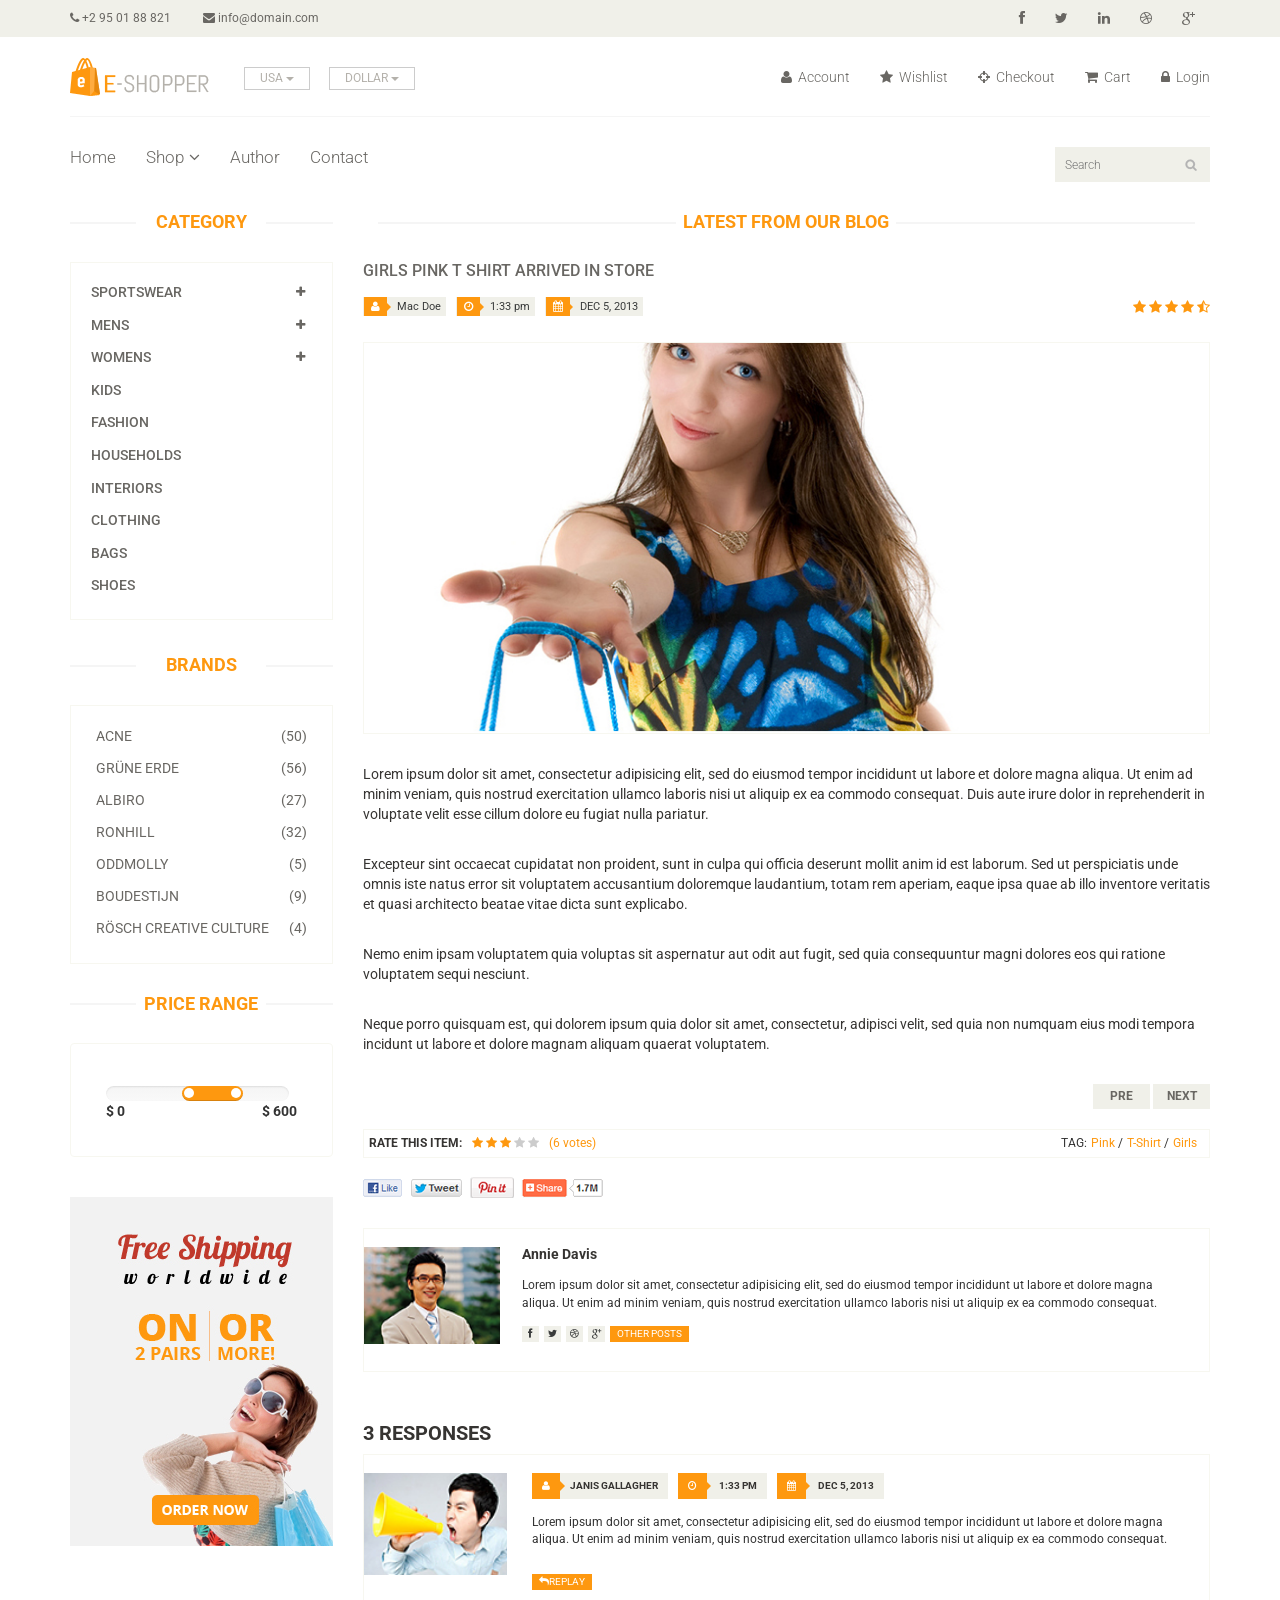
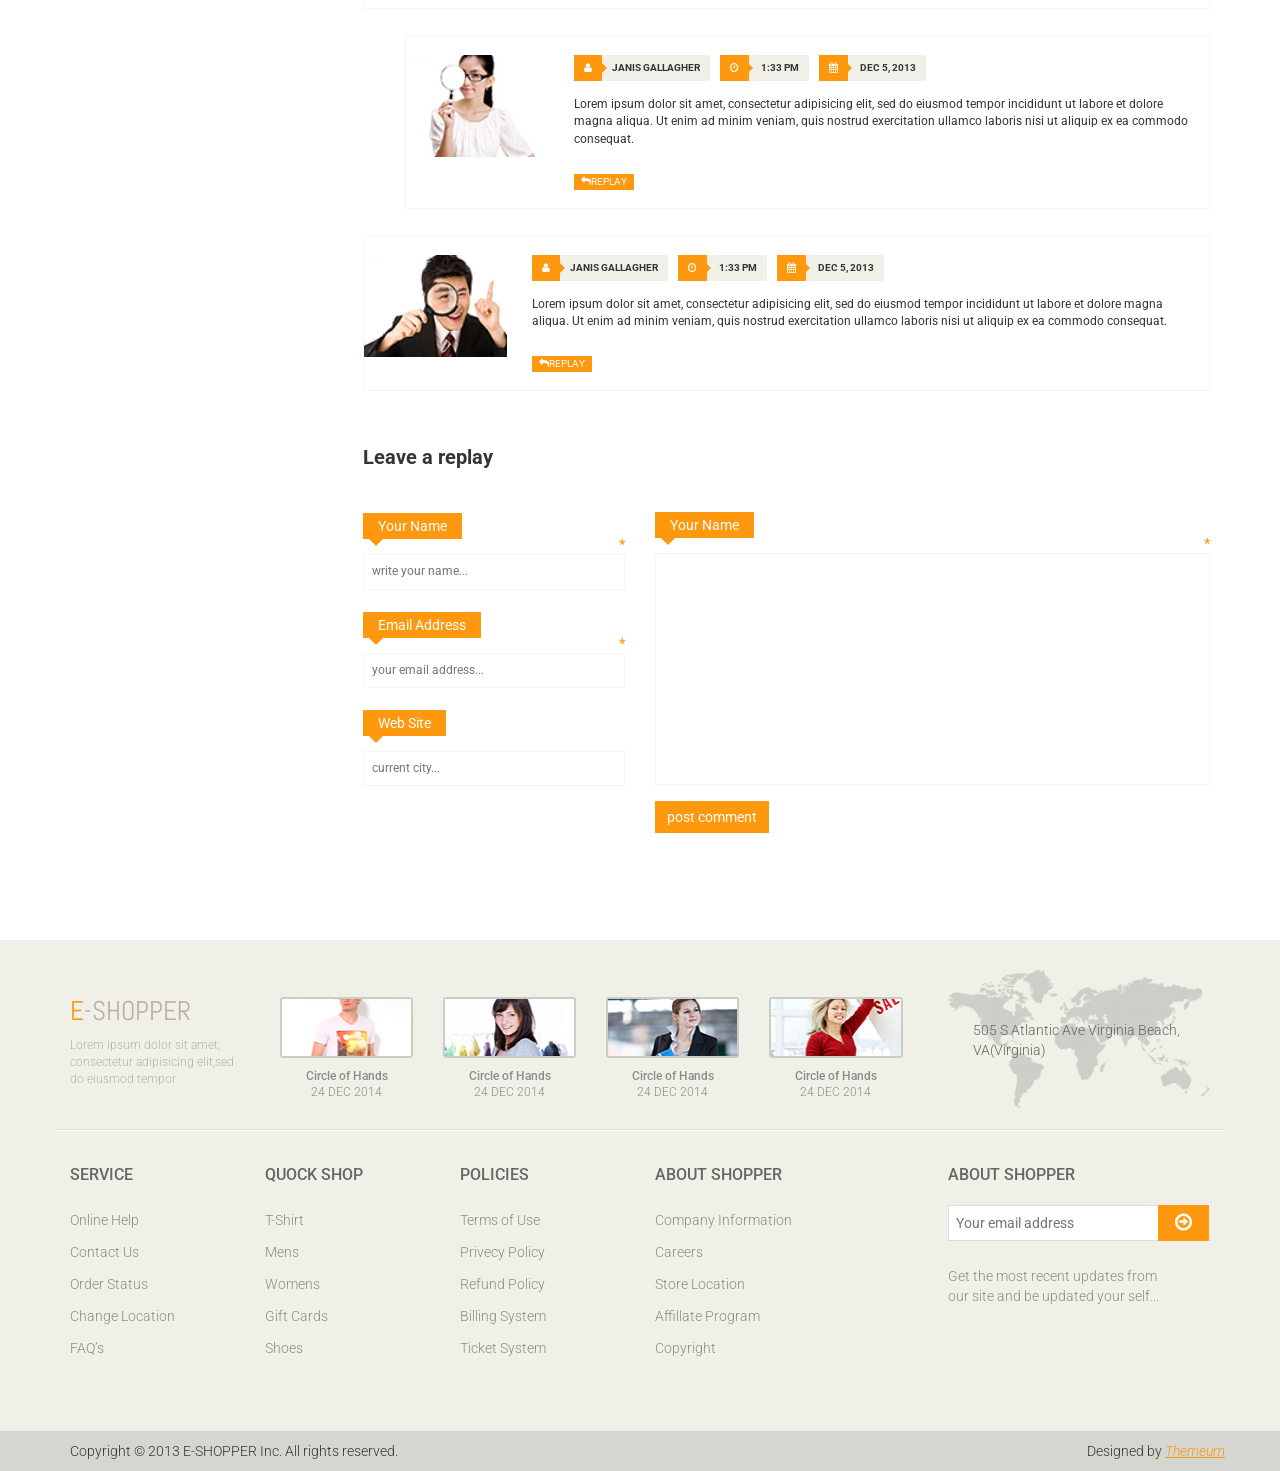
<file: blog-single.html>
<!DOCTYPE html>
<html lang="en">
<head>
    <meta charset="utf-8">
    <meta name="viewport" content="width=device-width, initial-scale=1.0">
    <meta name="description" content="">
    <meta name="author" content="">
    <title>Blog Single | E-Shopper</title>
    <link href="css/bootstrap.min.css" rel="stylesheet">
    <link href="css/font-awesome.min.css" rel="stylesheet">
    <link href="css/prettyPhoto.css" rel="stylesheet">
    <link href="css/price-range.css" rel="stylesheet">
    <link href="css/animate.css" rel="stylesheet">
	<link href="css/main.css" rel="stylesheet">
	<link href="css/responsive.css" rel="stylesheet">
    <!--[if lt IE 9]>
    <script src="js/html5shiv.js"></script>
    <script src="js/respond.min.js"></script>
    <![endif]-->       
    <link rel="shortcut icon" href="images/ico/favicon.ico">
    <link rel="apple-touch-icon-precomposed" sizes="144x144" href="images/ico/apple-touch-icon-144-precomposed.png">
    <link rel="apple-touch-icon-precomposed" sizes="114x114" href="images/ico/apple-touch-icon-114-precomposed.png">
    <link rel="apple-touch-icon-precomposed" sizes="72x72" href="images/ico/apple-touch-icon-72-precomposed.png">
    <link rel="apple-touch-icon-precomposed" href="images/ico/apple-touch-icon-57-precomposed.png">
</head><!--/head-->

<body>
	<header id="header"><!--header-->
		<div class="header_top"><!--header_top-->
			<div class="container">
				<div class="row">
					<div class="col-sm-6">
						<div class="contactinfo">
							<ul class="nav nav-pills">
								<li><a href=""><i class="fa fa-phone"></i> +2 95 01 88 821</a></li>
								<li><a href=""><i class="fa fa-envelope"></i> info@domain.com</a></li>
							</ul>
						</div>
					</div>
					<div class="col-sm-6">
						<div class="social-icons pull-right">
							<ul class="nav navbar-nav">
								<li><a href=""><i class="fa fa-facebook"></i></a></li>
								<li><a href=""><i class="fa fa-twitter"></i></a></li>
								<li><a href=""><i class="fa fa-linkedin"></i></a></li>
								<li><a href=""><i class="fa fa-dribbble"></i></a></li>
								<li><a href=""><i class="fa fa-google-plus"></i></a></li>
							</ul>
						</div>
					</div>
				</div>
			</div>
		</div><!--/header_top-->
		
		<div class="header-middle"><!--header-middle-->
			<div class="container">
				<div class="row">
					<div class="col-sm-4">
						<div class="logo pull-left">
							<a href="index.html"><img src="images/home/logo.png" alt="" /></a>
						</div>
						<div class="btn-group pull-right">
							<div class="btn-group">
								<button type="button" class="btn btn-default dropdown-toggle usa" data-toggle="dropdown">
									USA
									<span class="caret"></span>
								</button>
								<ul class="dropdown-menu">
									<li><a href="">Canada</a></li>
									<li><a href="">UK</a></li>
								</ul>
							</div>
							
							<div class="btn-group">
								<button type="button" class="btn btn-default dropdown-toggle usa" data-toggle="dropdown">
									DOLLAR
									<span class="caret"></span>
								</button>
								<ul class="dropdown-menu">
									<li><a href="">Canadian Dollar</a></li>
									<li><a href="">Pound</a></li>
								</ul>
							</div>
						</div>
					</div>
					<div class="col-sm-8">
						<div class="shop-menu pull-right">
							<ul class="nav navbar-nav">
								<li><a href=""><i class="fa fa-user"></i> Account</a></li>
								<li><a href=""><i class="fa fa-star"></i> Wishlist</a></li>
								<li><a href="checkout.html"><i class="fa fa-crosshairs"></i> Checkout</a></li>
								<li><a href="cart.html"><i class="fa fa-shopping-cart"></i> Cart</a></li>
								<li><a href="login.html"><i class="fa fa-lock"></i> Login</a></li>
							</ul>
						</div>
					</div>
				</div>
			</div>
		</div><!--/header-middle-->
	
		<div class="header-bottom"><!--header-bottom-->
			<div class="container">
				<div class="row">
					<div class="col-sm-9">
						<div class="navbar-header">
							<button type="button" class="navbar-toggle" data-toggle="collapse" data-target=".navbar-collapse">
								<span class="sr-only">Toggle navigation</span>
								<span class="icon-bar"></span>
								<span class="icon-bar"></span>
								<span class="icon-bar"></span>
							</button>
						</div>
						<div class="mainmenu pull-left">
							<ul class="nav navbar-nav collapse navbar-collapse">
								<li><a href="index.html">Home</a></li>
								<li class="dropdown"><a href="#">Shop<i class="fa fa-angle-down"></i></a>
                                    <ul role="menu" class="sub-menu">
                                        <li><a href="shop.html">Products</a></li>
										<li><a href="product-details.html">Product Details</a></li> 
										<li><a href="checkout.html">Checkout</a></li> 
										<li><a href="cart.html">Cart</a></li> 
										<li><a href="login.html">Login</a></li> 
                                    </ul>
                                </li> 
								<li class="dropdown"><a href="#">Author</a></li> 
								<li><a href="contact-us.html">Contact</a></li>
							</ul>
						</div>
					</div>
					<div class="col-sm-3">
						<div class="search_box pull-right">
							<input type="text" placeholder="Search"/>
						</div>
					</div>
				</div>
			</div>
		</div><!--/header-bottom-->
	</header><!--/header-->
	
	<section>
		<div class="container">
			<div class="row">
				<div class="col-sm-3">
					<div class="left-sidebar">
						<h2>Category</h2>
						<div class="panel-group category-products" id="accordian"><!--category-productsr-->
							<div class="panel panel-default">
								<div class="panel-heading">
									<h4 class="panel-title">
										<a data-toggle="collapse" data-parent="#accordian" href="#sportswear">
											<span class="badge pull-right"><i class="fa fa-plus"></i></span>
											Sportswear
										</a>
									</h4>
								</div>
								<div id="sportswear" class="panel-collapse collapse">
									<div class="panel-body">
										<ul>
											<li><a href="">Nike </a></li>
											<li><a href="">Under Armour </a></li>
											<li><a href="">Adidas </a></li>
											<li><a href="">Puma</a></li>
											<li><a href="">ASICS </a></li>
										</ul>
									</div>
								</div>
							</div>
							<div class="panel panel-default">
								<div class="panel-heading">
									<h4 class="panel-title">
										<a data-toggle="collapse" data-parent="#accordian" href="#mens">
											<span class="badge pull-right"><i class="fa fa-plus"></i></span>
											Mens
										</a>
									</h4>
								</div>
								<div id="mens" class="panel-collapse collapse">
									<div class="panel-body">
										<ul>
											<li><a href="">Fendi</a></li>
											<li><a href="">Guess</a></li>
											<li><a href="">Valentino</a></li>
											<li><a href="">Dior</a></li>
											<li><a href="">Versace</a></li>
											<li><a href="">Armani</a></li>
											<li><a href="">Prada</a></li>
											<li><a href="">Dolce and Gabbana</a></li>
											<li><a href="">Chanel</a></li>
											<li><a href="">Gucci</a></li>
										</ul>
									</div>
								</div>
							</div>
							
							<div class="panel panel-default">
								<div class="panel-heading">
									<h4 class="panel-title">
										<a data-toggle="collapse" data-parent="#accordian" href="#womens">
											<span class="badge pull-right"><i class="fa fa-plus"></i></span>
											Womens
										</a>
									</h4>
								</div>
								<div id="womens" class="panel-collapse collapse">
									<div class="panel-body">
										<ul>
											<li><a href="">Fendi</a></li>
											<li><a href="">Guess</a></li>
											<li><a href="">Valentino</a></li>
											<li><a href="">Dior</a></li>
											<li><a href="">Versace</a></li>
										</ul>
									</div>
								</div>
							</div>
							<div class="panel panel-default">
								<div class="panel-heading">
									<h4 class="panel-title"><a href="#">Kids</a></h4>
								</div>
							</div>
							<div class="panel panel-default">
								<div class="panel-heading">
									<h4 class="panel-title"><a href="#">Fashion</a></h4>
								</div>
							</div>
							<div class="panel panel-default">
								<div class="panel-heading">
									<h4 class="panel-title"><a href="#">Households</a></h4>
								</div>
							</div>
							<div class="panel panel-default">
								<div class="panel-heading">
									<h4 class="panel-title"><a href="#">Interiors</a></h4>
								</div>
							</div>
							<div class="panel panel-default">
								<div class="panel-heading">
									<h4 class="panel-title"><a href="#">Clothing</a></h4>
								</div>
							</div>
							<div class="panel panel-default">
								<div class="panel-heading">
									<h4 class="panel-title"><a href="#">Bags</a></h4>
								</div>
							</div>
							<div class="panel panel-default">
								<div class="panel-heading">
									<h4 class="panel-title"><a href="#">Shoes</a></h4>
								</div>
							</div>
						</div><!--/category-products-->
					
						<div class="brands_products"><!--brands_products-->
							<h2>Brands</h2>
							<div class="brands-name">
								<ul class="nav nav-pills nav-stacked">
									<li><a href=""> <span class="pull-right">(50)</span>Acne</a></li>
									<li><a href=""> <span class="pull-right">(56)</span>Grüne Erde</a></li>
									<li><a href=""> <span class="pull-right">(27)</span>Albiro</a></li>
									<li><a href=""> <span class="pull-right">(32)</span>Ronhill</a></li>
									<li><a href=""> <span class="pull-right">(5)</span>Oddmolly</a></li>
									<li><a href=""> <span class="pull-right">(9)</span>Boudestijn</a></li>
									<li><a href=""> <span class="pull-right">(4)</span>Rösch creative culture</a></li>
								</ul>
							</div>
						</div><!--/brands_products-->
						
						<div class="price-range"><!--price-range-->
							<h2>Price Range</h2>
							<div class="well">
								 <input type="text" class="span2" value="" data-slider-min="0" data-slider-max="600" data-slider-step="5" data-slider-value="[250,450]" id="sl2" ><br />
								 <b>$ 0</b> <b class="pull-right">$ 600</b>
							</div>
						</div><!--/price-range-->
						
						<div class="shipping text-center"><!--shipping-->
							<img src="images/home/shipping.jpg" alt="" />
						</div><!--/shipping-->
					</div>
				</div>
				<div class="col-sm-9">
					<div class="blog-post-area">
						<h2 class="title text-center">Latest From our Blog</h2>
						<div class="single-blog-post">
							<h3>Girls Pink T Shirt arrived in store</h3>
							<div class="post-meta">
								<ul>
									<li><i class="fa fa-user"></i> Mac Doe</li>
									<li><i class="fa fa-clock-o"></i> 1:33 pm</li>
									<li><i class="fa fa-calendar"></i> DEC 5, 2013</li>
								</ul>
								<span>
									<i class="fa fa-star"></i>
									<i class="fa fa-star"></i>
									<i class="fa fa-star"></i>
									<i class="fa fa-star"></i>
									<i class="fa fa-star-half-o"></i>
								</span>
							</div>
							<a href="">
								<img src="images/blog/blog-one.jpg" alt="">
							</a>
							<p>
								Lorem ipsum dolor sit amet, consectetur adipisicing elit, sed do eiusmod tempor incididunt ut labore et dolore magna aliqua. Ut enim ad minim veniam, quis nostrud exercitation ullamco laboris nisi ut aliquip ex ea commodo consequat. Duis aute irure dolor in reprehenderit in voluptate velit esse cillum dolore eu fugiat nulla pariatur.</p> <br>

							<p>
								Excepteur sint occaecat cupidatat non proident, sunt in culpa qui officia deserunt mollit anim id est laborum. Sed ut perspiciatis unde omnis iste natus error sit voluptatem accusantium doloremque laudantium, totam rem aperiam, eaque ipsa quae ab illo inventore veritatis et quasi architecto beatae vitae dicta sunt explicabo.</p> <br>

							<p>
								Nemo enim ipsam voluptatem quia voluptas sit aspernatur aut odit aut fugit, sed quia consequuntur magni dolores eos qui ratione voluptatem sequi nesciunt.</p> <br>

							<p>
								Neque porro quisquam est, qui dolorem ipsum quia dolor sit amet, consectetur, adipisci velit, sed quia non numquam eius modi tempora incidunt ut labore et dolore magnam aliquam quaerat voluptatem.
							</p>
							<div class="pager-area">
								<ul class="pager pull-right">
									<li><a href="#">Pre</a></li>
									<li><a href="#">Next</a></li>
								</ul>
							</div>
						</div>
					</div><!--/blog-post-area-->

					<div class="rating-area">
						<ul class="ratings">
							<li class="rate-this">Rate this item:</li>
							<li>
								<i class="fa fa-star color"></i>
								<i class="fa fa-star color"></i>
								<i class="fa fa-star color"></i>
								<i class="fa fa-star"></i>
								<i class="fa fa-star"></i>
							</li>
							<li class="color">(6 votes)</li>
						</ul>
						<ul class="tag">
							<li>TAG:</li>
							<li><a class="color" href="">Pink <span>/</span></a></li>
							<li><a class="color" href="">T-Shirt <span>/</span></a></li>
							<li><a class="color" href="">Girls</a></li>
						</ul>
					</div><!--/rating-area-->

					<div class="socials-share">
						<a href=""><img src="images/blog/socials.png" alt=""></a>
					</div><!--/socials-share-->

					<div class="media commnets">
						<a class="pull-left" href="#">
							<img class="media-object" src="images/blog/man-one.jpg" alt="">
						</a>
						<div class="media-body">
							<h4 class="media-heading">Annie Davis</h4>
							<p>Lorem ipsum dolor sit amet, consectetur adipisicing elit, sed do eiusmod tempor incididunt ut labore et dolore magna aliqua.  Ut enim ad minim veniam, quis nostrud exercitation ullamco laboris nisi ut aliquip ex ea commodo consequat.</p>
							<div class="blog-socials">
								<ul>
									<li><a href=""><i class="fa fa-facebook"></i></a></li>
									<li><a href=""><i class="fa fa-twitter"></i></a></li>
									<li><a href=""><i class="fa fa-dribbble"></i></a></li>
									<li><a href=""><i class="fa fa-google-plus"></i></a></li>
								</ul>
								<a class="btn btn-primary" href="">Other Posts</a>
							</div>
						</div>
					</div><!--Comments-->
					<div class="response-area">
						<h2>3 RESPONSES</h2>
						<ul class="media-list">
							<li class="media">
								
								<a class="pull-left" href="#">
									<img class="media-object" src="images/blog/man-two.jpg" alt="">
								</a>
								<div class="media-body">
									<ul class="sinlge-post-meta">
										<li><i class="fa fa-user"></i>Janis Gallagher</li>
										<li><i class="fa fa-clock-o"></i> 1:33 pm</li>
										<li><i class="fa fa-calendar"></i> DEC 5, 2013</li>
									</ul>
									<p>Lorem ipsum dolor sit amet, consectetur adipisicing elit, sed do eiusmod tempor incididunt ut labore et dolore magna aliqua.  Ut enim ad minim veniam, quis nostrud exercitation ullamco laboris nisi ut aliquip ex ea commodo consequat.</p>
									<a class="btn btn-primary" href=""><i class="fa fa-reply"></i>Replay</a>
								</div>
							</li>
							<li class="media second-media">
								<a class="pull-left" href="#">
									<img class="media-object" src="images/blog/man-three.jpg" alt="">
								</a>
								<div class="media-body">
									<ul class="sinlge-post-meta">
										<li><i class="fa fa-user"></i>Janis Gallagher</li>
										<li><i class="fa fa-clock-o"></i> 1:33 pm</li>
										<li><i class="fa fa-calendar"></i> DEC 5, 2013</li>
									</ul>
									<p>Lorem ipsum dolor sit amet, consectetur adipisicing elit, sed do eiusmod tempor incididunt ut labore et dolore magna aliqua.  Ut enim ad minim veniam, quis nostrud exercitation ullamco laboris nisi ut aliquip ex ea commodo consequat.</p>
									<a class="btn btn-primary" href=""><i class="fa fa-reply"></i>Replay</a>
								</div>
							</li>
							<li class="media">
								<a class="pull-left" href="#">
									<img class="media-object" src="images/blog/man-four.jpg" alt="">
								</a>
								<div class="media-body">
									<ul class="sinlge-post-meta">
										<li><i class="fa fa-user"></i>Janis Gallagher</li>
										<li><i class="fa fa-clock-o"></i> 1:33 pm</li>
										<li><i class="fa fa-calendar"></i> DEC 5, 2013</li>
									</ul>
									<p>Lorem ipsum dolor sit amet, consectetur adipisicing elit, sed do eiusmod tempor incididunt ut labore et dolore magna aliqua.  Ut enim ad minim veniam, quis nostrud exercitation ullamco laboris nisi ut aliquip ex ea commodo consequat.</p>
									<a class="btn btn-primary" href=""><i class="fa fa-reply"></i>Replay</a>
								</div>
							</li>
						</ul>					
					</div><!--/Response-area-->
					<div class="replay-box">
						<div class="row">
							<div class="col-sm-4">
								<h2>Leave a replay</h2>
								<form>
									<div class="blank-arrow">
										<label>Your Name</label>
									</div>
									<span>*</span>
									<input type="text" placeholder="write your name...">
									<div class="blank-arrow">
										<label>Email Address</label>
									</div>
									<span>*</span>
									<input type="email" placeholder="your email address...">
									<div class="blank-arrow">
										<label>Web Site</label>
									</div>
									<input type="email" placeholder="current city...">
								</form>
							</div>
							<div class="col-sm-8">
								<div class="text-area">
									<div class="blank-arrow">
										<label>Your Name</label>
									</div>
									<span>*</span>
									<textarea name="message" rows="11"></textarea>
									<a class="btn btn-primary" href="">post comment</a>
								</div>
							</div>
						</div>
					</div><!--/Repaly Box-->
				</div>	
			</div>
		</div>
	</section>
	
	<footer id="footer"><!--Footer-->
		<div class="footer-top">
			<div class="container">
				<div class="row">
					<div class="col-sm-2">
						<div class="companyinfo">
							<h2><span>e</span>-shopper</h2>
							<p>Lorem ipsum dolor sit amet, consectetur adipisicing elit,sed do eiusmod tempor</p>
						</div>
					</div>
					<div class="col-sm-7">
						<div class="col-sm-3">
							<div class="video-gallery text-center">
								<a href="#">
									<div class="iframe-img">
										<img src="images/home/iframe1.png" alt="" />
									</div>
									<div class="overlay-icon">
										<i class="fa fa-play-circle-o"></i>
									</div>
								</a>
								<p>Circle of Hands</p>
								<h2>24 DEC 2014</h2>
							</div>
						</div>
						
						<div class="col-sm-3">
							<div class="video-gallery text-center">
								<a href="#">
									<div class="iframe-img">
										<img src="images/home/iframe2.png" alt="" />
									</div>
									<div class="overlay-icon">
										<i class="fa fa-play-circle-o"></i>
									</div>
								</a>
								<p>Circle of Hands</p>
								<h2>24 DEC 2014</h2>
							</div>
						</div>
						
						<div class="col-sm-3">
							<div class="video-gallery text-center">
								<a href="#">
									<div class="iframe-img">
										<img src="images/home/iframe3.png" alt="" />
									</div>
									<div class="overlay-icon">
										<i class="fa fa-play-circle-o"></i>
									</div>
								</a>
								<p>Circle of Hands</p>
								<h2>24 DEC 2014</h2>
							</div>
						</div>
						
						<div class="col-sm-3">
							<div class="video-gallery text-center">
								<a href="#">
									<div class="iframe-img">
										<img src="images/home/iframe4.png" alt="" />
									</div>
									<div class="overlay-icon">
										<i class="fa fa-play-circle-o"></i>
									</div>
								</a>
								<p>Circle of Hands</p>
								<h2>24 DEC 2014</h2>
							</div>
						</div>
					</div>
					<div class="col-sm-3">
						<div class="address">
							<img src="images/home/map.png" alt="" />
							<p>505 S Atlantic Ave Virginia Beach, VA(Virginia)</p>
						</div>
					</div>
				</div>
			</div>
		</div>
		
		<div class="footer-widget">
			<div class="container">
				<div class="row">
					<div class="col-sm-2">
						<div class="single-widget">
							<h2>Service</h2>
							<ul class="nav nav-pills nav-stacked">
								<li><a href="">Online Help</a></li>
								<li><a href="">Contact Us</a></li>
								<li><a href="">Order Status</a></li>
								<li><a href="">Change Location</a></li>
								<li><a href="">FAQ’s</a></li>
							</ul>
						</div>
					</div>
					<div class="col-sm-2">
						<div class="single-widget">
							<h2>Quock Shop</h2>
							<ul class="nav nav-pills nav-stacked">
								<li><a href="">T-Shirt</a></li>
								<li><a href="">Mens</a></li>
								<li><a href="">Womens</a></li>
								<li><a href="">Gift Cards</a></li>
								<li><a href="">Shoes</a></li>
							</ul>
						</div>
					</div>
					<div class="col-sm-2">
						<div class="single-widget">
							<h2>Policies</h2>
							<ul class="nav nav-pills nav-stacked">
								<li><a href="">Terms of Use</a></li>
								<li><a href="">Privecy Policy</a></li>
								<li><a href="">Refund Policy</a></li>
								<li><a href="">Billing System</a></li>
								<li><a href="">Ticket System</a></li>
							</ul>
						</div>
					</div>
					<div class="col-sm-2">
						<div class="single-widget">
							<h2>About Shopper</h2>
							<ul class="nav nav-pills nav-stacked">
								<li><a href="">Company Information</a></li>
								<li><a href="">Careers</a></li>
								<li><a href="">Store Location</a></li>
								<li><a href="">Affillate Program</a></li>
								<li><a href="">Copyright</a></li>
							</ul>
						</div>
					</div>
					<div class="col-sm-3 col-sm-offset-1">
						<div class="single-widget">
							<h2>About Shopper</h2>
							<form action="#" class="searchform">
								<input type="text" placeholder="Your email address" />
								<button type="submit" class="btn btn-default"><i class="fa fa-arrow-circle-o-right"></i></button>
								<p>Get the most recent updates from <br />our site and be updated your self...</p>
							</form>
						</div>
					</div>
					
				</div>
			</div>
		</div>
		
		<div class="footer-bottom">
			<div class="container">
				<div class="row">
					<p class="pull-left">Copyright © 2013 E-SHOPPER Inc. All rights reserved.</p>
					<p class="pull-right">Designed by <span><a target="_blank" href="http://www.themeum.com">Themeum</a></span></p>
				</div>
			</div>
		</div>
		
	</footer><!--/Footer-->
	

  
    <script src="js/jquery.js"></script>
	<script src="js/price-range.js"></script>
	<script src="js/jquery.scrollUp.min.js"></script>
	<script src="js/bootstrap.min.js"></script>
    <script src="js/jquery.prettyPhoto.js"></script>
    <script src="js/main.js"></script>
</body>
</html>
</file>
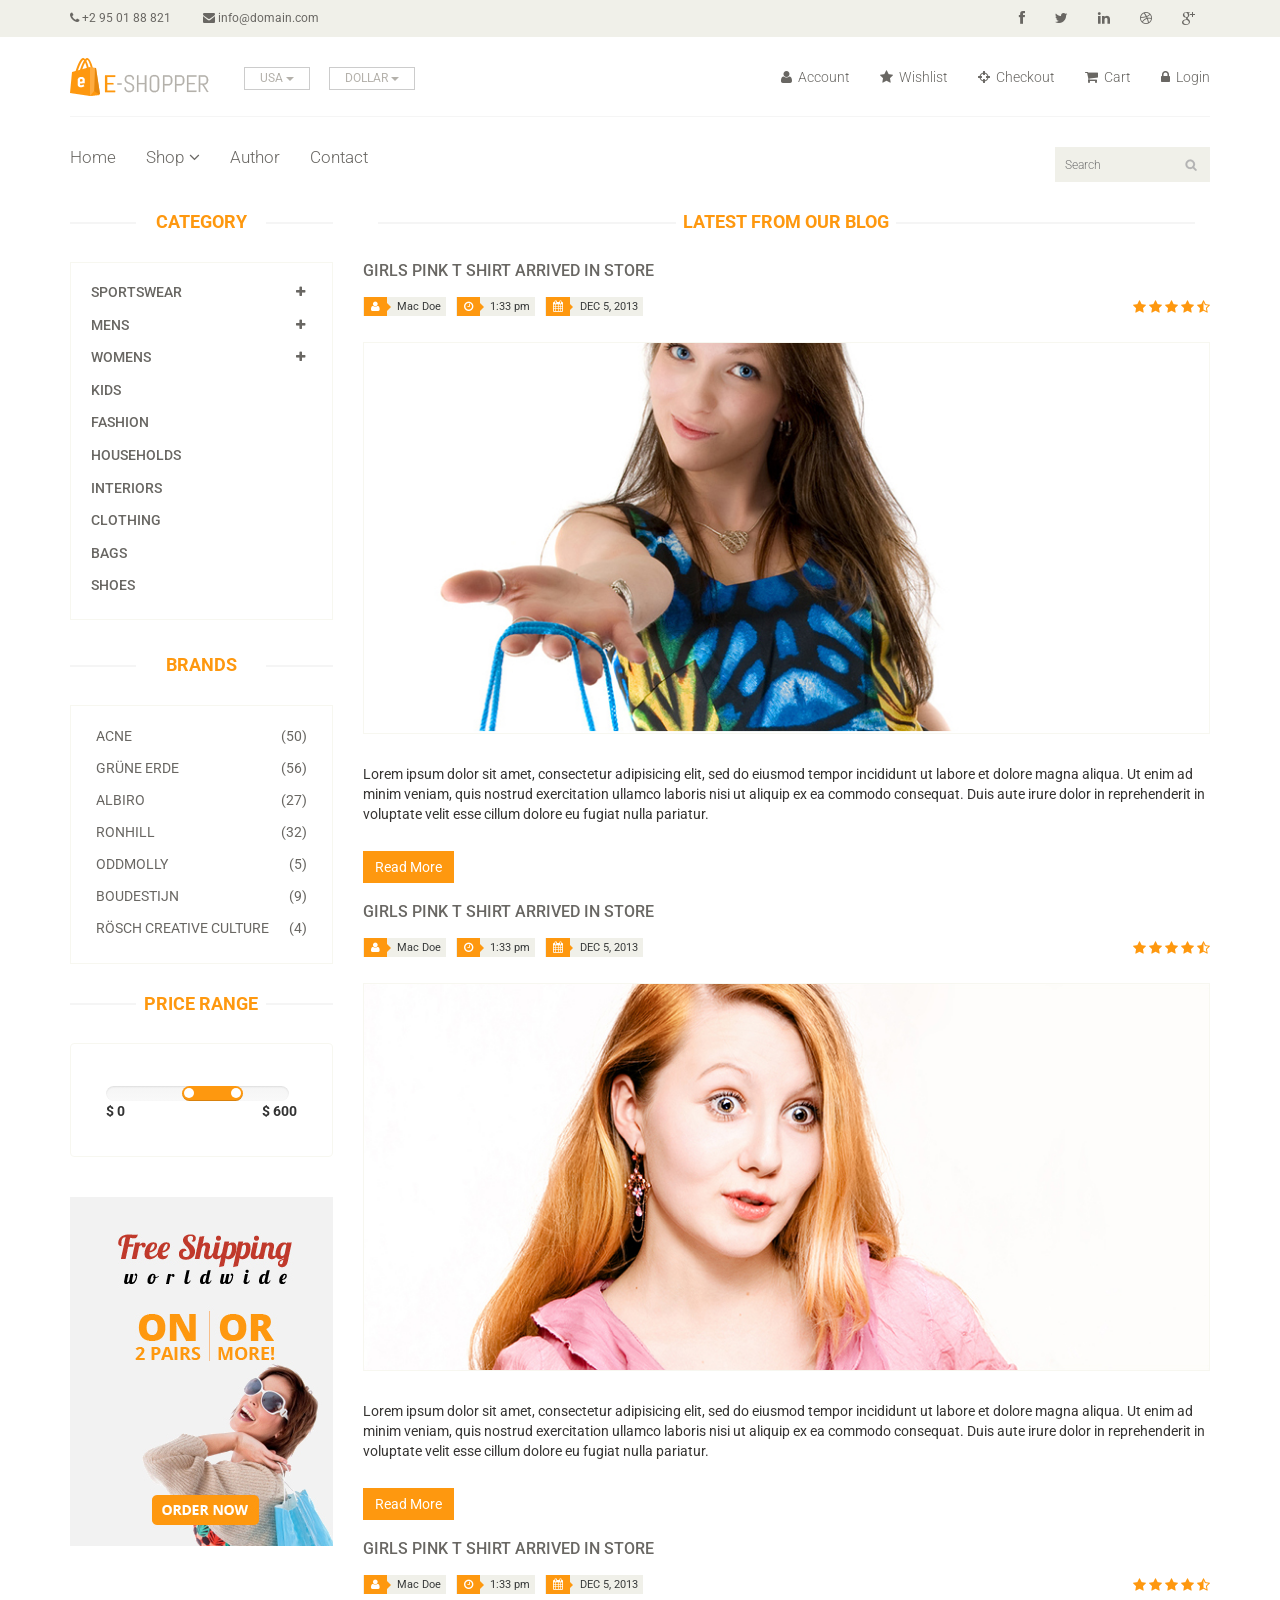
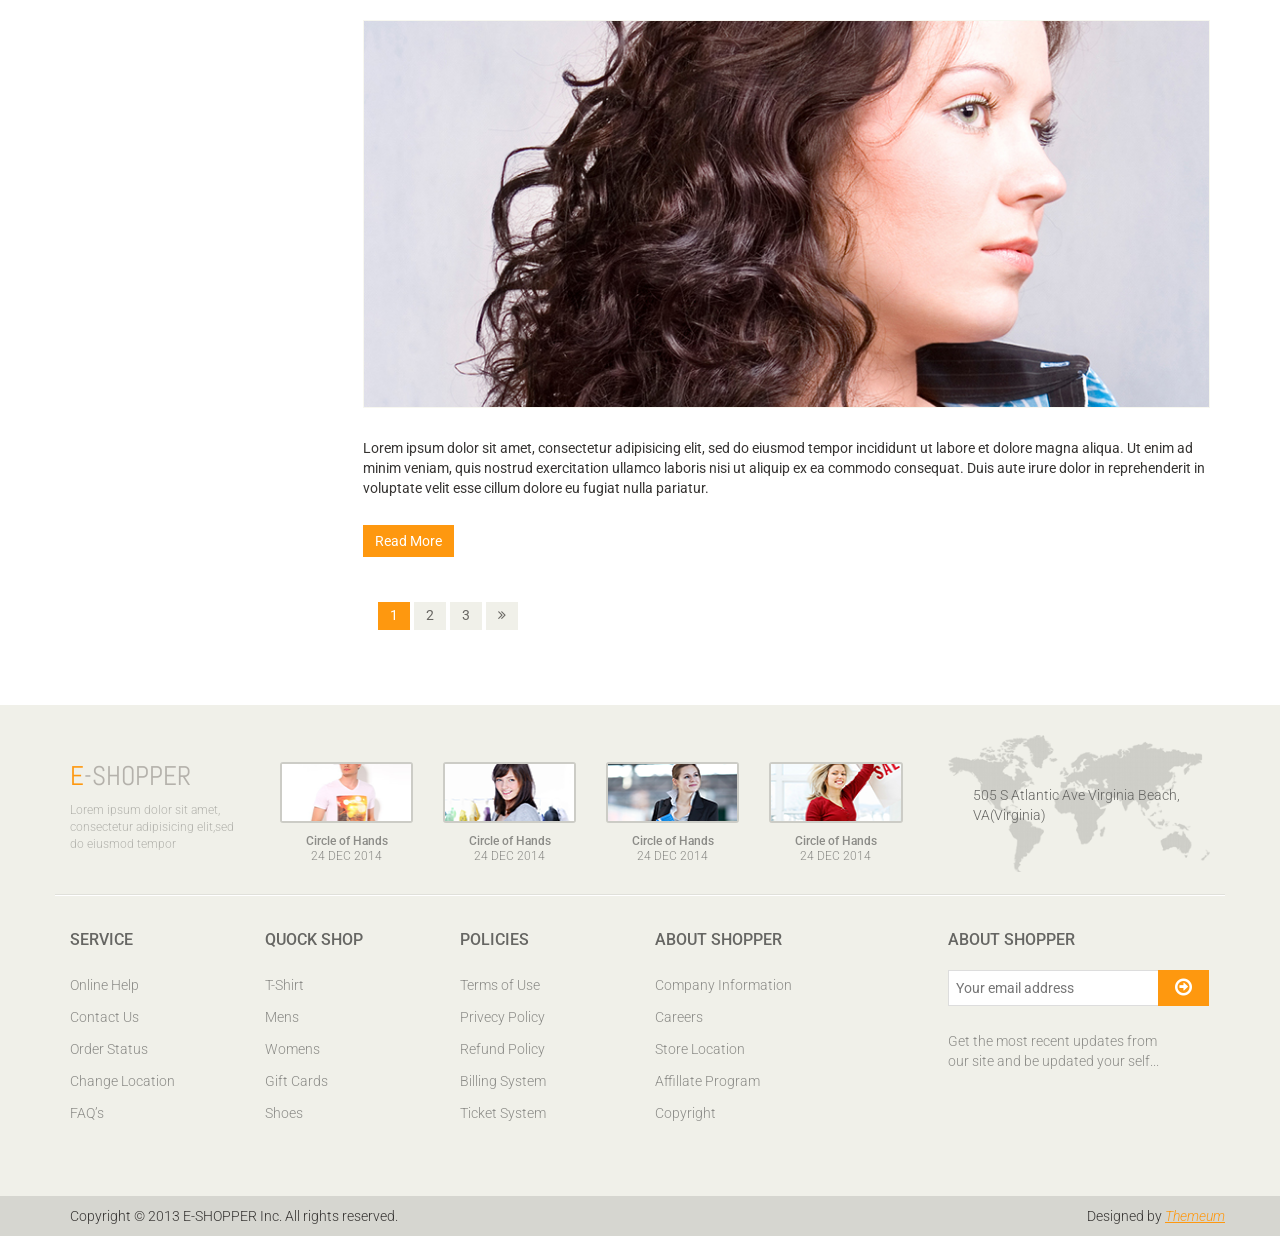
<file: blog.html>
<!DOCTYPE html>
<html lang="en">
<head>
    <meta charset="utf-8">
    <meta name="viewport" content="width=device-width, initial-scale=1.0">
    <meta name="description" content="">
    <meta name="author" content="">
    <title>Blog | E-Shopper</title>
    <link href="css/bootstrap.min.css" rel="stylesheet">
    <link href="css/font-awesome.min.css" rel="stylesheet">
    <link href="css/prettyPhoto.css" rel="stylesheet">
    <link href="css/price-range.css" rel="stylesheet">
    <link href="css/animate.css" rel="stylesheet">
	<link href="css/main.css" rel="stylesheet">
	<link href="css/responsive.css" rel="stylesheet">
    <!--[if lt IE 9]>
    <script src="js/html5shiv.js"></script>
    <script src="js/respond.min.js"></script>
    <![endif]-->       
    <link rel="shortcut icon" href="images/ico/favicon.ico">
    <link rel="apple-touch-icon-precomposed" sizes="144x144" href="images/ico/apple-touch-icon-144-precomposed.png">
    <link rel="apple-touch-icon-precomposed" sizes="114x114" href="images/ico/apple-touch-icon-114-precomposed.png">
    <link rel="apple-touch-icon-precomposed" sizes="72x72" href="images/ico/apple-touch-icon-72-precomposed.png">
    <link rel="apple-touch-icon-precomposed" href="images/ico/apple-touch-icon-57-precomposed.png">
</head><!--/head-->

<body>
	<header id="header"><!--header-->
		<div class="header_top"><!--header_top-->
			<div class="container">
				<div class="row">
					<div class="col-sm-6">
						<div class="contactinfo">
							<ul class="nav nav-pills">
								<li><a href=""><i class="fa fa-phone"></i> +2 95 01 88 821</a></li>
								<li><a href=""><i class="fa fa-envelope"></i> info@domain.com</a></li>
							</ul>
						</div>
					</div>
					<div class="col-sm-6">
						<div class="social-icons pull-right">
							<ul class="nav navbar-nav">
								<li><a href=""><i class="fa fa-facebook"></i></a></li>
								<li><a href=""><i class="fa fa-twitter"></i></a></li>
								<li><a href=""><i class="fa fa-linkedin"></i></a></li>
								<li><a href=""><i class="fa fa-dribbble"></i></a></li>
								<li><a href=""><i class="fa fa-google-plus"></i></a></li>
							</ul>
						</div>
					</div>
				</div>
			</div>
		</div><!--/header_top-->
		
		<div class="header-middle"><!--header-middle-->
			<div class="container">
				<div class="row">
					<div class="col-sm-4">
						<div class="logo pull-left">
							<a href="index.html"><img src="images/home/logo.png" alt="" /></a>
						</div>
						<div class="btn-group pull-right">
							<div class="btn-group">
								<button type="button" class="btn btn-default dropdown-toggle usa" data-toggle="dropdown">
									USA
									<span class="caret"></span>
								</button>
								<ul class="dropdown-menu">
									<li><a href="">Canada</a></li>
									<li><a href="">UK</a></li>
								</ul>
							</div>
							
							<div class="btn-group">
								<button type="button" class="btn btn-default dropdown-toggle usa" data-toggle="dropdown">
									DOLLAR
									<span class="caret"></span>
								</button>
								<ul class="dropdown-menu">
									<li><a href="">Canadian Dollar</a></li>
									<li><a href="">Pound</a></li>
								</ul>
							</div>
						</div>
					</div>
					<div class="col-sm-8">
						<div class="shop-menu pull-right">
							<ul class="nav navbar-nav">
								<li><a href=""><i class="fa fa-user"></i> Account</a></li>
								<li><a href=""><i class="fa fa-star"></i> Wishlist</a></li>
								<li><a href="checkout.html"><i class="fa fa-crosshairs"></i> Checkout</a></li>
								<li><a href="cart.html"><i class="fa fa-shopping-cart"></i> Cart</a></li>
								<li><a href="login.html"><i class="fa fa-lock"></i> Login</a></li>
							</ul>
						</div>
					</div>
				</div>
			</div>
		</div><!--/header-middle-->
	
		<div class="header-bottom"><!--header-bottom-->
			<div class="container">
				<div class="row">
					<div class="col-sm-9">
						<div class="navbar-header">
							<button type="button" class="navbar-toggle" data-toggle="collapse" data-target=".navbar-collapse">
								<span class="sr-only">Toggle navigation</span>
								<span class="icon-bar"></span>
								<span class="icon-bar"></span>
								<span class="icon-bar"></span>
							</button>
						</div>
						<div class="mainmenu pull-left">
							<ul class="nav navbar-nav collapse navbar-collapse">
								<li><a href="index.html">Home</a></li>
								<li class="dropdown"><a href="#">Shop<i class="fa fa-angle-down"></i></a>
                                    <ul role="menu" class="sub-menu">
                                        <li><a href="shop.html">Products</a></li>
										<li><a href="product-details.html">Product Details</a></li> 
										<li><a href="checkout.html">Checkout</a></li> 
										<li><a href="cart.html">Cart</a></li> 
										<li><a href="login.html">Login</a></li> 
                                    </ul>
                                </li> 
								<li class="dropdown"><a href="#">Author</a></li>
								<li><a href="contact-us.html">Contact</a></li>
							</ul>
						</div>
					</div>
					<div class="col-sm-3">
						<div class="search_box pull-right">
							<input type="text" placeholder="Search"/>
						</div>
					</div>
				</div>
			</div>
		</div><!--/header-bottom-->
	</header><!--/header-->
	
	<section>
		<div class="container">
			<div class="row">
				<div class="col-sm-3">
					<div class="left-sidebar">
						<h2>Category</h2>
						<div class="panel-group category-products" id="accordian"><!--category-productsr-->
							<div class="panel panel-default">
								<div class="panel-heading">
									<h4 class="panel-title">
										<a data-toggle="collapse" data-parent="#accordian" href="#sportswear">
											<span class="badge pull-right"><i class="fa fa-plus"></i></span>
											Sportswear
										</a>
									</h4>
								</div>
								<div id="sportswear" class="panel-collapse collapse">
									<div class="panel-body">
										<ul>
											<li><a href="">Nike </a></li>
											<li><a href="">Under Armour </a></li>
											<li><a href="">Adidas </a></li>
											<li><a href="">Puma</a></li>
											<li><a href="">ASICS </a></li>
										</ul>
									</div>
								</div>
							</div>
							<div class="panel panel-default">
								<div class="panel-heading">
									<h4 class="panel-title">
										<a data-toggle="collapse" data-parent="#accordian" href="#mens">
											<span class="badge pull-right"><i class="fa fa-plus"></i></span>
											Mens
										</a>
									</h4>
								</div>
								<div id="mens" class="panel-collapse collapse">
									<div class="panel-body">
										<ul>
											<li><a href="">Fendi</a></li>
											<li><a href="">Guess</a></li>
											<li><a href="">Valentino</a></li>
											<li><a href="">Dior</a></li>
											<li><a href="">Versace</a></li>
											<li><a href="">Armani</a></li>
											<li><a href="">Prada</a></li>
											<li><a href="">Dolce and Gabbana</a></li>
											<li><a href="">Chanel</a></li>
											<li><a href="">Gucci</a></li>
										</ul>
									</div>
								</div>
							</div>
							
							<div class="panel panel-default">
								<div class="panel-heading">
									<h4 class="panel-title">
										<a data-toggle="collapse" data-parent="#accordian" href="#womens">
											<span class="badge pull-right"><i class="fa fa-plus"></i></span>
											Womens
										</a>
									</h4>
								</div>
								<div id="womens" class="panel-collapse collapse">
									<div class="panel-body">
										<ul>
											<li><a href="">Fendi</a></li>
											<li><a href="">Guess</a></li>
											<li><a href="">Valentino</a></li>
											<li><a href="">Dior</a></li>
											<li><a href="">Versace</a></li>
										</ul>
									</div>
								</div>
							</div>
							<div class="panel panel-default">
								<div class="panel-heading">
									<h4 class="panel-title"><a href="#">Kids</a></h4>
								</div>
							</div>
							<div class="panel panel-default">
								<div class="panel-heading">
									<h4 class="panel-title"><a href="#">Fashion</a></h4>
								</div>
							</div>
							<div class="panel panel-default">
								<div class="panel-heading">
									<h4 class="panel-title"><a href="#">Households</a></h4>
								</div>
							</div>
							<div class="panel panel-default">
								<div class="panel-heading">
									<h4 class="panel-title"><a href="#">Interiors</a></h4>
								</div>
							</div>
							<div class="panel panel-default">
								<div class="panel-heading">
									<h4 class="panel-title"><a href="#">Clothing</a></h4>
								</div>
							</div>
							<div class="panel panel-default">
								<div class="panel-heading">
									<h4 class="panel-title"><a href="#">Bags</a></h4>
								</div>
							</div>
							<div class="panel panel-default">
								<div class="panel-heading">
									<h4 class="panel-title"><a href="#">Shoes</a></h4>
								</div>
							</div>
						</div><!--/category-products-->
					
						<div class="brands_products"><!--brands_products-->
							<h2>Brands</h2>
							<div class="brands-name">
								<ul class="nav nav-pills nav-stacked">
									<li><a href=""> <span class="pull-right">(50)</span>Acne</a></li>
									<li><a href=""> <span class="pull-right">(56)</span>Grüne Erde</a></li>
									<li><a href=""> <span class="pull-right">(27)</span>Albiro</a></li>
									<li><a href=""> <span class="pull-right">(32)</span>Ronhill</a></li>
									<li><a href=""> <span class="pull-right">(5)</span>Oddmolly</a></li>
									<li><a href=""> <span class="pull-right">(9)</span>Boudestijn</a></li>
									<li><a href=""> <span class="pull-right">(4)</span>Rösch creative culture</a></li>
								</ul>
							</div>
						</div><!--/brands_products-->
						
						<div class="price-range"><!--price-range-->
							<h2>Price Range</h2>
							<div class="well">
								 <input type="text" class="span2" value="" data-slider-min="0" data-slider-max="600" data-slider-step="5" data-slider-value="[250,450]" id="sl2" ><br />
								 <b>$ 0</b> <b class="pull-right">$ 600</b>
							</div>
						</div><!--/price-range-->
						
						<div class="shipping text-center"><!--shipping-->
							<img src="images/home/shipping.jpg" alt="" />
						</div><!--/shipping-->
					</div>
				</div>
				<div class="col-sm-9">
					<div class="blog-post-area">
						<h2 class="title text-center">Latest From our Blog</h2>
						<div class="single-blog-post">
							<h3>Girls Pink T Shirt arrived in store</h3>
							<div class="post-meta">
								<ul>
									<li><i class="fa fa-user"></i> Mac Doe</li>
									<li><i class="fa fa-clock-o"></i> 1:33 pm</li>
									<li><i class="fa fa-calendar"></i> DEC 5, 2013</li>
								</ul>
								<span>
										<i class="fa fa-star"></i>
										<i class="fa fa-star"></i>
										<i class="fa fa-star"></i>
										<i class="fa fa-star"></i>
										<i class="fa fa-star-half-o"></i>
								</span>
							</div>
							<a href="">
								<img src="images/blog/blog-one.jpg" alt="">
							</a>
							<p>Lorem ipsum dolor sit amet, consectetur adipisicing elit, sed do eiusmod tempor incididunt ut labore et dolore magna aliqua. Ut enim ad minim veniam, quis nostrud exercitation ullamco laboris nisi ut aliquip ex ea commodo consequat. Duis aute irure dolor in reprehenderit in voluptate velit esse cillum dolore eu fugiat nulla pariatur.</p>
							<a  class="btn btn-primary" href="">Read More</a>
						</div>
						<div class="single-blog-post">
							<h3>Girls Pink T Shirt arrived in store</h3>
							<div class="post-meta">
								<ul>
									<li><i class="fa fa-user"></i> Mac Doe</li>
									<li><i class="fa fa-clock-o"></i> 1:33 pm</li>
									<li><i class="fa fa-calendar"></i> DEC 5, 2013</li>
								</ul>
								<span>
									<i class="fa fa-star"></i>
									<i class="fa fa-star"></i>
									<i class="fa fa-star"></i>
									<i class="fa fa-star"></i>
									<i class="fa fa-star-half-o"></i>
								</span>
							</div>
							<a href="">
								<img src="images/blog/blog-two.jpg" alt="">
							</a>
							<p>Lorem ipsum dolor sit amet, consectetur adipisicing elit, sed do eiusmod tempor incididunt ut labore et dolore magna aliqua. Ut enim ad minim veniam, quis nostrud exercitation ullamco laboris nisi ut aliquip ex ea commodo consequat. Duis aute irure dolor in reprehenderit in voluptate velit esse cillum dolore eu fugiat nulla pariatur.</p>
							<a  class="btn btn-primary" href="">Read More</a>
						</div>
						<div class="single-blog-post">
							<h3>Girls Pink T Shirt arrived in store</h3>
							<div class="post-meta">
								<ul>
									<li><i class="fa fa-user"></i> Mac Doe</li>
									<li><i class="fa fa-clock-o"></i> 1:33 pm</li>
									<li><i class="fa fa-calendar"></i> DEC 5, 2013</li>
								</ul>
								<span>
									<i class="fa fa-star"></i>
									<i class="fa fa-star"></i>
									<i class="fa fa-star"></i>
									<i class="fa fa-star"></i>
									<i class="fa fa-star-half-o"></i>
								</span>
							</div>
							<a href="">
								<img src="images/blog/blog-three.jpg" alt="">
							</a>
							<p>Lorem ipsum dolor sit amet, consectetur adipisicing elit, sed do eiusmod tempor incididunt ut labore et dolore magna aliqua. Ut enim ad minim veniam, quis nostrud exercitation ullamco laboris nisi ut aliquip ex ea commodo consequat. Duis aute irure dolor in reprehenderit in voluptate velit esse cillum dolore eu fugiat nulla pariatur.</p>
							<a  class="btn btn-primary" href="">Read More</a>
						</div>
						<div class="pagination-area">
							<ul class="pagination">
								<li><a href="" class="active">1</a></li>
								<li><a href="">2</a></li>
								<li><a href="">3</a></li>
								<li><a href=""><i class="fa fa-angle-double-right"></i></a></li>
							</ul>
						</div>
					</div>
				</div>
			</div>
		</div>
	</section>
	
	<footer id="footer"><!--Footer-->
		<div class="footer-top">
			<div class="container">
				<div class="row">
					<div class="col-sm-2">
						<div class="companyinfo">
							<h2><span>e</span>-shopper</h2>
							<p>Lorem ipsum dolor sit amet, consectetur adipisicing elit,sed do eiusmod tempor</p>
						</div>
					</div>
					<div class="col-sm-7">
						<div class="col-sm-3">
							<div class="video-gallery text-center">
								<a href="#">
									<div class="iframe-img">
										<img src="images/home/iframe1.png" alt="" />
									</div>
									<div class="overlay-icon">
										<i class="fa fa-play-circle-o"></i>
									</div>
								</a>
								<p>Circle of Hands</p>
								<h2>24 DEC 2014</h2>
							</div>
						</div>
						
						<div class="col-sm-3">
							<div class="video-gallery text-center">
								<a href="#">
									<div class="iframe-img">
										<img src="images/home/iframe2.png" alt="" />
									</div>
									<div class="overlay-icon">
										<i class="fa fa-play-circle-o"></i>
									</div>
								</a>
								<p>Circle of Hands</p>
								<h2>24 DEC 2014</h2>
							</div>
						</div>
						
						<div class="col-sm-3">
							<div class="video-gallery text-center">
								<a href="#">
									<div class="iframe-img">
										<img src="images/home/iframe3.png" alt="" />
									</div>
									<div class="overlay-icon">
										<i class="fa fa-play-circle-o"></i>
									</div>
								</a>
								<p>Circle of Hands</p>
								<h2>24 DEC 2014</h2>
							</div>
						</div>
						
						<div class="col-sm-3">
							<div class="video-gallery text-center">
								<a href="#">
									<div class="iframe-img">
										<img src="images/home/iframe4.png" alt="" />
									</div>
									<div class="overlay-icon">
										<i class="fa fa-play-circle-o"></i>
									</div>
								</a>
								<p>Circle of Hands</p>
								<h2>24 DEC 2014</h2>
							</div>
						</div>
					</div>
					<div class="col-sm-3">
						<div class="address">
							<img src="images/home/map.png" alt="" />
							<p>505 S Atlantic Ave Virginia Beach, VA(Virginia)</p>
						</div>
					</div>
				</div>
			</div>
		</div>
		
		<div class="footer-widget">
			<div class="container">
				<div class="row">
					<div class="col-sm-2">
						<div class="single-widget">
							<h2>Service</h2>
							<ul class="nav nav-pills nav-stacked">
								<li><a href="">Online Help</a></li>
								<li><a href="">Contact Us</a></li>
								<li><a href="">Order Status</a></li>
								<li><a href="">Change Location</a></li>
								<li><a href="">FAQ’s</a></li>
							</ul>
						</div>
					</div>
					<div class="col-sm-2">
						<div class="single-widget">
							<h2>Quock Shop</h2>
							<ul class="nav nav-pills nav-stacked">
								<li><a href="">T-Shirt</a></li>
								<li><a href="">Mens</a></li>
								<li><a href="">Womens</a></li>
								<li><a href="">Gift Cards</a></li>
								<li><a href="">Shoes</a></li>
							</ul>
						</div>
					</div>
					<div class="col-sm-2">
						<div class="single-widget">
							<h2>Policies</h2>
							<ul class="nav nav-pills nav-stacked">
								<li><a href="">Terms of Use</a></li>
								<li><a href="">Privecy Policy</a></li>
								<li><a href="">Refund Policy</a></li>
								<li><a href="">Billing System</a></li>
								<li><a href="">Ticket System</a></li>
							</ul>
						</div>
					</div>
					<div class="col-sm-2">
						<div class="single-widget">
							<h2>About Shopper</h2>
							<ul class="nav nav-pills nav-stacked">
								<li><a href="">Company Information</a></li>
								<li><a href="">Careers</a></li>
								<li><a href="">Store Location</a></li>
								<li><a href="">Affillate Program</a></li>
								<li><a href="">Copyright</a></li>
							</ul>
						</div>
					</div>
					<div class="col-sm-3 col-sm-offset-1">
						<div class="single-widget">
							<h2>About Shopper</h2>
							<form action="#" class="searchform">
								<input type="text" placeholder="Your email address" />
								<button type="submit" class="btn btn-default"><i class="fa fa-arrow-circle-o-right"></i></button>
								<p>Get the most recent updates from <br />our site and be updated your self...</p>
							</form>
						</div>
					</div>
					
				</div>
			</div>
		</div>
		
		<div class="footer-bottom">
			<div class="container">
				<div class="row">
					<p class="pull-left">Copyright © 2013 E-SHOPPER Inc. All rights reserved.</p>
					<p class="pull-right">Designed by <span><a target="_blank" href="http://www.themeum.com">Themeum</a></span></p>
				</div>
			</div>
		</div>
		
	</footer><!--/Footer-->
	

  
    <script src="js/jquery.js"></script>
	<script src="js/price-range.js"></script>
	<script src="js/jquery.scrollUp.min.js"></script>
	<script src="js/bootstrap.min.js"></script>
    <script src="js/jquery.prettyPhoto.js"></script>
    <script src="js/main.js"></script>
</body>
</html>
</file>
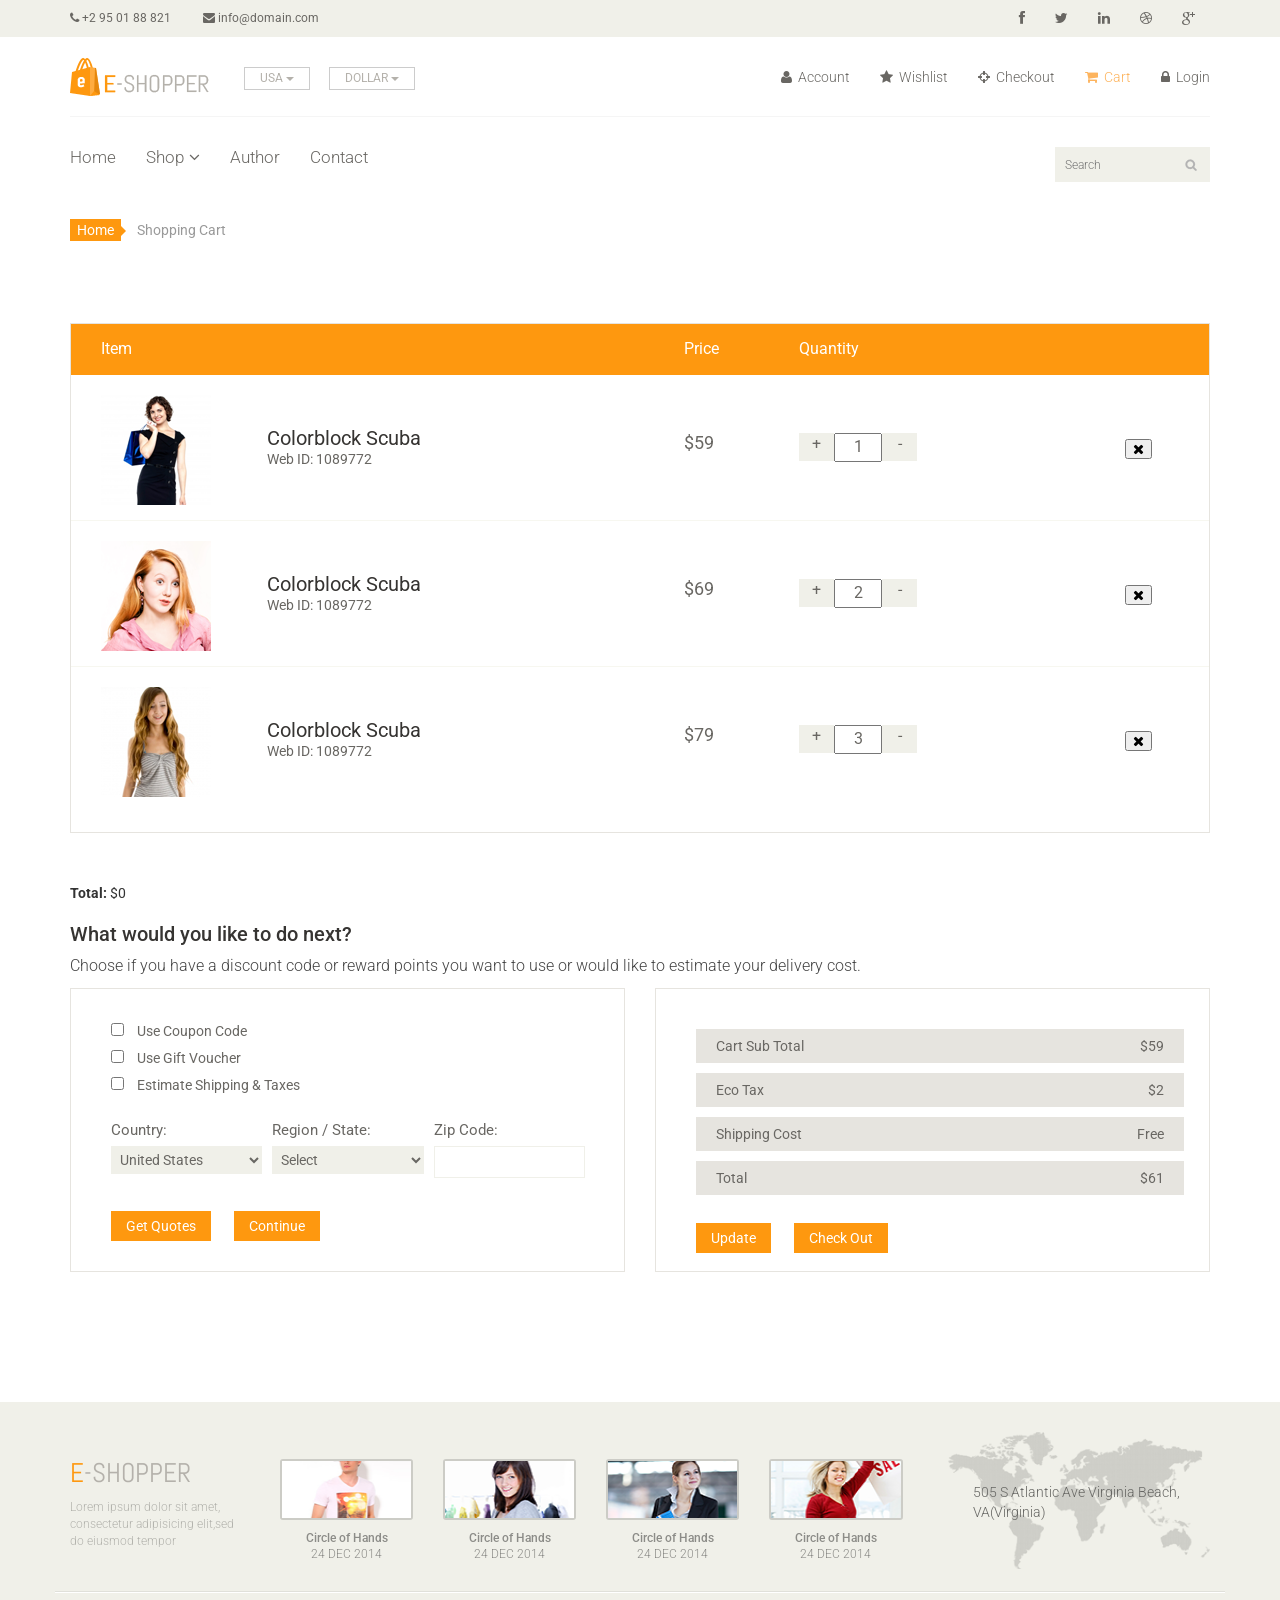
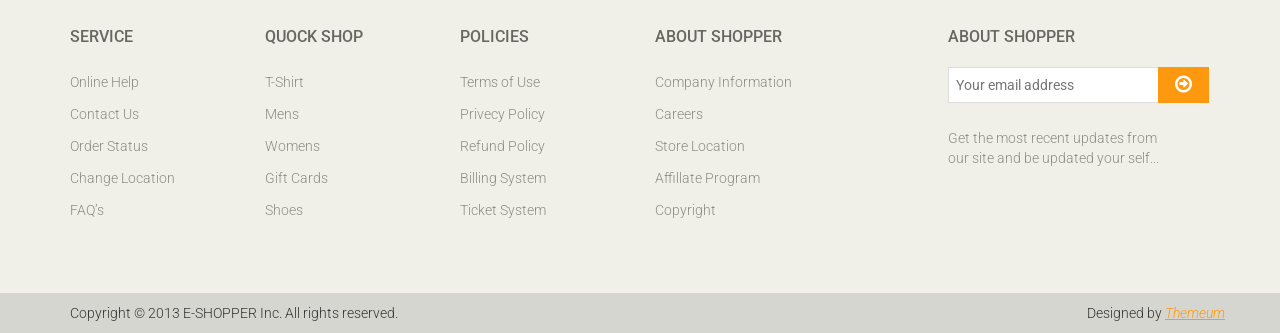
<file: cart.html>
<!DOCTYPE html>
<html lang="en">
<head>
    <meta charset="utf-8">
    <meta name="viewport" content="width=device-width, initial-scale=1.0">
    <meta name="description" content="">
    <meta name="author" content="">
    <title>Cart | E-Shopper</title>
    <link href="css/bootstrap.min.css" rel="stylesheet">
    <link href="css/font-awesome.min.css" rel="stylesheet">
    <link href="css/prettyPhoto.css" rel="stylesheet">
    <link href="css/price-range.css" rel="stylesheet">
    <link href="css/animate.css" rel="stylesheet">
	<link href="css/main.css" rel="stylesheet">
	<link href="css/responsive.css" rel="stylesheet">
    <!--[if lt IE 9]>
    <script src="js/html5shiv.js"></script>
    <script src="js/respond.min.js"></script>
    <![endif]-->       
    <link rel="shortcut icon" href="images/ico/favicon.ico">
    <link rel="apple-touch-icon-precomposed" sizes="144x144" href="images/ico/apple-touch-icon-144-precomposed.png">
    <link rel="apple-touch-icon-precomposed" sizes="114x114" href="images/ico/apple-touch-icon-114-precomposed.png">
    <link rel="apple-touch-icon-precomposed" sizes="72x72" href="images/ico/apple-touch-icon-72-precomposed.png">
    <link rel="apple-touch-icon-precomposed" href="images/ico/apple-touch-icon-57-precomposed.png">
</head><!--/head-->

<body>
	<header id="header"><!--header-->
		<div class="header_top"><!--header_top-->
			<div class="container">
				<div class="row">
					<div class="col-sm-6">
						<div class="contactinfo">
							<ul class="nav nav-pills">
								<li><a href=""><i class="fa fa-phone"></i> +2 95 01 88 821</a></li>
								<li><a href=""><i class="fa fa-envelope"></i> info@domain.com</a></li>
							</ul>
						</div>
					</div>
					<div class="col-sm-6">
						<div class="social-icons pull-right">
							<ul class="nav navbar-nav">
								<li><a href=""><i class="fa fa-facebook"></i></a></li>
								<li><a href=""><i class="fa fa-twitter"></i></a></li>
								<li><a href=""><i class="fa fa-linkedin"></i></a></li>
								<li><a href=""><i class="fa fa-dribbble"></i></a></li>
								<li><a href=""><i class="fa fa-google-plus"></i></a></li>
							</ul>
						</div>
					</div>
				</div>
			</div>
		</div><!--/header_top-->
		
		<div class="header-middle"><!--header-middle-->
			<div class="container">
				<div class="row">
					<div class="col-sm-4">
						<div class="logo pull-left">
							<a href="index.html"><img src="images/home/logo.png" alt="" /></a>
						</div>
						<div class="btn-group pull-right">
							<div class="btn-group">
								<button type="button" class="btn btn-default dropdown-toggle usa" data-toggle="dropdown">
									USA
									<span class="caret"></span>
								</button>
								<ul class="dropdown-menu">
									<li><a href="">Canada</a></li>
									<li><a href="">UK</a></li>
								</ul>
							</div>
							
							<div class="btn-group">
								<button type="button" class="btn btn-default dropdown-toggle usa" data-toggle="dropdown">
									DOLLAR
									<span class="caret"></span>
								</button>
								<ul class="dropdown-menu">
									<li><a href="">Canadian Dollar</a></li>
									<li><a href="">Pound</a></li>
								</ul>
							</div>
						</div>
					</div>
					<div class="col-sm-8">
						<div class="shop-menu pull-right">
							<ul class="nav navbar-nav">
								<li><a href=""><i class="fa fa-user"></i> Account</a></li>
								<li><a href=""><i class="fa fa-star"></i> Wishlist</a></li>
								<li><a href="checkout.html"><i class="fa fa-crosshairs"></i> Checkout</a></li>
								<li><a href="cart.html" class="active"><i class="fa fa-shopping-cart"></i> Cart</a></li>
								<li><a href="login.html"><i class="fa fa-lock"></i> Login</a></li>
							</ul>
						</div>
					</div>
				</div>
			</div>
		</div><!--/header-middle-->
	
		<div class="header-bottom"><!--header-bottom-->
			<div class="container">
				<div class="row">
					<div class="col-sm-9">
						<div class="navbar-header">
							<button type="button" class="navbar-toggle" data-toggle="collapse" data-target=".navbar-collapse">
								<span class="sr-only">Toggle navigation</span>
								<span class="icon-bar"></span>
								<span class="icon-bar"></span>
								<span class="icon-bar"></span>
							</button>
						</div>
						<div class="mainmenu pull-left">
							<ul class="nav navbar-nav collapse navbar-collapse">
								<li><a href="index.html">Home</a></li>
								<li class="dropdown"><a href="#">Shop<i class="fa fa-angle-down"></i></a>
                                    <ul role="menu" class="sub-menu">
                                        <li><a href="shop.html">Products</a></li>
										<li><a href="product-details.html">Product Details</a></li> 
										<li><a href="checkout.html">Checkout</a></li> 
										<li><a href="cart.html" class="active">Cart</a></li> 
										<li><a href="login.html">Login</a></li> 
                                    </ul>
                                </li> 
								<li class="dropdown"><a href="#">Author</a></li>
								<li><a href="contact-us.html">Contact</a></li>
							</ul>
						</div>
					</div>
					<div class="col-sm-3">
						<div class="search_box pull-right">
							<input type="text" placeholder="Search"/>
						</div>
					</div>
				</div>
			</div>
		</div><!--/header-bottom-->
	</header><!--/header-->

	<section id="cart_items">
		<div class="container">
			<div class="breadcrumbs">
				<ol class="breadcrumb">
				  <li><a href="#">Home</a></li>
				  <li class="active">Shopping Cart</li>
				</ol>
			</div>
			<div class="table-responsive cart_info">
				<table class="table table-condensed">
					<thead>
						<tr class="cart_menu">
							<td class="image">Item</td>
							<td class="description"></td>
							<td class="price">Price</td>
							<td class="quantity">Quantity</td>
							<td class="total"></td>
							<td></td>
						</tr>
					</thead>
					<tbody class="cart-items">
						<tr class="cart-row">
							<td class="cart_product">
								<a href=""><img src="images/cart/one.png" alt=""></a>
							</td>
							<td class="cart_description">
								<h4><a href="">Colorblock Scuba</a></h4>
								<p>Web ID: 1089772</p>
							</td>
							<td class="cart_price">
								<p class="cart-price">$59</p>
							</td>
							<td class="cart_quantity">
								<div class="cart_quantity_button">
									<a class="cart_quantity_up" href=""> + </a>
									<input class="cart_quantity_input" type="text" name="quantity" value="1" size="2">
									<a class="cart_quantity_down" href=""> - </a>
								</div>
							</td>
							<!--
							<td class="cart_total">
								<p class="cart_total_price">$59</p>
							</td>
							-->
							<td class="cart_delete">
								<button class="cart_quantity_delete fa fa-times"></button>
							</td>
						</tr>

						<tr class="cart-row">
							<td class="cart_product">
								<a href=""><img src="images/cart/two.png" alt=""></a>
							</td>
							<td class="cart_description">
								<h4><a href="">Colorblock Scuba</a></h4>
								<p>Web ID: 1089772</p>
							</td>
							<td class="cart_price">
								<p class="cart-price">$69</p>
							</td>
							<td class="cart_quantity">
								<div class="cart_quantity_button">
									<a class="cart_quantity_up" href=""> + </a>
									<input class="cart_quantity_input" type="text" name="quantity" value="2" autocomplete="off" size="2">
									<a class="cart_quantity_down" href=""> - </a>
								</div>
							</td>
							<!--
							<td class="cart_total">
								<p class="cart_total_price">$59</p>
							</td>
							-->
							<td class="cart_delete">
								<button class="cart_quantity_delete fa fa-times"></button>
							</td>
						</tr>
						<tr class="cart-row">
							<td class="cart_product">
								<a href=""><img src="images/cart/three.png" alt=""></a>
							</td>
							<td class="cart_description">
								<h4><a href="">Colorblock Scuba</a></h4>
								<p>Web ID: 1089772</p>
							</td>
							<td class="cart_price">
								<p class="cart-price">$79</p>
							</td>
							<td class="cart_quantity">
								<div class="cart_quantity_button">
									<a class="cart_quantity_up" href=""> + </a>
									<input class="cart_quantity_input" type="text" name="quantity" value="3" autocomplete="off" size="2">
									<a class="cart_quantity_down" href=""> - </a>
								</div>
							</td>
							<!--
							<td class="cart_total">
								<p class="cart_total_price">$59</p>
							</td>
							-->
							<td class="cart_delete">
								<button class="cart_quantity_delete fa fa-times"></button>
							</td>
							<!--<a class="cart_quantity_delete" href=""><i class="fa fa-times"></i></a>-->
						</tr>
					</tbody>
				</table>
			</div>
			<div class="cart-total">
				<strong class="cart-total-title">Total:</strong>
				<span class="cart-total-price">$0</span>
			</div>
		</div>
	</section> <!--/#cart_items-->

	<section id="do_action">
		<div class="container">
			<div class="heading">
				<h3>What would you like to do next?</h3>
				<p>Choose if you have a discount code or reward points you want to use or would like to estimate your delivery cost.</p>
			</div>
			<div class="row">
				<div class="col-sm-6">
					<div class="chose_area">
						<ul class="user_option">
							<li>
								<input type="checkbox">
								<label>Use Coupon Code</label>
							</li>
							<li>
								<input type="checkbox">
								<label>Use Gift Voucher</label>
							</li>
							<li>
								<input type="checkbox">
								<label>Estimate Shipping & Taxes</label>
							</li>
						</ul>
						<ul class="user_info">
							<li class="single_field">
								<label>Country:</label>
								<select>
									<option>United States</option>
									<option>Bangladesh</option>
									<option>UK</option>
									<option>India</option>
									<option>Pakistan</option>
									<option>Ucrane</option>
									<option>Canada</option>
									<option>Dubai</option>
								</select>
								
							</li>
							<li class="single_field">
								<label>Region / State:</label>
								<select>
									<option>Select</option>
									<option>Dhaka</option>
									<option>London</option>
									<option>Dillih</option>
									<option>Lahore</option>
									<option>Alaska</option>
									<option>Canada</option>
									<option>Dubai</option>
								</select>
							
							</li>
							<li class="single_field zip-field">
								<label>Zip Code:</label>
								<input type="text">
							</li>
						</ul>
						<a class="btn btn-default update" href="">Get Quotes</a>
						<a class="btn btn-default check_out" href="">Continue</a>
					</div>
				</div>
				<div class="col-sm-6">
					<div class="total_area">
						<ul>
							<li>Cart Sub Total <span>$59</span></li>
							<li>Eco Tax <span>$2</span></li>
							<li>Shipping Cost <span>Free</span></li>
							<li>Total <span>$61</span></li>
						</ul>
							<a class="btn btn-default update" href="">Update</a>
							<a class="btn btn-default check_out" href="">Check Out</a>
					</div>
				</div>
			</div>
		</div>
	</section><!--/#do_action-->

	<footer id="footer"><!--Footer-->
		<div class="footer-top">
			<div class="container">
				<div class="row">
					<div class="col-sm-2">
						<div class="companyinfo">
							<h2><span>e</span>-shopper</h2>
							<p>Lorem ipsum dolor sit amet, consectetur adipisicing elit,sed do eiusmod tempor</p>
						</div>
					</div>
					<div class="col-sm-7">
						<div class="col-sm-3">
							<div class="video-gallery text-center">
								<a href="#">
									<div class="iframe-img">
										<img src="images/home/iframe1.png" alt="" />
									</div>
									<div class="overlay-icon">
										<i class="fa fa-play-circle-o"></i>
									</div>
								</a>
								<p>Circle of Hands</p>
								<h2>24 DEC 2014</h2>
							</div>
						</div>
						
						<div class="col-sm-3">
							<div class="video-gallery text-center">
								<a href="#">
									<div class="iframe-img">
										<img src="images/home/iframe2.png" alt="" />
									</div>
									<div class="overlay-icon">
										<i class="fa fa-play-circle-o"></i>
									</div>
								</a>
								<p>Circle of Hands</p>
								<h2>24 DEC 2014</h2>
							</div>
						</div>
						
						<div class="col-sm-3">
							<div class="video-gallery text-center">
								<a href="#">
									<div class="iframe-img">
										<img src="images/home/iframe3.png" alt="" />
									</div>
									<div class="overlay-icon">
										<i class="fa fa-play-circle-o"></i>
									</div>
								</a>
								<p>Circle of Hands</p>
								<h2>24 DEC 2014</h2>
							</div>
						</div>
						
						<div class="col-sm-3">
							<div class="video-gallery text-center">
								<a href="#">
									<div class="iframe-img">
										<img src="images/home/iframe4.png" alt="" />
									</div>
									<div class="overlay-icon">
										<i class="fa fa-play-circle-o"></i>
									</div>
								</a>
								<p>Circle of Hands</p>
								<h2>24 DEC 2014</h2>
							</div>
						</div>
					</div>
					<div class="col-sm-3">
						<div class="address">
							<img src="images/home/map.png" alt="" />
							<p>505 S Atlantic Ave Virginia Beach, VA(Virginia)</p>
						</div>
					</div>
				</div>
			</div>
		</div>
		
		<div class="footer-widget">
			<div class="container">
				<div class="row">
					<div class="col-sm-2">
						<div class="single-widget">
							<h2>Service</h2>
							<ul class="nav nav-pills nav-stacked">
								<li><a href="">Online Help</a></li>
								<li><a href="">Contact Us</a></li>
								<li><a href="">Order Status</a></li>
								<li><a href="">Change Location</a></li>
								<li><a href="">FAQ’s</a></li>
							</ul>
						</div>
					</div>
					<div class="col-sm-2">
						<div class="single-widget">
							<h2>Quock Shop</h2>
							<ul class="nav nav-pills nav-stacked">
								<li><a href="">T-Shirt</a></li>
								<li><a href="">Mens</a></li>
								<li><a href="">Womens</a></li>
								<li><a href="">Gift Cards</a></li>
								<li><a href="">Shoes</a></li>
							</ul>
						</div>
					</div>
					<div class="col-sm-2">
						<div class="single-widget">
							<h2>Policies</h2>
							<ul class="nav nav-pills nav-stacked">
								<li><a href="">Terms of Use</a></li>
								<li><a href="">Privecy Policy</a></li>
								<li><a href="">Refund Policy</a></li>
								<li><a href="">Billing System</a></li>
								<li><a href="">Ticket System</a></li>
							</ul>
						</div>
					</div>
					<div class="col-sm-2">
						<div class="single-widget">
							<h2>About Shopper</h2>
							<ul class="nav nav-pills nav-stacked">
								<li><a href="">Company Information</a></li>
								<li><a href="">Careers</a></li>
								<li><a href="">Store Location</a></li>
								<li><a href="">Affillate Program</a></li>
								<li><a href="">Copyright</a></li>
							</ul>
						</div>
					</div>
					<div class="col-sm-3 col-sm-offset-1">
						<div class="single-widget">
							<h2>About Shopper</h2>
							<form action="#" class="searchform">
								<input type="text" placeholder="Your email address" />
								<button type="submit" class="btn btn-default"><i class="fa fa-arrow-circle-o-right"></i></button>
								<p>Get the most recent updates from <br />our site and be updated your self...</p>
							</form>
						</div>
					</div>
					
				</div>
			</div>
		</div>
		
		<div class="footer-bottom">
			<div class="container">
				<div class="row">
					<p class="pull-left">Copyright © 2013 E-SHOPPER Inc. All rights reserved.</p>
					<p class="pull-right">Designed by <span><a target="_blank" href="http://www.themeum.com">Themeum</a></span></p>
				</div>
			</div>
		</div>
		
	</footer><!--/Footer-->
	

	<script src="js/jquery-3.3.1.min.js"></script>
    <script src="js/jquery.js"></script>
	<script src="js/bootstrap.min.js"></script>
	<script src="js/jquery.scrollUp.min.js"></script>
    <script src="js/jquery.prettyPhoto.js"></script>
	<script src="js/main.js"></script>
	<script src="js/store.js"></script>

</body>
</html>
</file>
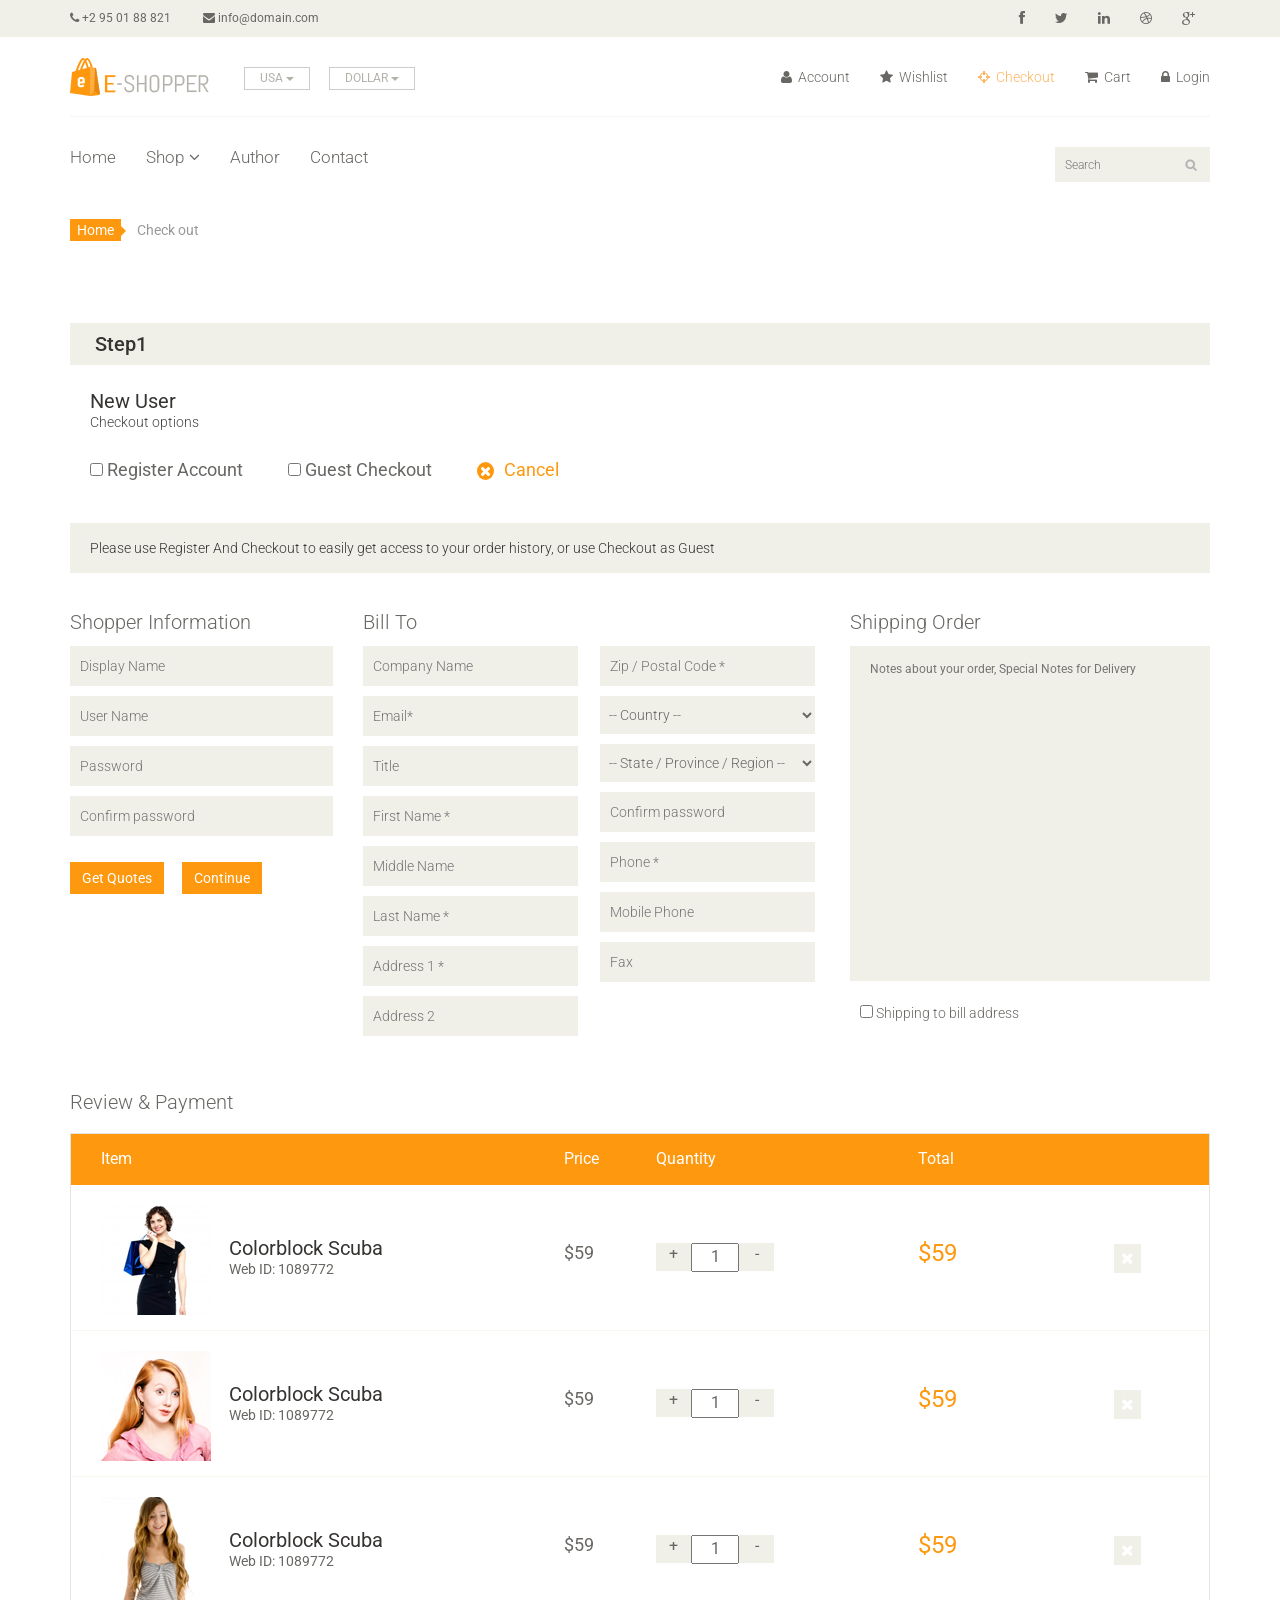
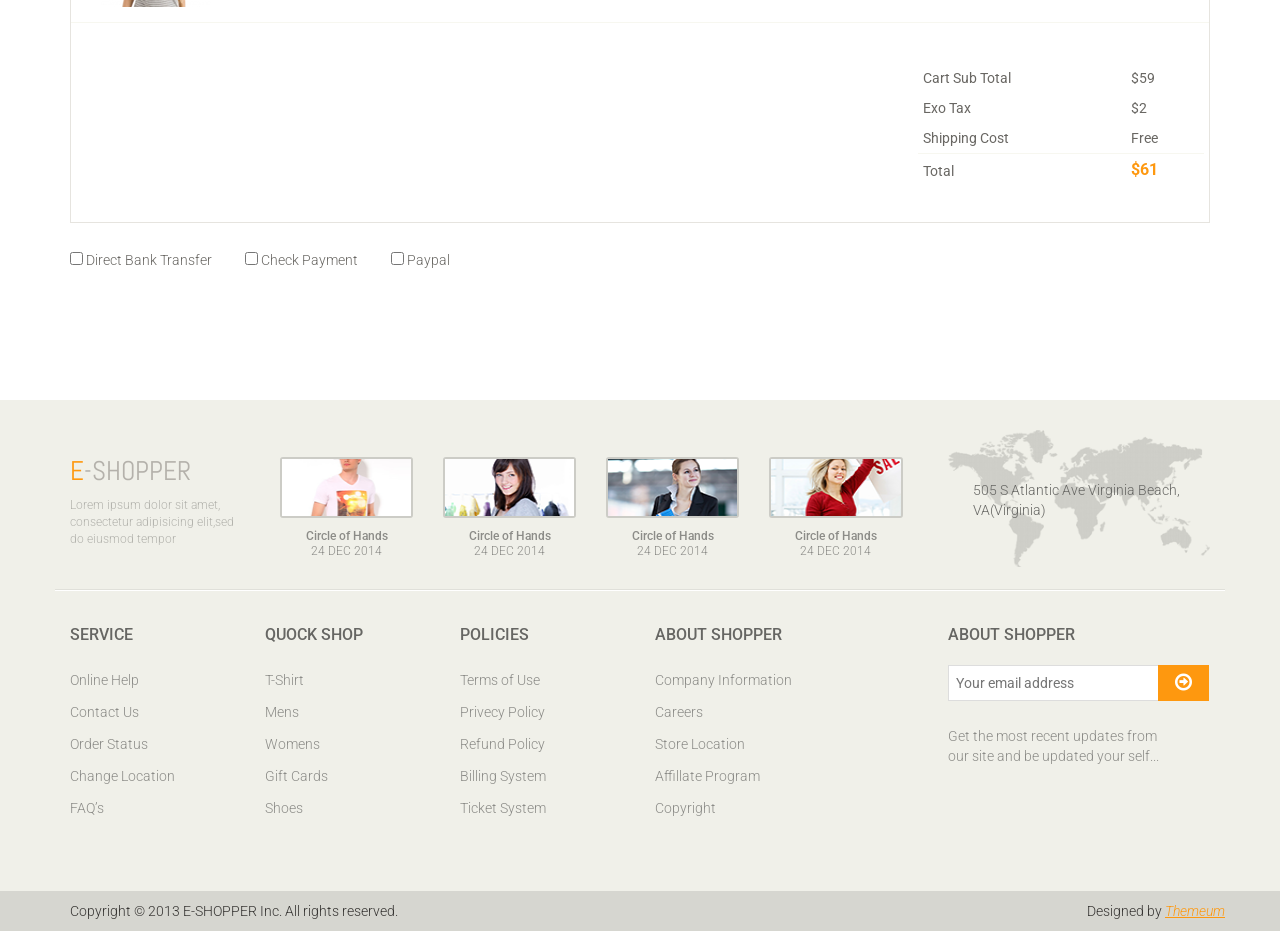
<file: checkout.html>
<!DOCTYPE html>
<html lang="en">
<head>
    <meta charset="utf-8">
    <meta name="viewport" content="width=device-width, initial-scale=1.0">
    <meta name="description" content="">
    <meta name="author" content="">
    <title>Checkout | E-Shopper</title>
    <link href="css/bootstrap.min.css" rel="stylesheet">
    <link href="css/font-awesome.min.css" rel="stylesheet">
    <link href="css/prettyPhoto.css" rel="stylesheet">
    <link href="css/price-range.css" rel="stylesheet">
    <link href="css/animate.css" rel="stylesheet">
	<link href="css/main.css" rel="stylesheet">
	<link href="css/responsive.css" rel="stylesheet">
    <!--[if lt IE 9]>
    <script src="js/html5shiv.js"></script>
    <script src="js/respond.min.js"></script>
    <![endif]-->       
    <link rel="shortcut icon" href="images/ico/favicon.ico">
    <link rel="apple-touch-icon-precomposed" sizes="144x144" href="images/ico/apple-touch-icon-144-precomposed.png">
    <link rel="apple-touch-icon-precomposed" sizes="114x114" href="images/ico/apple-touch-icon-114-precomposed.png">
    <link rel="apple-touch-icon-precomposed" sizes="72x72" href="images/ico/apple-touch-icon-72-precomposed.png">
    <link rel="apple-touch-icon-precomposed" href="images/ico/apple-touch-icon-57-precomposed.png">
</head><!--/head-->

<body>
	<header id="header"><!--header-->
		<div class="header_top"><!--header_top-->
			<div class="container">
				<div class="row">
					<div class="col-sm-6">
						<div class="contactinfo">
							<ul class="nav nav-pills">
								<li><a href=""><i class="fa fa-phone"></i> +2 95 01 88 821</a></li>
								<li><a href=""><i class="fa fa-envelope"></i> info@domain.com</a></li>
							</ul>
						</div>
					</div>
					<div class="col-sm-6">
						<div class="social-icons pull-right">
							<ul class="nav navbar-nav">
								<li><a href=""><i class="fa fa-facebook"></i></a></li>
								<li><a href=""><i class="fa fa-twitter"></i></a></li>
								<li><a href=""><i class="fa fa-linkedin"></i></a></li>
								<li><a href=""><i class="fa fa-dribbble"></i></a></li>
								<li><a href=""><i class="fa fa-google-plus"></i></a></li>
							</ul>
						</div>
					</div>
				</div>
			</div>
		</div><!--/header_top-->
		
		<div class="header-middle"><!--header-middle-->
			<div class="container">
				<div class="row">
					<div class="col-sm-4">
						<div class="logo pull-left">
							<a href="index.html"><img src="images/home/logo.png" alt="" /></a>
						</div>
						<div class="btn-group pull-right">
							<div class="btn-group">
								<button type="button" class="btn btn-default dropdown-toggle usa" data-toggle="dropdown">
									USA
									<span class="caret"></span>
								</button>
								<ul class="dropdown-menu">
									<li><a href="">Canada</a></li>
									<li><a href="">UK</a></li>
								</ul>
							</div>
							
							<div class="btn-group">
								<button type="button" class="btn btn-default dropdown-toggle usa" data-toggle="dropdown">
									DOLLAR
									<span class="caret"></span>
								</button>
								<ul class="dropdown-menu">
									<li><a href="">Canadian Dollar</a></li>
									<li><a href="">Pound</a></li>
								</ul>
							</div>
						</div>
					</div>
					<div class="col-sm-8">
						<div class="shop-menu pull-right">
							<ul class="nav navbar-nav">
								<li><a href=""><i class="fa fa-user"></i> Account</a></li>
								<li><a href=""><i class="fa fa-star"></i> Wishlist</a></li>
								<li><a href="checkout.html" class="active"><i class="fa fa-crosshairs"></i> Checkout</a></li>
								<li><a href="cart.html"><i class="fa fa-shopping-cart"></i> Cart</a></li>
								<li><a href="login.html"><i class="fa fa-lock"></i> Login</a></li>
							</ul>
						</div>
					</div>
				</div>
			</div>
		</div><!--/header-middle-->
	
		<div class="header-bottom"><!--header-bottom-->
			<div class="container">
				<div class="row">
					<div class="col-sm-9">
						<div class="navbar-header">
							<button type="button" class="navbar-toggle" data-toggle="collapse" data-target=".navbar-collapse">
								<span class="sr-only">Toggle navigation</span>
								<span class="icon-bar"></span>
								<span class="icon-bar"></span>
								<span class="icon-bar"></span>
							</button>
						</div>
						<div class="mainmenu pull-left">
							<ul class="nav navbar-nav collapse navbar-collapse">
								<li><a href="index.html">Home</a></li>
								<li class="dropdown"><a href="#">Shop<i class="fa fa-angle-down"></i></a>
                                    <ul role="menu" class="sub-menu">
                                        <li><a href="shop.html">Products</a></li>
										<li><a href="product-details.html">Product Details</a></li> 
										<li><a href="checkout.html" class="active">Checkout</a></li> 
										<li><a href="cart.html">Cart</a></li> 
										<li><a href="login.html">Login</a></li> 
                                    </ul>
                                </li> 
								<li class="dropdown"><a href="#">Author</a></li> 
								<li><a href="contact-us.html">Contact</a></li>
							</ul>
						</div>
					</div>
					<div class="col-sm-3">
						<div class="search_box pull-right">
							<input type="text" placeholder="Search"/>
						</div>
					</div>
				</div>
			</div>
		</div><!--/header-bottom-->
	</header><!--/header-->

	<section id="cart_items">
		<div class="container">
			<div class="breadcrumbs">
				<ol class="breadcrumb">
				  <li><a href="#">Home</a></li>
				  <li class="active">Check out</li>
				</ol>
			</div><!--/breadcrums-->

			<div class="step-one">
				<h2 class="heading">Step1</h2>
			</div>
			<div class="checkout-options">
				<h3>New User</h3>
				<p>Checkout options</p>
				<ul class="nav">
					<li>
						<label><input type="checkbox"> Register Account</label>
					</li>
					<li>
						<label><input type="checkbox"> Guest Checkout</label>
					</li>
					<li>
						<a href=""><i class="fa fa-times"></i>Cancel</a>
					</li>
				</ul>
			</div><!--/checkout-options-->

			<div class="register-req">
				<p>Please use Register And Checkout to easily get access to your order history, or use Checkout as Guest</p>
			</div><!--/register-req-->

			<div class="shopper-informations">
				<div class="row">
					<div class="col-sm-3">
						<div class="shopper-info">
							<p>Shopper Information</p>
							<form>
								<input type="text" placeholder="Display Name">
								<input type="text" placeholder="User Name">
								<input type="password" placeholder="Password">
								<input type="password" placeholder="Confirm password">
							</form>
							<a class="btn btn-primary" href="">Get Quotes</a>
							<a class="btn btn-primary" href="">Continue</a>
						</div>
					</div>
					<div class="col-sm-5 clearfix">
						<div class="bill-to">
							<p>Bill To</p>
							<div class="form-one">
								<form>
									<input type="text" placeholder="Company Name">
									<input type="text" placeholder="Email*">
									<input type="text" placeholder="Title">
									<input type="text" placeholder="First Name *">
									<input type="text" placeholder="Middle Name">
									<input type="text" placeholder="Last Name *">
									<input type="text" placeholder="Address 1 *">
									<input type="text" placeholder="Address 2">
								</form>
							</div>
							<div class="form-two">
								<form>
									<input type="text" placeholder="Zip / Postal Code *">
									<select>
										<option>-- Country --</option>
										<option>United States</option>
										<option>Bangladesh</option>
										<option>UK</option>
										<option>India</option>
										<option>Pakistan</option>
										<option>Ucrane</option>
										<option>Canada</option>
										<option>Dubai</option>
									</select>
									<select>
										<option>-- State / Province / Region --</option>
										<option>United States</option>
										<option>Bangladesh</option>
										<option>UK</option>
										<option>India</option>
										<option>Pakistan</option>
										<option>Ucrane</option>
										<option>Canada</option>
										<option>Dubai</option>
									</select>
									<input type="password" placeholder="Confirm password">
									<input type="text" placeholder="Phone *">
									<input type="text" placeholder="Mobile Phone">
									<input type="text" placeholder="Fax">
								</form>
							</div>
						</div>
					</div>
					<div class="col-sm-4">
						<div class="order-message">
							<p>Shipping Order</p>
							<textarea name="message"  placeholder="Notes about your order, Special Notes for Delivery" rows="16"></textarea>
							<label><input type="checkbox"> Shipping to bill address</label>
						</div>	
					</div>					
				</div>
			</div>
			<div class="review-payment">
				<h2>Review & Payment</h2>
			</div>

			<div class="table-responsive cart_info">
				<table class="table table-condensed">
					<thead>
						<tr class="cart_menu">
							<td class="image">Item</td>
							<td class="description"></td>
							<td class="price">Price</td>
							<td class="quantity">Quantity</td>
							<td class="total">Total</td>
							<td></td>
						</tr>
					</thead>
					<tbody>
						<tr>
							<td class="cart_product">
								<a href=""><img src="images/cart/one.png" alt=""></a>
							</td>
							<td class="cart_description">
								<h4><a href="">Colorblock Scuba</a></h4>
								<p>Web ID: 1089772</p>
							</td>
							<td class="cart_price">
								<p>$59</p>
							</td>
							<td class="cart_quantity">
								<div class="cart_quantity_button">
									<a class="cart_quantity_up" href=""> + </a>
									<input class="cart_quantity_input" type="text" name="quantity" value="1" autocomplete="off" size="2">
									<a class="cart_quantity_down" href=""> - </a>
								</div>
							</td>
							<td class="cart_total">
								<p class="cart_total_price">$59</p>
							</td>
							<td class="cart_delete">
								<a class="cart_quantity_delete" href=""><i class="fa fa-times"></i></a>
							</td>
						</tr>

						<tr>
							<td class="cart_product">
								<a href=""><img src="images/cart/two.png" alt=""></a>
							</td>
							<td class="cart_description">
								<h4><a href="">Colorblock Scuba</a></h4>
								<p>Web ID: 1089772</p>
							</td>
							<td class="cart_price">
								<p>$59</p>
							</td>
							<td class="cart_quantity">
								<div class="cart_quantity_button">
									<a class="cart_quantity_up" href=""> + </a>
									<input class="cart_quantity_input" type="text" name="quantity" value="1" autocomplete="off" size="2">
									<a class="cart_quantity_down" href=""> - </a>
								</div>
							</td>
							<td class="cart_total">
								<p class="cart_total_price">$59</p>
							</td>
							<td class="cart_delete">
								<a class="cart_quantity_delete" href=""><i class="fa fa-times"></i></a>
							</td>
						</tr>
						<tr>
							<td class="cart_product">
								<a href=""><img src="images/cart/three.png" alt=""></a>
							</td>
							<td class="cart_description">
								<h4><a href="">Colorblock Scuba</a></h4>
								<p>Web ID: 1089772</p>
							</td>
							<td class="cart_price">
								<p>$59</p>
							</td>
							<td class="cart_quantity">
								<div class="cart_quantity_button">
									<a class="cart_quantity_up" href=""> + </a>
									<input class="cart_quantity_input" type="text" name="quantity" value="1" autocomplete="off" size="2">
									<a class="cart_quantity_down" href=""> - </a>
								</div>
							</td>
							<td class="cart_total">
								<p class="cart_total_price">$59</p>
							</td>
							<td class="cart_delete">
								<a class="cart_quantity_delete" href=""><i class="fa fa-times"></i></a>
							</td>
						</tr>
						<tr>
							<td colspan="4">&nbsp;</td>
							<td colspan="2">
								<table class="table table-condensed total-result">
									<tr>
										<td>Cart Sub Total</td>
										<td>$59</td>
									</tr>
									<tr>
										<td>Exo Tax</td>
										<td>$2</td>
									</tr>
									<tr class="shipping-cost">
										<td>Shipping Cost</td>
										<td>Free</td>										
									</tr>
									<tr>
										<td>Total</td>
										<td><span>$61</span></td>
									</tr>
								</table>
							</td>
						</tr>
					</tbody>
				</table>
			</div>
			<div class="payment-options">
					<span>
						<label><input type="checkbox"> Direct Bank Transfer</label>
					</span>
					<span>
						<label><input type="checkbox"> Check Payment</label>
					</span>
					<span>
						<label><input type="checkbox"> Paypal</label>
					</span>
				</div>
		</div>
	</section> <!--/#cart_items-->

	

	<footer id="footer"><!--Footer-->
		<div class="footer-top">
			<div class="container">
				<div class="row">
					<div class="col-sm-2">
						<div class="companyinfo">
							<h2><span>e</span>-shopper</h2>
							<p>Lorem ipsum dolor sit amet, consectetur adipisicing elit,sed do eiusmod tempor</p>
						</div>
					</div>
					<div class="col-sm-7">
						<div class="col-sm-3">
							<div class="video-gallery text-center">
								<a href="#">
									<div class="iframe-img">
										<img src="images/home/iframe1.png" alt="" />
									</div>
									<div class="overlay-icon">
										<i class="fa fa-play-circle-o"></i>
									</div>
								</a>
								<p>Circle of Hands</p>
								<h2>24 DEC 2014</h2>
							</div>
						</div>
						
						<div class="col-sm-3">
							<div class="video-gallery text-center">
								<a href="#">
									<div class="iframe-img">
										<img src="images/home/iframe2.png" alt="" />
									</div>
									<div class="overlay-icon">
										<i class="fa fa-play-circle-o"></i>
									</div>
								</a>
								<p>Circle of Hands</p>
								<h2>24 DEC 2014</h2>
							</div>
						</div>
						
						<div class="col-sm-3">
							<div class="video-gallery text-center">
								<a href="#">
									<div class="iframe-img">
										<img src="images/home/iframe3.png" alt="" />
									</div>
									<div class="overlay-icon">
										<i class="fa fa-play-circle-o"></i>
									</div>
								</a>
								<p>Circle of Hands</p>
								<h2>24 DEC 2014</h2>
							</div>
						</div>
						
						<div class="col-sm-3">
							<div class="video-gallery text-center">
								<a href="#">
									<div class="iframe-img">
										<img src="images/home/iframe4.png" alt="" />
									</div>
									<div class="overlay-icon">
										<i class="fa fa-play-circle-o"></i>
									</div>
								</a>
								<p>Circle of Hands</p>
								<h2>24 DEC 2014</h2>
							</div>
						</div>
					</div>
					<div class="col-sm-3">
						<div class="address">
							<img src="images/home/map.png" alt="" />
							<p>505 S Atlantic Ave Virginia Beach, VA(Virginia)</p>
						</div>
					</div>
				</div>
			</div>
		</div>
		
		<div class="footer-widget">
			<div class="container">
				<div class="row">
					<div class="col-sm-2">
						<div class="single-widget">
							<h2>Service</h2>
							<ul class="nav nav-pills nav-stacked">
								<li><a href="">Online Help</a></li>
								<li><a href="">Contact Us</a></li>
								<li><a href="">Order Status</a></li>
								<li><a href="">Change Location</a></li>
								<li><a href="">FAQ’s</a></li>
							</ul>
						</div>
					</div>
					<div class="col-sm-2">
						<div class="single-widget">
							<h2>Quock Shop</h2>
							<ul class="nav nav-pills nav-stacked">
								<li><a href="">T-Shirt</a></li>
								<li><a href="">Mens</a></li>
								<li><a href="">Womens</a></li>
								<li><a href="">Gift Cards</a></li>
								<li><a href="">Shoes</a></li>
							</ul>
						</div>
					</div>
					<div class="col-sm-2">
						<div class="single-widget">
							<h2>Policies</h2>
							<ul class="nav nav-pills nav-stacked">
								<li><a href="">Terms of Use</a></li>
								<li><a href="">Privecy Policy</a></li>
								<li><a href="">Refund Policy</a></li>
								<li><a href="">Billing System</a></li>
								<li><a href="">Ticket System</a></li>
							</ul>
						</div>
					</div>
					<div class="col-sm-2">
						<div class="single-widget">
							<h2>About Shopper</h2>
							<ul class="nav nav-pills nav-stacked">
								<li><a href="">Company Information</a></li>
								<li><a href="">Careers</a></li>
								<li><a href="">Store Location</a></li>
								<li><a href="">Affillate Program</a></li>
								<li><a href="">Copyright</a></li>
							</ul>
						</div>
					</div>
					<div class="col-sm-3 col-sm-offset-1">
						<div class="single-widget">
							<h2>About Shopper</h2>
							<form action="#" class="searchform">
								<input type="text" placeholder="Your email address" />
								<button type="submit" class="btn btn-default"><i class="fa fa-arrow-circle-o-right"></i></button>
								<p>Get the most recent updates from <br />our site and be updated your self...</p>
							</form>
						</div>
					</div>
					
				</div>
			</div>
		</div>
		
		<div class="footer-bottom">
			<div class="container">
				<div class="row">
					<p class="pull-left">Copyright © 2013 E-SHOPPER Inc. All rights reserved.</p>
					<p class="pull-right">Designed by <span><a target="_blank" href="http://www.themeum.com">Themeum</a></span></p>
				</div>
			</div>
		</div>
		
	</footer><!--/Footer-->
	


    <script src="js/jquery.js"></script>
	<script src="js/bootstrap.min.js"></script>
    <script src="js/jquery.scrollUp.min.js"></script>
    <script src="js/jquery.prettyPhoto.js"></script>
    <script src="js/main.js"></script>
</body>
</html>
</file>
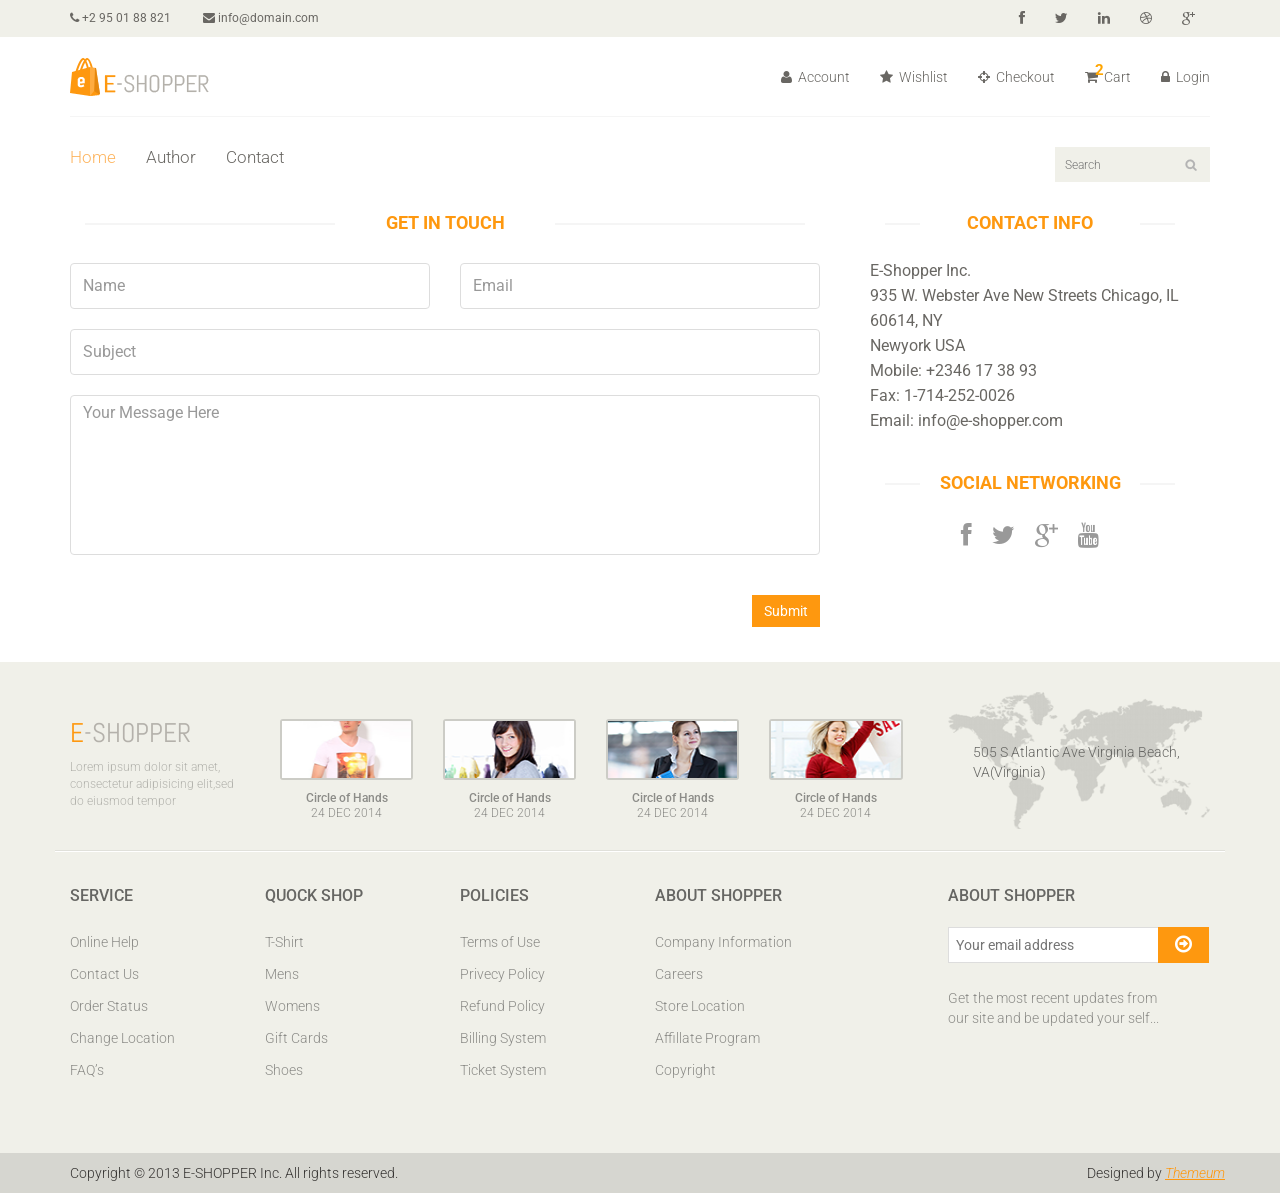
<file: contact-us.html>
<!DOCTYPE html>
<html lang="en">
<head>
    <meta charset="utf-8">
    <meta name="viewport" content="width=device-width, initial-scale=1.0">
    <meta name="description" content="">
    <meta name="author" content="">
    <title>Contact | E-Shopper</title>
    <link href="css/bootstrap.min.css" rel="stylesheet">
    <link href="css/font-awesome.min.css" rel="stylesheet">
    <link href="css/prettyPhoto.css" rel="stylesheet">
    <link href="css/price-range.css" rel="stylesheet">
    <link href="css/animate.css" rel="stylesheet">
	<link href="css/main.css" rel="stylesheet">
	<link href="css/responsive.css" rel="stylesheet">
    <!--[if lt IE 9]>
    <script src="js/html5shiv.js"></script>
    <script src="js/respond.min.js"></script>
    <![endif]-->       
    <link rel="shortcut icon" href="images/ico/favicon.ico">
    <link rel="apple-touch-icon-precomposed" sizes="144x144" href="images/ico/apple-touch-icon-144-precomposed.png">
    <link rel="apple-touch-icon-precomposed" sizes="114x114" href="images/ico/apple-touch-icon-114-precomposed.png">
    <link rel="apple-touch-icon-precomposed" sizes="72x72" href="images/ico/apple-touch-icon-72-precomposed.png">
    <link rel="apple-touch-icon-precomposed" href="images/ico/apple-touch-icon-57-precomposed.png">
</head><!--/head-->

<body>
	<header id="header"><!--header-->
		<div class="header_top"><!--header_top-->
			<div class="container">
				<div class="row">
					<div class="col-sm-6">
						<div class="contactinfo">
							<ul class="nav nav-pills">
								<li><a href=""><i class="fa fa-phone"></i> +2 95 01 88 821</a></li>
								<li><a href=""><i class="fa fa-envelope"></i> info@domain.com</a></li>
							</ul>
						</div>
					</div>
					<div class="col-sm-6">
						<div class="social-icons pull-right">
							<ul class="nav navbar-nav">
								<li><a href=""><i class="fa fa-facebook"></i></a></li>
								<li><a href=""><i class="fa fa-twitter"></i></a></li>
								<li><a href=""><i class="fa fa-linkedin"></i></a></li>
								<li><a href=""><i class="fa fa-dribbble"></i></a></li>
								<li><a href=""><i class="fa fa-google-plus"></i></a></li>
							</ul>
						</div>
					</div>
				</div>
			</div>
		</div><!--/header_top-->
		
		<div class="header-middle"><!--header-middle-->
			<div class="container">
				<div class="row">
					<div class="col-sm-4">
						<div class="logo pull-left">
							<a href="index.html"><img src="images/home/logo.png" alt="" /></a>
						</div>
						
					</div>
					<div class="col-sm-8">
						<div class="shop-menu pull-right">
							<ul class="nav navbar-nav">
								<li><a href=""><i class="fa fa-user"></i> Account</a></li>
								<li><a href=""><i class="fa fa-star"></i> Wishlist</a></li>
								<li><a href="checkout.html"><i class="fa fa-crosshairs"></i> Checkout</a></li>
								<li id="cart-info">
										<a href="#"><i class="fa fa-shopping-cart"></i> Cart</a>
										<span id="item-count">2</span>
								</li>
								<li><a href="login.html"><i class="fa fa-lock"></i> Login</a></li>
							</ul>
						</div>
					</div>
				</div>
			</div>
		</div><!--/header-middle-->
	
		<div class="header-bottom"><!--header-bottom-->
			<div class="container">
				<div class="row">
					<div class="col-sm-9">
						<div class="navbar-header">
							<button type="button" class="navbar-toggle" data-toggle="collapse" data-target=".navbar-collapse">
								<span class="sr-only">Toggle navigation</span>
								<span class="icon-bar"></span>
								<span class="icon-bar"></span>
								<span class="icon-bar"></span>
							</button>
						</div>
						<div class="mainmenu pull-left">
							<ul class="nav navbar-nav collapse navbar-collapse">
								<li><a href="index.html">Home</a></li>
								<li class="dropdown"><a href="#">Shop<i class="fa fa-angle-down"></i></a>
                                    <ul role="menu" class="sub-menu">
                                        <li><a href="shop.html">Products</a></li>
										<li><a href="product-details.html">Product Details</a></li> 
										<li><a href="checkout.html">Checkout</a></li> 
										<li><a href="cart.html">Cart</a></li> 
										<li><a href="login.html">Login</a></li> 
                                    </ul>
                                </li> 
								<li><a href="#">Author</a></li> 
								<li><a href="contact-us.html" class="active">Contact</a></li>
							</ul>
						</div>
					</div>
					<div class="col-sm-3">
						<div class="search_box pull-right">
							<input type="text" placeholder="Search" id="search"/>
						</div>
					</div>
				</div>
			</div>
		</div><!--/header-bottom-->
	</header><!--/header-->
	 
	 <div id="contact-page" class="container">
    	<div class="bg">
	    	<div class="row">    		
	    		<div class="col-sm-12">    			   			
					<!--<h2 class="title text-center">Contact <strong>Us</strong></h2>-->    			    				    				
					<!--<div id="gmap" class="contact-map">-->
					</div>
				</div>			 		
			</div>    	
    		<div class="row">  	
	    		<div class="col-sm-8">
	    			<div class="contact-form">
	    				<h2 class="title text-center">Get In Touch</h2>
	    				<div class="status alert alert-success" style="display: none"></div>
				    	<form id="main-contact-form" class="contact-form row" name="contact-form" method="post">
				            <div class="form-group col-md-6">
				                <input type="text" name="name" class="form-control" placeholder="Name">
				            </div>
				            <div class="form-group col-md-6">
				                <input type="email" name="email" class="form-control" placeholder="Email">
				            </div>
				            <div class="form-group col-md-12">
				                <input type="text" name="subject" class="form-control" placeholder="Subject">
				            </div>
				            <div class="form-group col-md-12">
				                <textarea name="message" id="message" class="form-control" rows="8" placeholder="Your Message Here"></textarea>
				            </div>                        
				            <div class="form-group col-md-12">
				                <input type="submit" name="submit" class="btn btn-primary pull-right" value="Submit">
				            </div>
				        </form>
	    			</div>
	    		</div>
	    		<div class="col-sm-4">
	    			<div class="contact-info">
	    				<h2 class="title text-center">Contact Info</h2>
	    				<address>
	    					<p>E-Shopper Inc.</p>
							<p>935 W. Webster Ave New Streets Chicago, IL 60614, NY</p>
							<p>Newyork USA</p>
							<p>Mobile: +2346 17 38 93</p>
							<p>Fax: 1-714-252-0026</p>
							<p>Email: info@e-shopper.com</p>
	    				</address>
	    				<div class="social-networks">
	    					<h2 class="title text-center">Social Networking</h2>
							<ul>
								<li>
									<a href="#"><i class="fa fa-facebook"></i></a>
								</li>
								<li>
									<a href="#"><i class="fa fa-twitter"></i></a>
								</li>
								<li>
									<a href="#"><i class="fa fa-google-plus"></i></a>
								</li>
								<li>
									<a href="#"><i class="fa fa-youtube"></i></a>
								</li>
							</ul>
	    				</div>
	    			</div>
    			</div>    			
	    	</div>  
    	</div>	
    </div><!--/#contact-page-->
	
	<footer id="footer"><!--Footer-->
		<div class="footer-top">
			<div class="container">
				<div class="row">
					<div class="col-sm-2">
						<div class="companyinfo">
							<h2><span>e</span>-shopper</h2>
							<p>Lorem ipsum dolor sit amet, consectetur adipisicing elit,sed do eiusmod tempor</p>
						</div>
					</div>
					<div class="col-sm-7">
						<div class="col-sm-3">
							<div class="video-gallery text-center">
								<a href="#">
									<div class="iframe-img">
										<img src="images/home/iframe1.png" alt="" />
									</div>
									<div class="overlay-icon">
										<i class="fa fa-play-circle-o"></i>
									</div>
								</a>
								<p>Circle of Hands</p>
								<h2>24 DEC 2014</h2>
							</div>
						</div>
						
						<div class="col-sm-3">
							<div class="video-gallery text-center">
								<a href="#">
									<div class="iframe-img">
										<img src="images/home/iframe2.png" alt="" />
									</div>
									<div class="overlay-icon">
										<i class="fa fa-play-circle-o"></i>
									</div>
								</a>
								<p>Circle of Hands</p>
								<h2>24 DEC 2014</h2>
							</div>
						</div>
						
						<div class="col-sm-3">
							<div class="video-gallery text-center">
								<a href="#">
									<div class="iframe-img">
										<img src="images/home/iframe3.png" alt="" />
									</div>
									<div class="overlay-icon">
										<i class="fa fa-play-circle-o"></i>
									</div>
								</a>
								<p>Circle of Hands</p>
								<h2>24 DEC 2014</h2>
							</div>
						</div>
						
						<div class="col-sm-3">
							<div class="video-gallery text-center">
								<a href="#">
									<div class="iframe-img">
										<img src="images/home/iframe4.png" alt="" />
									</div>
									<div class="overlay-icon">
										<i class="fa fa-play-circle-o"></i>
									</div>
								</a>
								<p>Circle of Hands</p>
								<h2>24 DEC 2014</h2>
							</div>
						</div>
					</div>
					<div class="col-sm-3">
						<div class="address">
							<img src="images/home/map.png" alt="" />
							<p>505 S Atlantic Ave Virginia Beach, VA(Virginia)</p>
						</div>
					</div>
				</div>
			</div>
		</div>
		
		<div class="footer-widget">
			<div class="container">
				<div class="row">
					<div class="col-sm-2">
						<div class="single-widget">
							<h2>Service</h2>
							<ul class="nav nav-pills nav-stacked">
								<li><a href="">Online Help</a></li>
								<li><a href="">Contact Us</a></li>
								<li><a href="">Order Status</a></li>
								<li><a href="">Change Location</a></li>
								<li><a href="">FAQ’s</a></li>
							</ul>
						</div>
					</div>
					<div class="col-sm-2">
						<div class="single-widget">
							<h2>Quock Shop</h2>
							<ul class="nav nav-pills nav-stacked">
								<li><a href="">T-Shirt</a></li>
								<li><a href="">Mens</a></li>
								<li><a href="">Womens</a></li>
								<li><a href="">Gift Cards</a></li>
								<li><a href="">Shoes</a></li>
							</ul>
						</div>
					</div>
					<div class="col-sm-2">
						<div class="single-widget">
							<h2>Policies</h2>
							<ul class="nav nav-pills nav-stacked">
								<li><a href="">Terms of Use</a></li>
								<li><a href="">Privecy Policy</a></li>
								<li><a href="">Refund Policy</a></li>
								<li><a href="">Billing System</a></li>
								<li><a href="">Ticket System</a></li>
							</ul>
						</div>
					</div>
					<div class="col-sm-2">
						<div class="single-widget">
							<h2>About Shopper</h2>
							<ul class="nav nav-pills nav-stacked">
								<li><a href="">Company Information</a></li>
								<li><a href="">Careers</a></li>
								<li><a href="">Store Location</a></li>
								<li><a href="">Affillate Program</a></li>
								<li><a href="">Copyright</a></li>
							</ul>
						</div>
					</div>
					<div class="col-sm-3 col-sm-offset-1">
						<div class="single-widget">
							<h2>About Shopper</h2>
							<form action="#" class="searchform">
								<input type="text" placeholder="Your email address" />
								<button type="submit" class="btn btn-default"><i class="fa fa-arrow-circle-o-right"></i></button>
								<p>Get the most recent updates from <br />our site and be updated your self...</p>
							</form>
						</div>
					</div>
					
				</div>
			</div>
		</div>
		
		<div class="footer-bottom">
			<div class="container">
				<div class="row">
					<p class="pull-left">Copyright © 2013 E-SHOPPER Inc. All rights reserved.</p>
					<p class="pull-right">Designed by <span><a target="_blank" href="http://www.themeum.com">Themeum</a></span></p>
				</div>
			</div>
		</div>
		
	</footer><!--/Footer-->
	<!--AAAAAAAAAAAAAAAAAAAAAAAAAAAAAAAAAAAAAAA-->
	<div id="cart" class="hiddenCart">
			<div class="table-responsive cart_info">
			<table class="table table-condensed">
				<thead>
					<tr class="cart_menu">
						<td class="image">Item</td>
						<td class="description"></td>
						<td class="price">Price</td>
						<td class="quantity">Quantity</td>
						<td class="total"></td>
						<td></td>
					</tr>
				</thead>
				<tbody>
					<tr class="cart-row">
						<td class="cart_product">
							<a href=""><img src="images/cart/one.png" alt=""></a>
						</td>
						<td class="cart_description">
							<h4><a href="">Colorblock Scuba</a></h4>
							<p>Web ID: 1089772</p>
						</td>
						<td class="cart_price">
							<p class="cart-price">$59</p>
						</td>
						<td class="cart_quantity">
							<div class="cart_quantity_button">
								<a class="cart_quantity_up" href=""> + </a>
								<input class="cart_quantity_input" type="text" name="quantity" value="1" size="2">
								<a class="cart_quantity_down" href=""> - </a>
							</div>
						</td>
						<!--
						<td class="cart_total">
							<p class="cart_total_price">$59</p>
						</td>
						-->
						<td class="cart_delete">
							<button class="cart_quantity_delete fa fa-times"></button>
						</td>
					</tr>

					<tr class="cart-row">
						<td class="cart_product">
							<a href=""><img src="images/cart/two.png" alt=""></a>
						</td>
						<td class="cart_description">
							<h4><a href="">Colorblock Scuba</a></h4>
							<p>Web ID: 1089772</p>
						</td>
						<td class="cart_price">
							<p class="cart-price">$69</p>
						</td>
						<td class="cart_quantity">
							<div class="cart_quantity_button">
								<a class="cart_quantity_up" href=""> + </a>
								<input class="cart_quantity_input" type="text" name="quantity" value="2" autocomplete="off" size="2">
								<a class="cart_quantity_down" href=""> - </a>
							</div>
						</td>
						<!--
						<td class="cart_total">
							<p class="cart_total_price">$59</p>
						</td>
						-->
						<td class="cart_delete">
							<button class="cart_quantity_delete fa fa-times"></button>
						</td>
					</tr>
					<tr class="cart-row">
						<td class="cart_product">
							<a href=""><img src="images/cart/three.png" alt=""></a>
						</td>
						<td class="cart_description">
							<h4><a href="">Colorblock Scuba</a></h4>
							<p>Web ID: 1089772</p>
						</td>
						<td class="cart_price">
							<p class="cart-price">$79</p>
						</td>
						<td class="cart_quantity">
							<div class="cart_quantity_button">
								<a class="cart_quantity_up" href=""> + </a>
								<input class="cart_quantity_input" type="text" name="quantity" value="3" autocomplete="off" size="2">
								<a class="cart_quantity_down" href=""> - </a>
							</div>
						</td>
						<!--
						<td class="cart_total">
							<p class="cart_total_price">$59</p>
						</td>
						-->
						<td class="cart_delete">
							<button class="cart_quantity_delete fa fa-times"></button>
						</td>
						<!--<a class="cart_quantity_delete" href=""><i class="fa fa-times"></i></a>-->
					</tr>
				</tbody>
			</table>
		</div>
		<div class="cart-total">
			<strong class="cart-total-title">Total:</strong>
			<span class="cart-total-price">$0</span>
		</div>
	</div>
	<!--aaaaaaaaaaaaaaaaaaaaaaaaaaaaaaaaaaaaaaa-->

  
    <script src="js/jquery.js"></script>
	<script src="js/bootstrap.min.js"></script>
    <script src="js/jquery.scrollUp.min.js"></script>
	<script src="js/jquery.prettyPhoto.js"></script>
	<script src="js/myMain.js"></script>

</body>
</html>
</file>
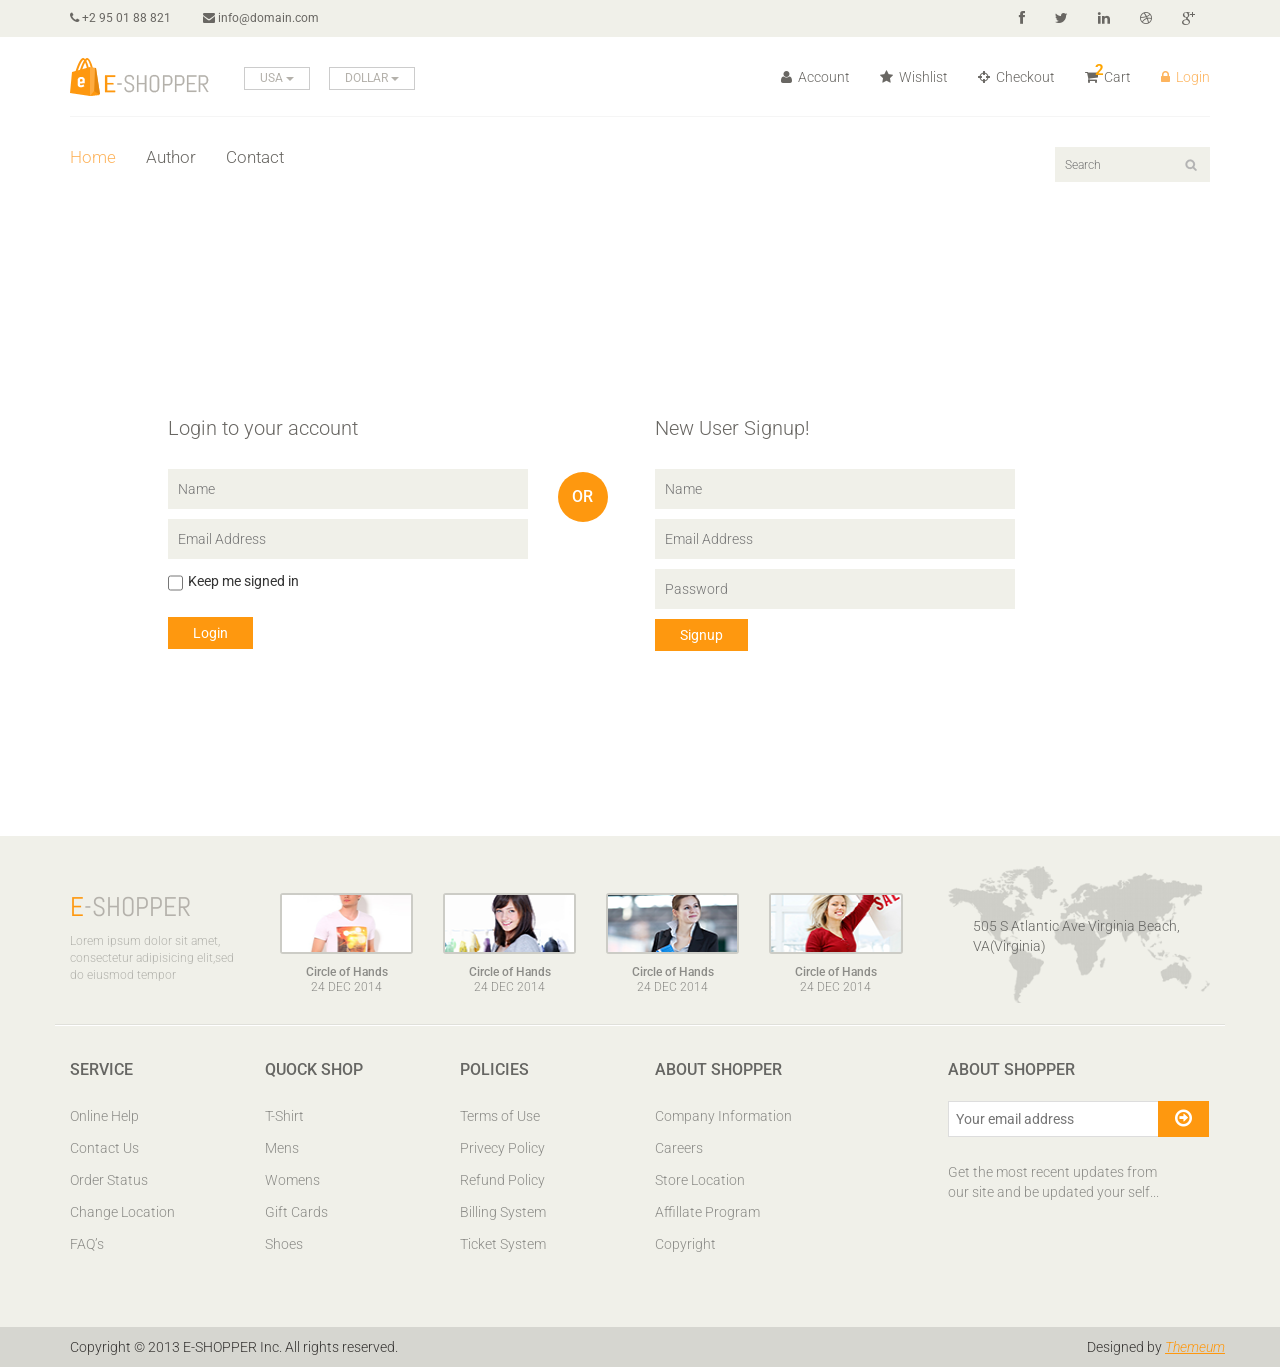
<file: login.html>
<!DOCTYPE html>
<html lang="en">
<head>
    <meta charset="utf-8">
    <meta name="viewport" content="width=device-width, initial-scale=1.0">
    <meta name="description" content="">
    <meta name="author" content="">
    <title>Login | E-Shopper</title>
    <link href="css/bootstrap.min.css" rel="stylesheet">
    <link href="css/font-awesome.min.css" rel="stylesheet">
    <link href="css/prettyPhoto.css" rel="stylesheet">
    <link href="css/price-range.css" rel="stylesheet">
    <link href="css/animate.css" rel="stylesheet">
	<link href="css/main.css" rel="stylesheet">
	<link href="css/responsive.css" rel="stylesheet">
    <!--[if lt IE 9]>
    <script src="js/html5shiv.js"></script>
    <script src="js/respond.min.js"></script>
    <![endif]-->       
    <link rel="shortcut icon" href="images/ico/favicon.ico">
    <link rel="apple-touch-icon-precomposed" sizes="144x144" href="images/ico/apple-touch-icon-144-precomposed.png">
    <link rel="apple-touch-icon-precomposed" sizes="114x114" href="images/ico/apple-touch-icon-114-precomposed.png">
    <link rel="apple-touch-icon-precomposed" sizes="72x72" href="images/ico/apple-touch-icon-72-precomposed.png">
    <link rel="apple-touch-icon-precomposed" href="images/ico/apple-touch-icon-57-precomposed.png">
</head><!--/head-->

<body>
	<header id="header"><!--header-->
		<div class="header_top"><!--header_top-->
			<div class="container">
				<div class="row">
					<div class="col-sm-6">
						<div class="contactinfo">
							<ul class="nav nav-pills">
								<li><a href=""><i class="fa fa-phone"></i> +2 95 01 88 821</a></li>
								<li><a href=""><i class="fa fa-envelope"></i> info@domain.com</a></li>
							</ul>
						</div>
					</div>
					<div class="col-sm-6">
						<div class="social-icons pull-right">
							<ul class="nav navbar-nav">
								<li><a href=""><i class="fa fa-facebook"></i></a></li>
								<li><a href=""><i class="fa fa-twitter"></i></a></li>
								<li><a href=""><i class="fa fa-linkedin"></i></a></li>
								<li><a href=""><i class="fa fa-dribbble"></i></a></li>
								<li><a href=""><i class="fa fa-google-plus"></i></a></li>
							</ul>
						</div>
					</div>
				</div>
			</div>
		</div><!--/header_top-->
		
		<div class="header-middle"><!--header-middle-->
			<div class="container">
				<div class="row">
					<div class="col-sm-4">
						<div class="logo pull-left">
							<a href="index.html"><img src="images/home/logo.png" alt="" /></a>
						</div>
						<div class="btn-group pull-right">
							<div class="btn-group">
								<button type="button" class="btn btn-default dropdown-toggle usa" data-toggle="dropdown">
									USA
									<span class="caret"></span>
								</button>
								<ul class="dropdown-menu">
									<li><a href="">Canada</a></li>
									<li><a href="">UK</a></li>
								</ul>
							</div>
							
							<div class="btn-group">
								<button type="button" class="btn btn-default dropdown-toggle usa" data-toggle="dropdown">
									DOLLAR
									<span class="caret"></span>
								</button>
								<ul class="dropdown-menu">
									<li><a href="">Canadian Dollar</a></li>
									<li><a href="">Pound</a></li>
								</ul>
							</div>
						</div>
					</div>
					<div class="col-sm-8">
						<div class="shop-menu pull-right">
							<ul class="nav navbar-nav">
								<li><a href=""><i class="fa fa-user"></i> Account</a></li>
								<li><a href=""><i class="fa fa-star"></i> Wishlist</a></li>
								<li><a href="checkout.html"><i class="fa fa-crosshairs"></i> Checkout</a></li>
								<li id="cart-info">
									<a href="#"><i class="fa fa-shopping-cart"></i> Cart</a>
									<span id="item-count">2</span>
								</li>
								<li><a href="login.html" class="active"><i class="fa fa-lock"></i> Login</a></li>
							</ul>
						</div>
					</div>
				</div>
			</div>
		</div><!--/header-middle-->
	
		<div class="header-bottom"><!--header-bottom-->
			<div class="container">
				<div class="row">
					<div class="col-sm-9">
						<div class="navbar-header">
							<button type="button" class="navbar-toggle" data-toggle="collapse" data-target=".navbar-collapse">
								<span class="sr-only">Toggle navigation</span>
								<span class="icon-bar"></span>
								<span class="icon-bar"></span>
								<span class="icon-bar"></span>
							</button>
						</div>
						<div class="mainmenu pull-left">
							<ul class="nav navbar-nav collapse navbar-collapse">
								<li><a href="index.html">Home</a></li>
								<li class="dropdown"><a href="#">Shop<i class="fa fa-angle-down"></i></a>
                                    <ul role="menu" class="sub-menu">
                                        <li><a href="shop.html">Products</a></li>
										<li><a href="product-details.html">Product Details</a></li> 
										<li><a href="checkout.html">Checkout</a></li> 
										<li><a href="cart.html">Cart</a></li> 
										<li><a href="login.html" class="active">Login</a></li> 
                                    </ul>
                                </li> 
								<li class="dropdown"><a href="#">Author</a></li> 
								<li><a href="contact-us.html">Contact</a></li>
							</ul>
						</div>
					</div>
					<div class="col-sm-3">
						<div class="search_box pull-right">
							<input type="text" placeholder="Search" id="search"/>
						</div>
					</div>
				</div>
			</div>
		</div><!--/header-bottom-->
	</header><!--/header-->
	
	<section id="form"><!--form-->
		<div class="container">
			<div class="row">
				<div class="col-sm-4 col-sm-offset-1">
					<div class="login-form"><!--login form-->
						<h2>Login to your account</h2>
						<form action="#">
							<input type="text" placeholder="Name" />
							<input type="email" placeholder="Email Address" />
							<span>
								<input type="checkbox" class="checkbox"> 
								Keep me signed in
							</span>
							<button type="submit" class="btn btn-default">Login</button>
						</form>
					</div><!--/login form-->
				</div>
				<div class="col-sm-1">
					<h2 class="or">OR</h2>
				</div>
				<div class="col-sm-4">
					<div class="signup-form"><!--sign up form-->
						<h2>New User Signup!</h2>
						<form action="#">
							<input type="text" placeholder="Name"/>
							<input type="email" placeholder="Email Address"/>
							<input type="password" placeholder="Password"/>
							<button type="submit" class="btn btn-default">Signup</button>
						</form>
					</div><!--/sign up form-->
				</div>
			</div>
		</div>
	</section><!--/form-->
	
	
	<footer id="footer"><!--Footer-->
		<div class="footer-top">
			<div class="container">
				<div class="row">
					<div class="col-sm-2">
						<div class="companyinfo">
							<h2><span>e</span>-shopper</h2>
							<p>Lorem ipsum dolor sit amet, consectetur adipisicing elit,sed do eiusmod tempor</p>
						</div>
					</div>
					<div class="col-sm-7">
						<div class="col-sm-3">
							<div class="video-gallery text-center">
								<a href="#">
									<div class="iframe-img">
										<img src="images/home/iframe1.png" alt="" />
									</div>
									<div class="overlay-icon">
										<i class="fa fa-play-circle-o"></i>
									</div>
								</a>
								<p>Circle of Hands</p>
								<h2>24 DEC 2014</h2>
							</div>
						</div>
						
						<div class="col-sm-3">
							<div class="video-gallery text-center">
								<a href="#">
									<div class="iframe-img">
										<img src="images/home/iframe2.png" alt="" />
									</div>
									<div class="overlay-icon">
										<i class="fa fa-play-circle-o"></i>
									</div>
								</a>
								<p>Circle of Hands</p>
								<h2>24 DEC 2014</h2>
							</div>
						</div>
						
						<div class="col-sm-3">
							<div class="video-gallery text-center">
								<a href="#">
									<div class="iframe-img">
										<img src="images/home/iframe3.png" alt="" />
									</div>
									<div class="overlay-icon">
										<i class="fa fa-play-circle-o"></i>
									</div>
								</a>
								<p>Circle of Hands</p>
								<h2>24 DEC 2014</h2>
							</div>
						</div>
						
						<div class="col-sm-3">
							<div class="video-gallery text-center">
								<a href="#">
									<div class="iframe-img">
										<img src="images/home/iframe4.png" alt="" />
									</div>
									<div class="overlay-icon">
										<i class="fa fa-play-circle-o"></i>
									</div>
								</a>
								<p>Circle of Hands</p>
								<h2>24 DEC 2014</h2>
							</div>
						</div>
					</div>
					<div class="col-sm-3">
						<div class="address">
							<img src="images/home/map.png" alt="" />
							<p>505 S Atlantic Ave Virginia Beach, VA(Virginia)</p>
						</div>
					</div>
				</div>
			</div>
		</div>
		
		<div class="footer-widget">
			<div class="container">
				<div class="row">
					<div class="col-sm-2">
						<div class="single-widget">
							<h2>Service</h2>
							<ul class="nav nav-pills nav-stacked">
								<li><a href="">Online Help</a></li>
								<li><a href="">Contact Us</a></li>
								<li><a href="">Order Status</a></li>
								<li><a href="">Change Location</a></li>
								<li><a href="">FAQ’s</a></li>
							</ul>
						</div>
					</div>
					<div class="col-sm-2">
						<div class="single-widget">
							<h2>Quock Shop</h2>
							<ul class="nav nav-pills nav-stacked">
								<li><a href="">T-Shirt</a></li>
								<li><a href="">Mens</a></li>
								<li><a href="">Womens</a></li>
								<li><a href="">Gift Cards</a></li>
								<li><a href="">Shoes</a></li>
							</ul>
						</div>
					</div>
					<div class="col-sm-2">
						<div class="single-widget">
							<h2>Policies</h2>
							<ul class="nav nav-pills nav-stacked">
								<li><a href="">Terms of Use</a></li>
								<li><a href="">Privecy Policy</a></li>
								<li><a href="">Refund Policy</a></li>
								<li><a href="">Billing System</a></li>
								<li><a href="">Ticket System</a></li>
							</ul>
						</div>
					</div>
					<div class="col-sm-2">
						<div class="single-widget">
							<h2>About Shopper</h2>
							<ul class="nav nav-pills nav-stacked">
								<li><a href="">Company Information</a></li>
								<li><a href="">Careers</a></li>
								<li><a href="">Store Location</a></li>
								<li><a href="">Affillate Program</a></li>
								<li><a href="">Copyright</a></li>
							</ul>
						</div>
					</div>
					<div class="col-sm-3 col-sm-offset-1">
						<div class="single-widget">
							<h2>About Shopper</h2>
							<form action="#" class="searchform">
								<input type="text" placeholder="Your email address" />
								<button type="submit" class="btn btn-default"><i class="fa fa-arrow-circle-o-right"></i></button>
								<p>Get the most recent updates from <br />our site and be updated your self...</p>
							</form>
						</div>
					</div>
					
				</div>
			</div>
		</div>
		
		<div class="footer-bottom">
			<div class="container">
				<div class="row">
					<p class="pull-left">Copyright © 2013 E-SHOPPER Inc. All rights reserved.</p>
					<p class="pull-right">Designed by <span><a target="_blank" href="http://www.themeum.com">Themeum</a></span></p>
				</div>
			</div>
		</div>
		
	</footer><!--/Footer-->
	<!--AAAAAAAAAAAAAAAAAAAAAAAAAAAAAAAAAAAAAAA-->
	<div id="cart" class="hiddenCart">
			<div class="table-responsive cart_info">
			<table class="table table-condensed">
				<thead>
					<tr class="cart_menu">
						<td class="image">Item</td>
						<td class="description"></td>
						<td class="price">Price</td>
						<td class="quantity">Quantity</td>
						<td class="total"></td>
						<td></td>
					</tr>
				</thead>
				<tbody>
					<tr class="cart-row">
						<td class="cart_product">
							<a href=""><img src="images/cart/one.png" alt=""></a>
						</td>
						<td class="cart_description">
							<h4><a href="">Colorblock Scuba</a></h4>
							<p>Web ID: 1089772</p>
						</td>
						<td class="cart_price">
							<p class="cart-price">$59</p>
						</td>
						<td class="cart_quantity">
							<div class="cart_quantity_button">
								<a class="cart_quantity_up" href=""> + </a>
								<input class="cart_quantity_input" type="text" name="quantity" value="1" size="2">
								<a class="cart_quantity_down" href=""> - </a>
							</div>
						</td>
						<!--
						<td class="cart_total">
							<p class="cart_total_price">$59</p>
						</td>
						-->
						<td class="cart_delete">
							<button class="cart_quantity_delete fa fa-times"></button>
						</td>
					</tr>

					<tr class="cart-row">
						<td class="cart_product">
							<a href=""><img src="images/cart/two.png" alt=""></a>
						</td>
						<td class="cart_description">
							<h4><a href="">Colorblock Scuba</a></h4>
							<p>Web ID: 1089772</p>
						</td>
						<td class="cart_price">
							<p class="cart-price">$69</p>
						</td>
						<td class="cart_quantity">
							<div class="cart_quantity_button">
								<a class="cart_quantity_up" href=""> + </a>
								<input class="cart_quantity_input" type="text" name="quantity" value="2" autocomplete="off" size="2">
								<a class="cart_quantity_down" href=""> - </a>
							</div>
						</td>
						<!--
						<td class="cart_total">
							<p class="cart_total_price">$59</p>
						</td>
						-->
						<td class="cart_delete">
							<button class="cart_quantity_delete fa fa-times"></button>
						</td>
					</tr>
					<tr class="cart-row">
						<td class="cart_product">
							<a href=""><img src="images/cart/three.png" alt=""></a>
						</td>
						<td class="cart_description">
							<h4><a href="">Colorblock Scuba</a></h4>
							<p>Web ID: 1089772</p>
						</td>
						<td class="cart_price">
							<p class="cart-price">$79</p>
						</td>
						<td class="cart_quantity">
							<div class="cart_quantity_button">
								<a class="cart_quantity_up" href=""> + </a>
								<input class="cart_quantity_input" type="text" name="quantity" value="3" autocomplete="off" size="2">
								<a class="cart_quantity_down" href=""> - </a>
							</div>
						</td>
						<!--
						<td class="cart_total">
							<p class="cart_total_price">$59</p>
						</td>
						-->
						<td class="cart_delete">
							<button class="cart_quantity_delete fa fa-times"></button>
						</td>
						<!--<a class="cart_quantity_delete" href=""><i class="fa fa-times"></i></a>-->
					</tr>
				</tbody>
			</table>
		</div>
		<div class="cart-total">
			<strong class="cart-total-title">Total:</strong>
			<span class="cart-total-price">$0</span>
		</div>
	</div>
	<!--aaaaaaaaaaaaaaaaaaaaaaaaaaaaaaaaaaaaaaa-->

  
    <script src="js/jquery.js"></script>
	<script src="js/price-range.js"></script>
    <script src="js/jquery.scrollUp.min.js"></script>
	<script src="js/bootstrap.min.js"></script>
	<script src="js/jquery.prettyPhoto.js"></script>
	<script src="js/myMain.js"></script>
    
</body>
</html>
</file>
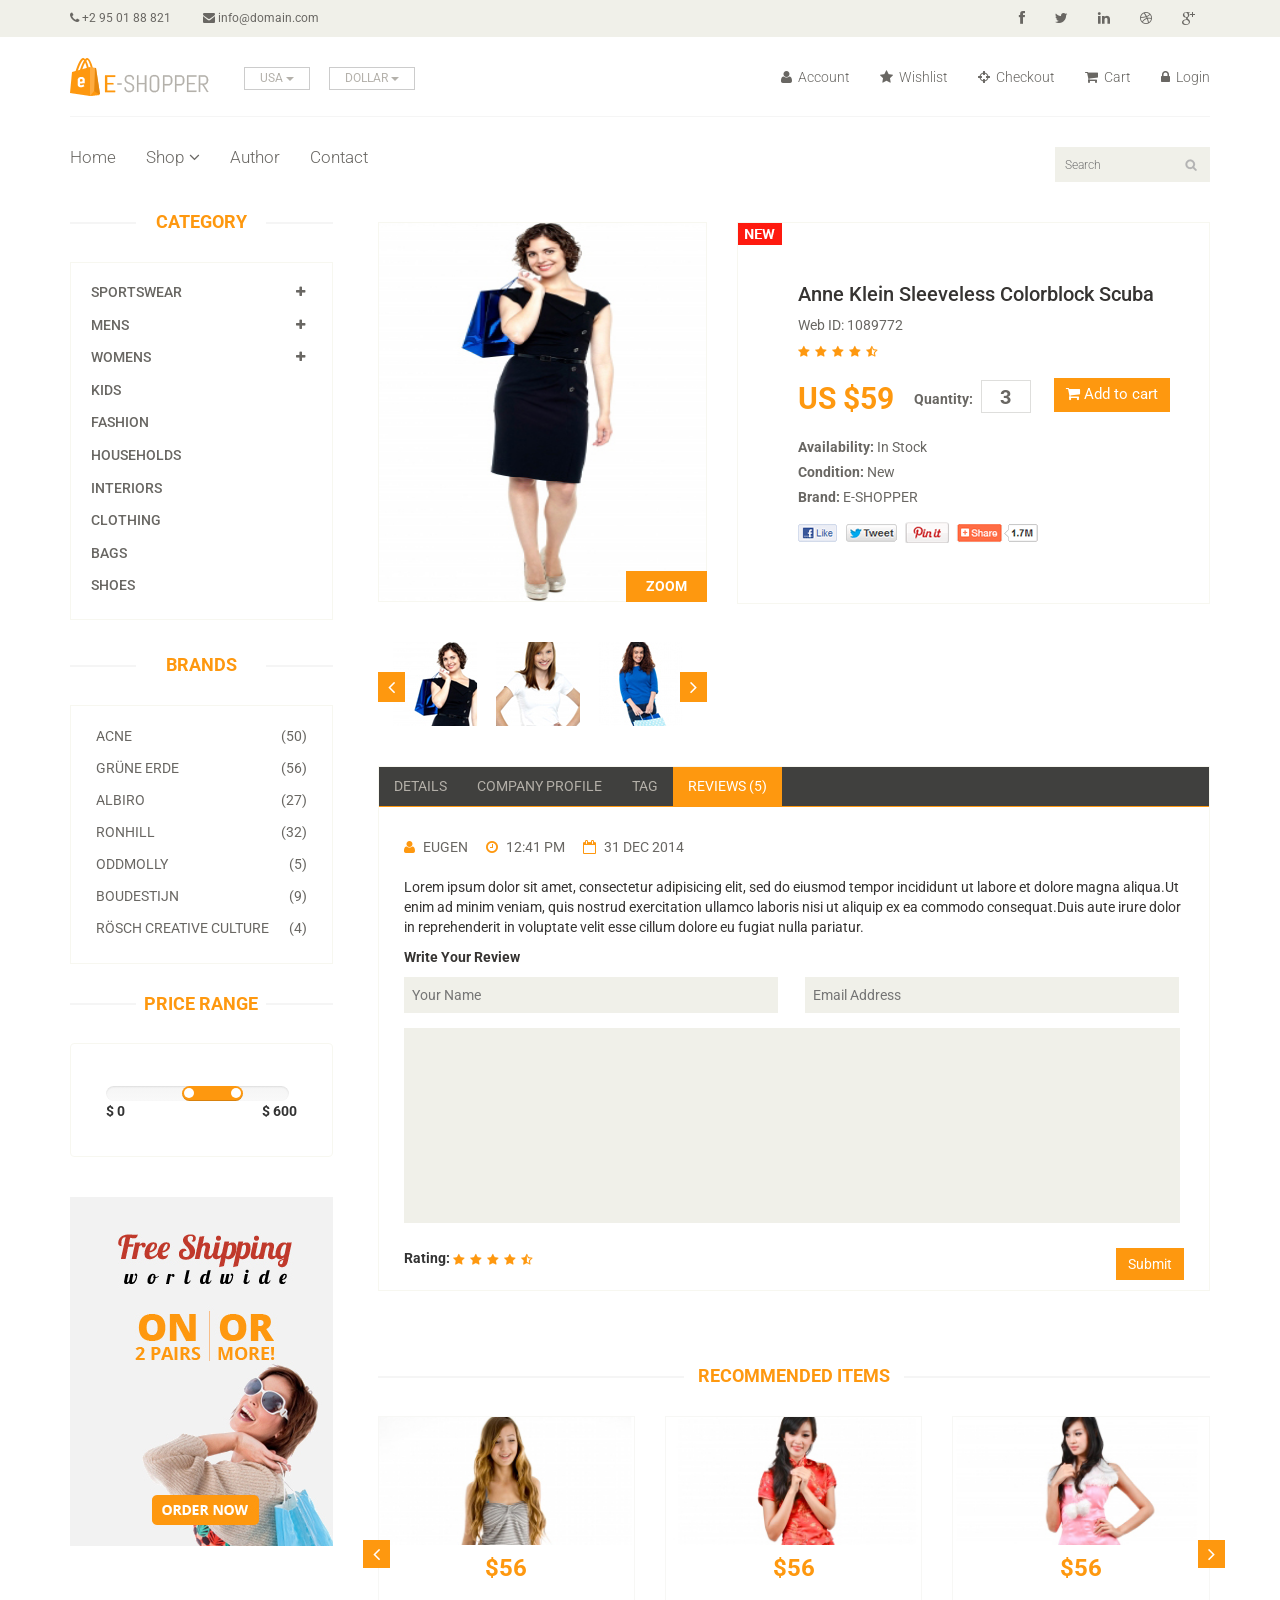
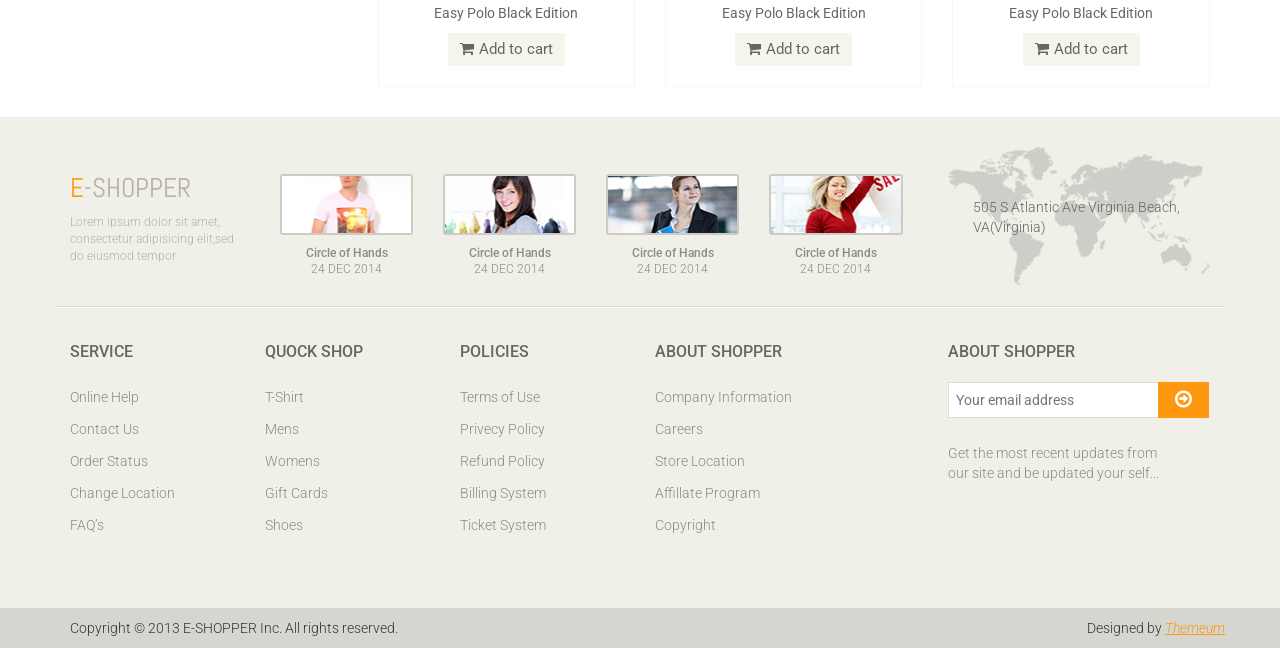
<file: product-details.html>
<!DOCTYPE html>
<html lang="en">
<head>
    <meta charset="utf-8">
    <meta name="viewport" content="width=device-width, initial-scale=1.0">
    <meta name="description" content="">
    <meta name="author" content="">
    <title>Product Details | E-Shopper</title>
    <link href="css/bootstrap.min.css" rel="stylesheet">
    <link href="css/font-awesome.min.css" rel="stylesheet">
    <link href="css/prettyPhoto.css" rel="stylesheet">
    <link href="css/price-range.css" rel="stylesheet">
    <link href="css/animate.css" rel="stylesheet">
	<link href="css/main.css" rel="stylesheet">
	<link href="css/responsive.css" rel="stylesheet">
    <!--[if lt IE 9]>
    <script src="js/html5shiv.js"></script>
    <script src="js/respond.min.js"></script>
    <![endif]-->       
    <link rel="shortcut icon" href="images/ico/favicon.ico">
    <link rel="apple-touch-icon-precomposed" sizes="144x144" href="images/ico/apple-touch-icon-144-precomposed.png">
    <link rel="apple-touch-icon-precomposed" sizes="114x114" href="images/ico/apple-touch-icon-114-precomposed.png">
    <link rel="apple-touch-icon-precomposed" sizes="72x72" href="images/ico/apple-touch-icon-72-precomposed.png">
    <link rel="apple-touch-icon-precomposed" href="images/ico/apple-touch-icon-57-precomposed.png">
</head><!--/head-->

<body>
	<header id="header"><!--header-->
		<div class="header_top"><!--header_top-->
			<div class="container">
				<div class="row">
					<div class="col-sm-6">
						<div class="contactinfo">
							<ul class="nav nav-pills">
								<li><a href=""><i class="fa fa-phone"></i> +2 95 01 88 821</a></li>
								<li><a href=""><i class="fa fa-envelope"></i> info@domain.com</a></li>
							</ul>
						</div>
					</div>
					<div class="col-sm-6">
						<div class="social-icons pull-right">
							<ul class="nav navbar-nav">
								<li><a href=""><i class="fa fa-facebook"></i></a></li>
								<li><a href=""><i class="fa fa-twitter"></i></a></li>
								<li><a href=""><i class="fa fa-linkedin"></i></a></li>
								<li><a href=""><i class="fa fa-dribbble"></i></a></li>
								<li><a href=""><i class="fa fa-google-plus"></i></a></li>
							</ul>
						</div>
					</div>
				</div>
			</div>
		</div><!--/header_top-->
		
		<div class="header-middle"><!--header-middle-->
			<div class="container">
				<div class="row">
					<div class="col-sm-4">
						<div class="logo pull-left">
							<a href="index.html"><img src="images/home/logo.png" alt="" /></a>
						</div>
						<div class="btn-group pull-right">
							<div class="btn-group">
								<button type="button" class="btn btn-default dropdown-toggle usa" data-toggle="dropdown">
									USA
									<span class="caret"></span>
								</button>
								<ul class="dropdown-menu">
									<li><a href="">Canada</a></li>
									<li><a href="">UK</a></li>
								</ul>
							</div>
							
							<div class="btn-group">
								<button type="button" class="btn btn-default dropdown-toggle usa" data-toggle="dropdown">
									DOLLAR
									<span class="caret"></span>
								</button>
								<ul class="dropdown-menu">
									<li><a href="">Canadian Dollar</a></li>
									<li><a href="">Pound</a></li>
								</ul>
							</div>
						</div>
					</div>
					<div class="col-sm-8">
						<div class="shop-menu pull-right">
							<ul class="nav navbar-nav">
								<li><a href=""><i class="fa fa-user"></i> Account</a></li>
								<li><a href=""><i class="fa fa-star"></i> Wishlist</a></li>
								<li><a href="checkout.html"><i class="fa fa-crosshairs"></i> Checkout</a></li>
								<li><a href="cart.html"><i class="fa fa-shopping-cart"></i> Cart</a></li>
								<li><a href="login.html"><i class="fa fa-lock"></i> Login</a></li>
							</ul>
						</div>
					</div>
				</div>
			</div>
		</div><!--/header-middle-->
	
		<div class="header-bottom"><!--header-bottom-->
			<div class="container">
				<div class="row">
					<div class="col-sm-9">
						<div class="navbar-header">
							<button type="button" class="navbar-toggle" data-toggle="collapse" data-target=".navbar-collapse">
								<span class="sr-only">Toggle navigation</span>
								<span class="icon-bar"></span>
								<span class="icon-bar"></span>
								<span class="icon-bar"></span>
							</button>
						</div>
						<div class="mainmenu pull-left">
							<ul class="nav navbar-nav collapse navbar-collapse">
								<li><a href="index.html">Home</a></li>
								<li class="dropdown"><a href="#">Shop<i class="fa fa-angle-down"></i></a>
                          <ul role="menu" class="sub-menu">
                            <li><a href="shop.html">Products</a></li>
														<li><a href="product-details.html" class="active">Product Details</a></li> 
														<li><a href="checkout.html">Checkout</a></li> 
														<li><a href="cart.html">Cart</a></li> 
														<li><a href="login.html">Login</a></li> 
                          </ul>
                </li> 
								<li class="dropdown"><a href="#">Author</a></li> 
								<li><a href="contact-us.html">Contact</a></li>
							</ul>
						</div>
					</div>
					<div class="col-sm-3">
						<div class="search_box pull-right">
							<input type="text" placeholder="Search"/>
						</div>
					</div>
				</div>
			</div>
		</div><!--/header-bottom-->
	</header><!--/header-->
	
	<section>
		<div class="container">
			<div class="row">
				<div class="col-sm-3">
					<div class="left-sidebar">
						<h2>Category</h2>
						<div class="panel-group category-products" id="accordian"><!--category-productsr-->
							<div class="panel panel-default">
								<div class="panel-heading">
									<h4 class="panel-title">
										<a data-toggle="collapse" data-parent="#accordian" href="#sportswear">
											<span class="badge pull-right"><i class="fa fa-plus"></i></span>
											Sportswear
										</a>
									</h4>
								</div>
								<div id="sportswear" class="panel-collapse collapse">
									<div class="panel-body">
										<ul>
											<li><a href="">Nike </a></li>
											<li><a href="">Under Armour </a></li>
											<li><a href="">Adidas </a></li>
											<li><a href="">Puma</a></li>
											<li><a href="">ASICS </a></li>
										</ul>
									</div>
								</div>
							</div>
							<div class="panel panel-default">
								<div class="panel-heading">
									<h4 class="panel-title">
										<a data-toggle="collapse" data-parent="#accordian" href="#mens">
											<span class="badge pull-right"><i class="fa fa-plus"></i></span>
											Mens
										</a>
									</h4>
								</div>
								<div id="mens" class="panel-collapse collapse">
									<div class="panel-body">
										<ul>
											<li><a href="">Fendi</a></li>
											<li><a href="">Guess</a></li>
											<li><a href="">Valentino</a></li>
											<li><a href="">Dior</a></li>
											<li><a href="">Versace</a></li>
											<li><a href="">Armani</a></li>
											<li><a href="">Prada</a></li>
											<li><a href="">Dolce and Gabbana</a></li>
											<li><a href="">Chanel</a></li>
											<li><a href="">Gucci</a></li>
										</ul>
									</div>
								</div>
							</div>
							
							<div class="panel panel-default">
								<div class="panel-heading">
									<h4 class="panel-title">
										<a data-toggle="collapse" data-parent="#accordian" href="#womens">
											<span class="badge pull-right"><i class="fa fa-plus"></i></span>
											Womens
										</a>
									</h4>
								</div>
								<div id="womens" class="panel-collapse collapse">
									<div class="panel-body">
										<ul>
											<li><a href="">Fendi</a></li>
											<li><a href="">Guess</a></li>
											<li><a href="">Valentino</a></li>
											<li><a href="">Dior</a></li>
											<li><a href="">Versace</a></li>
										</ul>
									</div>
								</div>
							</div>
							<div class="panel panel-default">
								<div class="panel-heading">
									<h4 class="panel-title"><a href="#">Kids</a></h4>
								</div>
							</div>
							<div class="panel panel-default">
								<div class="panel-heading">
									<h4 class="panel-title"><a href="#">Fashion</a></h4>
								</div>
							</div>
							<div class="panel panel-default">
								<div class="panel-heading">
									<h4 class="panel-title"><a href="#">Households</a></h4>
								</div>
							</div>
							<div class="panel panel-default">
								<div class="panel-heading">
									<h4 class="panel-title"><a href="#">Interiors</a></h4>
								</div>
							</div>
							<div class="panel panel-default">
								<div class="panel-heading">
									<h4 class="panel-title"><a href="#">Clothing</a></h4>
								</div>
							</div>
							<div class="panel panel-default">
								<div class="panel-heading">
									<h4 class="panel-title"><a href="#">Bags</a></h4>
								</div>
							</div>
							<div class="panel panel-default">
								<div class="panel-heading">
									<h4 class="panel-title"><a href="#">Shoes</a></h4>
								</div>
							</div>
						</div><!--/category-products-->
					
						<div class="brands_products"><!--brands_products-->
							<h2>Brands</h2>
							<div class="brands-name">
								<ul class="nav nav-pills nav-stacked">
									<li><a href=""> <span class="pull-right">(50)</span>Acne</a></li>
									<li><a href=""> <span class="pull-right">(56)</span>Grüne Erde</a></li>
									<li><a href=""> <span class="pull-right">(27)</span>Albiro</a></li>
									<li><a href=""> <span class="pull-right">(32)</span>Ronhill</a></li>
									<li><a href=""> <span class="pull-right">(5)</span>Oddmolly</a></li>
									<li><a href=""> <span class="pull-right">(9)</span>Boudestijn</a></li>
									<li><a href=""> <span class="pull-right">(4)</span>Rösch creative culture</a></li>
								</ul>
							</div>
						</div><!--/brands_products-->
						
						<div class="price-range"><!--price-range-->
							<h2>Price Range</h2>
							<div class="well">
								 <input type="text" class="span2" value="" data-slider-min="0" data-slider-max="600" data-slider-step="5" data-slider-value="[250,450]" id="sl2" ><br />
								 <b>$ 0</b> <b class="pull-right">$ 600</b>
							</div>
						</div><!--/price-range-->
						
						<div class="shipping text-center"><!--shipping-->
							<img src="images/home/shipping.jpg" alt="" />
						</div><!--/shipping-->
						
					</div>
				</div>
				
				<div class="col-sm-9 padding-right">
					<div class="product-details"><!--product-details-->
						<div class="col-sm-5">
							<div class="view-product">
								<img src="images/product-details/1.jpg" alt="" />
								<h3>ZOOM</h3>
							</div>
							<div id="similar-product" class="carousel slide" data-ride="carousel">
								
								  <!-- Wrapper for slides -->
								    <div class="carousel-inner">
										<div class="item active">
										  <a href=""><img src="images/product-details/similar1.jpg" alt=""></a>
										  <a href=""><img src="images/product-details/similar2.jpg" alt=""></a>
										  <a href=""><img src="images/product-details/similar3.jpg" alt=""></a>
										</div>
										<div class="item">
										  <a href=""><img src="images/product-details/similar1.jpg" alt=""></a>
										  <a href=""><img src="images/product-details/similar2.jpg" alt=""></a>
										  <a href=""><img src="images/product-details/similar3.jpg" alt=""></a>
										</div>
										<div class="item">
										  <a href=""><img src="images/product-details/similar1.jpg" alt=""></a>
										  <a href=""><img src="images/product-details/similar2.jpg" alt=""></a>
										  <a href=""><img src="images/product-details/similar3.jpg" alt=""></a>
										</div>
										
									</div>

								  <!-- Controls -->
								  <a class="left item-control" href="#similar-product" data-slide="prev">
									<i class="fa fa-angle-left"></i>
								  </a>
								  <a class="right item-control" href="#similar-product" data-slide="next">
									<i class="fa fa-angle-right"></i>
								  </a>
							</div>

						</div>
						<div class="col-sm-7">
							<div class="product-information"><!--/product-information-->
								<img src="images/product-details/new.jpg" class="newarrival" alt="" />
								<h2>Anne Klein Sleeveless Colorblock Scuba</h2>
								<p>Web ID: 1089772</p>
								<img src="images/product-details/rating.png" alt="" />
								<span>
									<span>US $59</span>
									<label>Quantity:</label>
									<input type="text" value="3" />
									<button type="button" class="btn btn-fefault cart">
										<i class="fa fa-shopping-cart"></i>
										Add to cart
									</button>
								</span>
								<p><b>Availability:</b> In Stock</p>
								<p><b>Condition:</b> New</p>
								<p><b>Brand:</b> E-SHOPPER</p>
								<a href=""><img src="images/product-details/share.png" class="share img-responsive"  alt="" /></a>
							</div><!--/product-information-->
						</div>
					</div><!--/product-details-->
					
					<div class="category-tab shop-details-tab"><!--category-tab-->
						<div class="col-sm-12">
							<ul class="nav nav-tabs">
								<li><a href="#details" data-toggle="tab">Details</a></li>
								<li><a href="#companyprofile" data-toggle="tab">Company Profile</a></li>
								<li><a href="#tag" data-toggle="tab">Tag</a></li>
								<li class="active"><a href="#reviews" data-toggle="tab">Reviews (5)</a></li>
							</ul>
						</div>
						<div class="tab-content">
							<div class="tab-pane fade" id="details" >
								<div class="col-sm-3">
									<div class="product-image-wrapper">
										<div class="single-products">
											<div class="productinfo text-center">
												<img src="images/home/gallery1.jpg" alt="" />
												<h2>$56</h2>
												<p>Easy Polo Black Edition</p>
												<button type="button" class="btn btn-default add-to-cart"><i class="fa fa-shopping-cart"></i>Add to cart</button>
											</div>
										</div>
									</div>
								</div>
								<div class="col-sm-3">
									<div class="product-image-wrapper">
										<div class="single-products">
											<div class="productinfo text-center">
												<img src="images/home/gallery2.jpg" alt="" />
												<h2>$56</h2>
												<p>Easy Polo Black Edition</p>
												<button type="button" class="btn btn-default add-to-cart"><i class="fa fa-shopping-cart"></i>Add to cart</button>
											</div>
										</div>
									</div>
								</div>
								<div class="col-sm-3">
									<div class="product-image-wrapper">
										<div class="single-products">
											<div class="productinfo text-center">
												<img src="images/home/gallery3.jpg" alt="" />
												<h2>$56</h2>
												<p>Easy Polo Black Edition</p>
												<button type="button" class="btn btn-default add-to-cart"><i class="fa fa-shopping-cart"></i>Add to cart</button>
											</div>
										</div>
									</div>
								</div>
								<div class="col-sm-3">
									<div class="product-image-wrapper">
										<div class="single-products">
											<div class="productinfo text-center">
												<img src="images/home/gallery4.jpg" alt="" />
												<h2>$56</h2>
												<p>Easy Polo Black Edition</p>
												<button type="button" class="btn btn-default add-to-cart"><i class="fa fa-shopping-cart"></i>Add to cart</button>
											</div>
										</div>
									</div>
								</div>
							</div>
							
							<div class="tab-pane fade" id="companyprofile" >
								<div class="col-sm-3">
									<div class="product-image-wrapper">
										<div class="single-products">
											<div class="productinfo text-center">
												<img src="images/home/gallery1.jpg" alt="" />
												<h2>$56</h2>
												<p>Easy Polo Black Edition</p>
												<button type="button" class="btn btn-default add-to-cart"><i class="fa fa-shopping-cart"></i>Add to cart</button>
											</div>
										</div>
									</div>
								</div>
								<div class="col-sm-3">
									<div class="product-image-wrapper">
										<div class="single-products">
											<div class="productinfo text-center">
												<img src="images/home/gallery3.jpg" alt="" />
												<h2>$56</h2>
												<p>Easy Polo Black Edition</p>
												<button type="button" class="btn btn-default add-to-cart"><i class="fa fa-shopping-cart"></i>Add to cart</button>
											</div>
										</div>
									</div>
								</div>
								<div class="col-sm-3">
									<div class="product-image-wrapper">
										<div class="single-products">
											<div class="productinfo text-center">
												<img src="images/home/gallery2.jpg" alt="" />
												<h2>$56</h2>
												<p>Easy Polo Black Edition</p>
												<button type="button" class="btn btn-default add-to-cart"><i class="fa fa-shopping-cart"></i>Add to cart</button>
											</div>
										</div>
									</div>
								</div>
								<div class="col-sm-3">
									<div class="product-image-wrapper">
										<div class="single-products">
											<div class="productinfo text-center">
												<img src="images/home/gallery4.jpg" alt="" />
												<h2>$56</h2>
												<p>Easy Polo Black Edition</p>
												<button type="button" class="btn btn-default add-to-cart"><i class="fa fa-shopping-cart"></i>Add to cart</button>
											</div>
										</div>
									</div>
								</div>
							</div>
							
							<div class="tab-pane fade" id="tag" >
								<div class="col-sm-3">
									<div class="product-image-wrapper">
										<div class="single-products">
											<div class="productinfo text-center">
												<img src="images/home/gallery1.jpg" alt="" />
												<h2>$56</h2>
												<p>Easy Polo Black Edition</p>
												<button type="button" class="btn btn-default add-to-cart"><i class="fa fa-shopping-cart"></i>Add to cart</button>
											</div>
										</div>
									</div>
								</div>
								<div class="col-sm-3">
									<div class="product-image-wrapper">
										<div class="single-products">
											<div class="productinfo text-center">
												<img src="images/home/gallery2.jpg" alt="" />
												<h2>$56</h2>
												<p>Easy Polo Black Edition</p>
												<button type="button" class="btn btn-default add-to-cart"><i class="fa fa-shopping-cart"></i>Add to cart</button>
											</div>
										</div>
									</div>
								</div>
								<div class="col-sm-3">
									<div class="product-image-wrapper">
										<div class="single-products">
											<div class="productinfo text-center">
												<img src="images/home/gallery3.jpg" alt="" />
												<h2>$56</h2>
												<p>Easy Polo Black Edition</p>
												<button type="button" class="btn btn-default add-to-cart"><i class="fa fa-shopping-cart"></i>Add to cart</button>
											</div>
										</div>
									</div>
								</div>
								<div class="col-sm-3">
									<div class="product-image-wrapper">
										<div class="single-products">
											<div class="productinfo text-center">
												<img src="images/home/gallery4.jpg" alt="" />
												<h2>$56</h2>
												<p>Easy Polo Black Edition</p>
												<button type="button" class="btn btn-default add-to-cart"><i class="fa fa-shopping-cart"></i>Add to cart</button>
											</div>
										</div>
									</div>
								</div>
							</div>
							
							<div class="tab-pane fade active in" id="reviews" >
								<div class="col-sm-12">
									<ul>
										<li><a href=""><i class="fa fa-user"></i>EUGEN</a></li>
										<li><a href=""><i class="fa fa-clock-o"></i>12:41 PM</a></li>
										<li><a href=""><i class="fa fa-calendar-o"></i>31 DEC 2014</a></li>
									</ul>
									<p>Lorem ipsum dolor sit amet, consectetur adipisicing elit, sed do eiusmod tempor incididunt ut labore et dolore magna aliqua.Ut enim ad minim veniam, quis nostrud exercitation ullamco laboris nisi ut aliquip ex ea commodo consequat.Duis aute irure dolor in reprehenderit in voluptate velit esse cillum dolore eu fugiat nulla pariatur.</p>
									<p><b>Write Your Review</b></p>
									
									<form action="#">
										<span>
											<input type="text" placeholder="Your Name"/>
											<input type="email" placeholder="Email Address"/>
										</span>
										<textarea name="" ></textarea>
										<b>Rating: </b> <img src="images/product-details/rating.png" alt="" />
										<button type="button" class="btn btn-default pull-right">
											Submit
										</button>
									</form>
								</div>
							</div>
							
						</div>
					</div><!--/category-tab-->
					
					<div class="recommended_items"><!--recommended_items-->
						<h2 class="title text-center">recommended items</h2>
						
						<div id="recommended-item-carousel" class="carousel slide" data-ride="carousel">
							<div class="carousel-inner">
								<div class="item active">	
									<div class="col-sm-4">
										<div class="product-image-wrapper">
											<div class="single-products">
												<div class="productinfo text-center">
													<img src="images/home/recommend1.jpg" alt="" />
													<h2>$56</h2>
													<p>Easy Polo Black Edition</p>
													<button type="button" class="btn btn-default add-to-cart"><i class="fa fa-shopping-cart"></i>Add to cart</button>
												</div>
											</div>
										</div>
									</div>
									<div class="col-sm-4">
										<div class="product-image-wrapper">
											<div class="single-products">
												<div class="productinfo text-center">
													<img src="images/home/recommend2.jpg" alt="" />
													<h2>$56</h2>
													<p>Easy Polo Black Edition</p>
													<button type="button" class="btn btn-default add-to-cart"><i class="fa fa-shopping-cart"></i>Add to cart</button>
												</div>
											</div>
										</div>
									</div>
									<div class="col-sm-4">
										<div class="product-image-wrapper">
											<div class="single-products">
												<div class="productinfo text-center">
													<img src="images/home/recommend3.jpg" alt="" />
													<h2>$56</h2>
													<p>Easy Polo Black Edition</p>
													<button type="button" class="btn btn-default add-to-cart"><i class="fa fa-shopping-cart"></i>Add to cart</button>
												</div>
											</div>
										</div>
									</div>
								</div>
								<div class="item">	
									<div class="col-sm-4">
										<div class="product-image-wrapper">
											<div class="single-products">
												<div class="productinfo text-center">
													<img src="images/home/recommend1.jpg" alt="" />
													<h2>$56</h2>
													<p>Easy Polo Black Edition</p>
													<button type="button" class="btn btn-default add-to-cart"><i class="fa fa-shopping-cart"></i>Add to cart</button>
												</div>
											</div>
										</div>
									</div>
									<div class="col-sm-4">
										<div class="product-image-wrapper">
											<div class="single-products">
												<div class="productinfo text-center">
													<img src="images/home/recommend2.jpg" alt="" />
													<h2>$56</h2>
													<p>Easy Polo Black Edition</p>
													<button type="button" class="btn btn-default add-to-cart"><i class="fa fa-shopping-cart"></i>Add to cart</button>
												</div>
											</div>
										</div>
									</div>
									<div class="col-sm-4">
										<div class="product-image-wrapper">
											<div class="single-products">
												<div class="productinfo text-center">
													<img src="images/home/recommend3.jpg" alt="" />
													<h2>$56</h2>
													<p>Easy Polo Black Edition</p>
													<button type="button" class="btn btn-default add-to-cart"><i class="fa fa-shopping-cart"></i>Add to cart</button>
												</div>
											</div>
										</div>
									</div>
								</div>
							</div>
							 <a class="left recommended-item-control" href="#recommended-item-carousel" data-slide="prev">
								<i class="fa fa-angle-left"></i>
							  </a>
							  <a class="right recommended-item-control" href="#recommended-item-carousel" data-slide="next">
								<i class="fa fa-angle-right"></i>
							  </a>			
						</div>
					</div><!--/recommended_items-->
					
				</div>
			</div>
		</div>
	</section>
	
	<footer id="footer"><!--Footer-->
		<div class="footer-top">
			<div class="container">
				<div class="row">
					<div class="col-sm-2">
						<div class="companyinfo">
							<h2><span>e</span>-shopper</h2>
							<p>Lorem ipsum dolor sit amet, consectetur adipisicing elit,sed do eiusmod tempor</p>
						</div>
					</div>
					<div class="col-sm-7">
						<div class="col-sm-3">
							<div class="video-gallery text-center">
								<a href="#">
									<div class="iframe-img">
										<img src="images/home/iframe1.png" alt="" />
									</div>
									<div class="overlay-icon">
										<i class="fa fa-play-circle-o"></i>
									</div>
								</a>
								<p>Circle of Hands</p>
								<h2>24 DEC 2014</h2>
							</div>
						</div>
						
						<div class="col-sm-3">
							<div class="video-gallery text-center">
								<a href="#">
									<div class="iframe-img">
										<img src="images/home/iframe2.png" alt="" />
									</div>
									<div class="overlay-icon">
										<i class="fa fa-play-circle-o"></i>
									</div>
								</a>
								<p>Circle of Hands</p>
								<h2>24 DEC 2014</h2>
							</div>
						</div>
						
						<div class="col-sm-3">
							<div class="video-gallery text-center">
								<a href="#">
									<div class="iframe-img">
										<img src="images/home/iframe3.png" alt="" />
									</div>
									<div class="overlay-icon">
										<i class="fa fa-play-circle-o"></i>
									</div>
								</a>
								<p>Circle of Hands</p>
								<h2>24 DEC 2014</h2>
							</div>
						</div>
						
						<div class="col-sm-3">
							<div class="video-gallery text-center">
								<a href="#">
									<div class="iframe-img">
										<img src="images/home/iframe4.png" alt="" />
									</div>
									<div class="overlay-icon">
										<i class="fa fa-play-circle-o"></i>
									</div>
								</a>
								<p>Circle of Hands</p>
								<h2>24 DEC 2014</h2>
							</div>
						</div>
					</div>
					<div class="col-sm-3">
						<div class="address">
							<img src="images/home/map.png" alt="" />
							<p>505 S Atlantic Ave Virginia Beach, VA(Virginia)</p>
						</div>
					</div>
				</div>
			</div>
		</div>
		
		<div class="footer-widget">
			<div class="container">
				<div class="row">
					<div class="col-sm-2">
						<div class="single-widget">
							<h2>Service</h2>
							<ul class="nav nav-pills nav-stacked">
								<li><a href="">Online Help</a></li>
								<li><a href="">Contact Us</a></li>
								<li><a href="">Order Status</a></li>
								<li><a href="">Change Location</a></li>
								<li><a href="">FAQ’s</a></li>
							</ul>
						</div>
					</div>
					<div class="col-sm-2">
						<div class="single-widget">
							<h2>Quock Shop</h2>
							<ul class="nav nav-pills nav-stacked">
								<li><a href="">T-Shirt</a></li>
								<li><a href="">Mens</a></li>
								<li><a href="">Womens</a></li>
								<li><a href="">Gift Cards</a></li>
								<li><a href="">Shoes</a></li>
							</ul>
						</div>
					</div>
					<div class="col-sm-2">
						<div class="single-widget">
							<h2>Policies</h2>
							<ul class="nav nav-pills nav-stacked">
								<li><a href="">Terms of Use</a></li>
								<li><a href="">Privecy Policy</a></li>
								<li><a href="">Refund Policy</a></li>
								<li><a href="">Billing System</a></li>
								<li><a href="">Ticket System</a></li>
							</ul>
						</div>
					</div>
					<div class="col-sm-2">
						<div class="single-widget">
							<h2>About Shopper</h2>
							<ul class="nav nav-pills nav-stacked">
								<li><a href="">Company Information</a></li>
								<li><a href="">Careers</a></li>
								<li><a href="">Store Location</a></li>
								<li><a href="">Affillate Program</a></li>
								<li><a href="">Copyright</a></li>
							</ul>
						</div>
					</div>
					<div class="col-sm-3 col-sm-offset-1">
						<div class="single-widget">
							<h2>About Shopper</h2>
							<form action="#" class="searchform">
								<input type="text" placeholder="Your email address" />
								<button type="submit" class="btn btn-default"><i class="fa fa-arrow-circle-o-right"></i></button>
								<p>Get the most recent updates from <br />our site and be updated your self...</p>
							</form>
						</div>
					</div>
					
				</div>
			</div>
		</div>
		
		<div class="footer-bottom">
			<div class="container">
				<div class="row">
					<p class="pull-left">Copyright © 2013 E-SHOPPER Inc. All rights reserved.</p>
					<p class="pull-right">Designed by <span><a target="_blank" href="http://www.themeum.com">Themeum</a></span></p>
				</div>
			</div>
		</div>
		
	</footer><!--/Footer-->
	

  
    <script src="js/jquery.js"></script>
	<script src="js/price-range.js"></script>
    <script src="js/jquery.scrollUp.min.js"></script>
	<script src="js/bootstrap.min.js"></script>
    <script src="js/jquery.prettyPhoto.js"></script>
    <script src="js/main.js"></script>
</body>
</html>
</file>
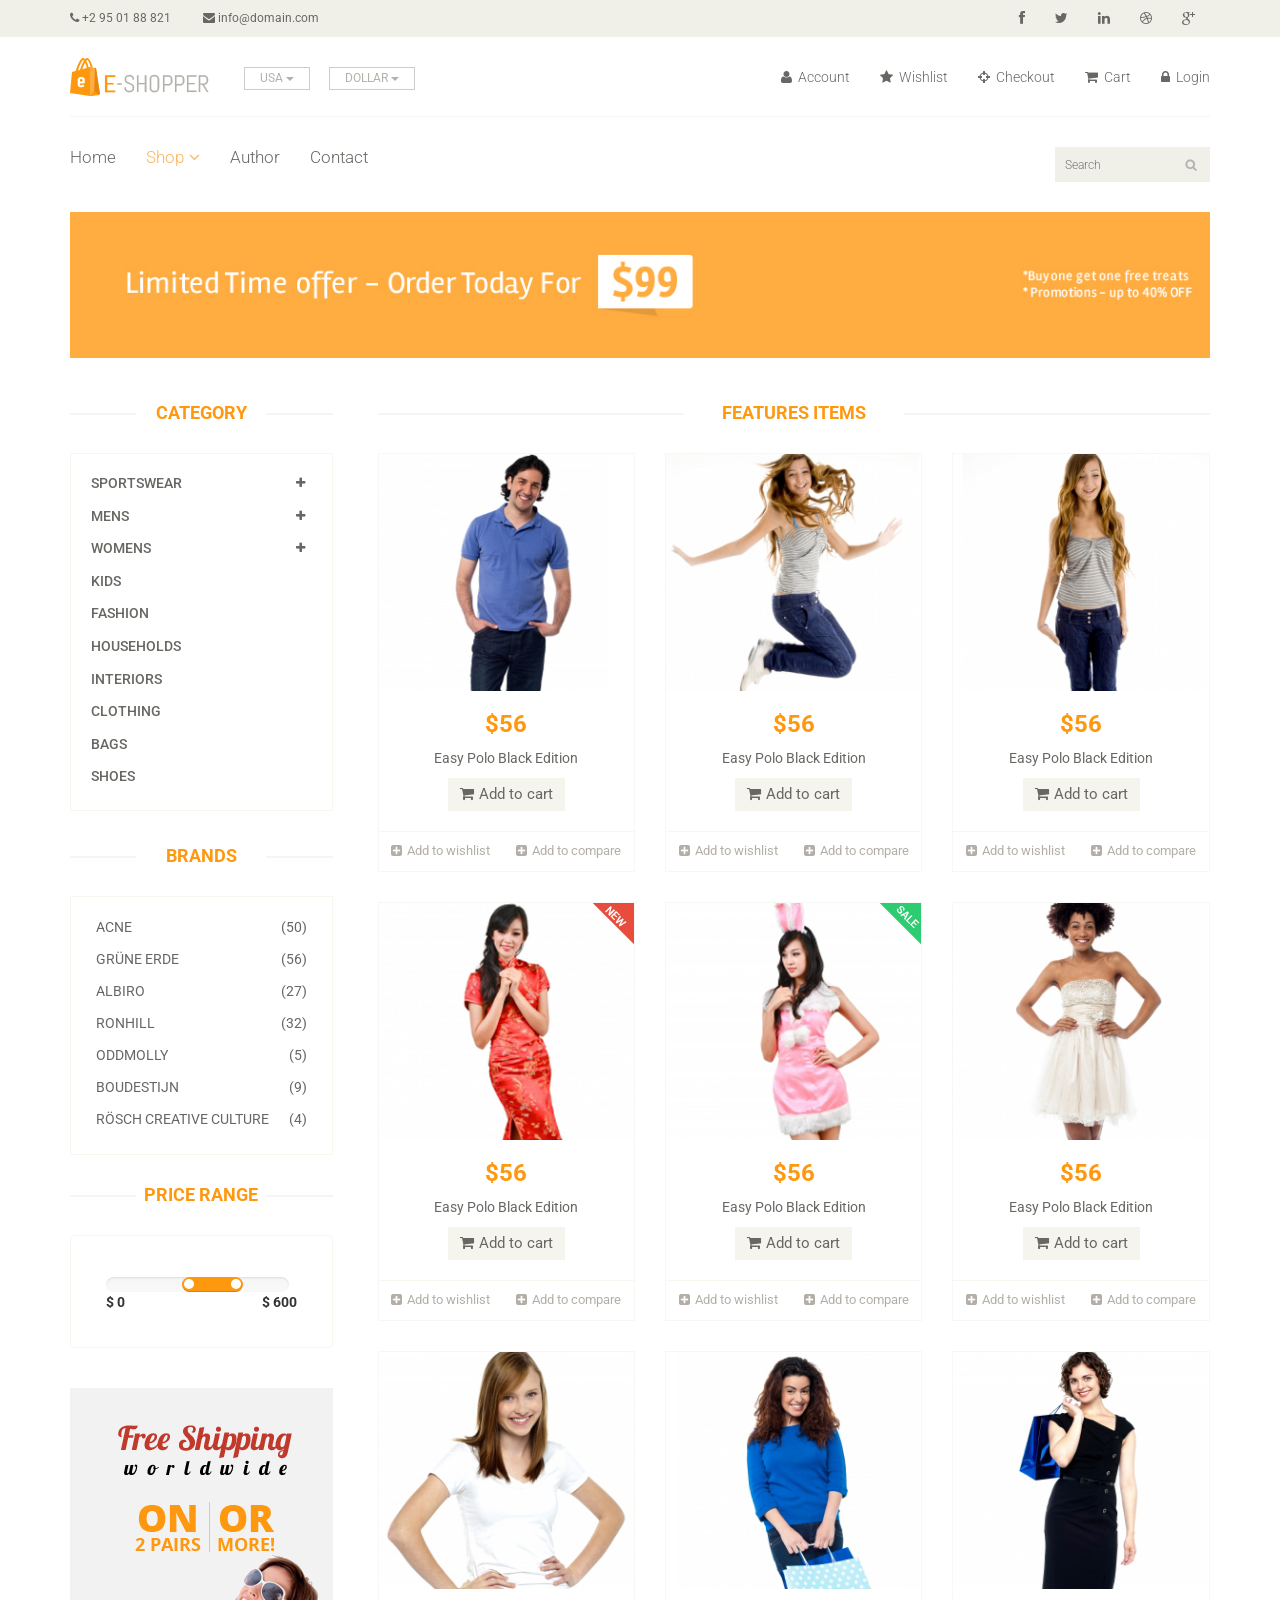
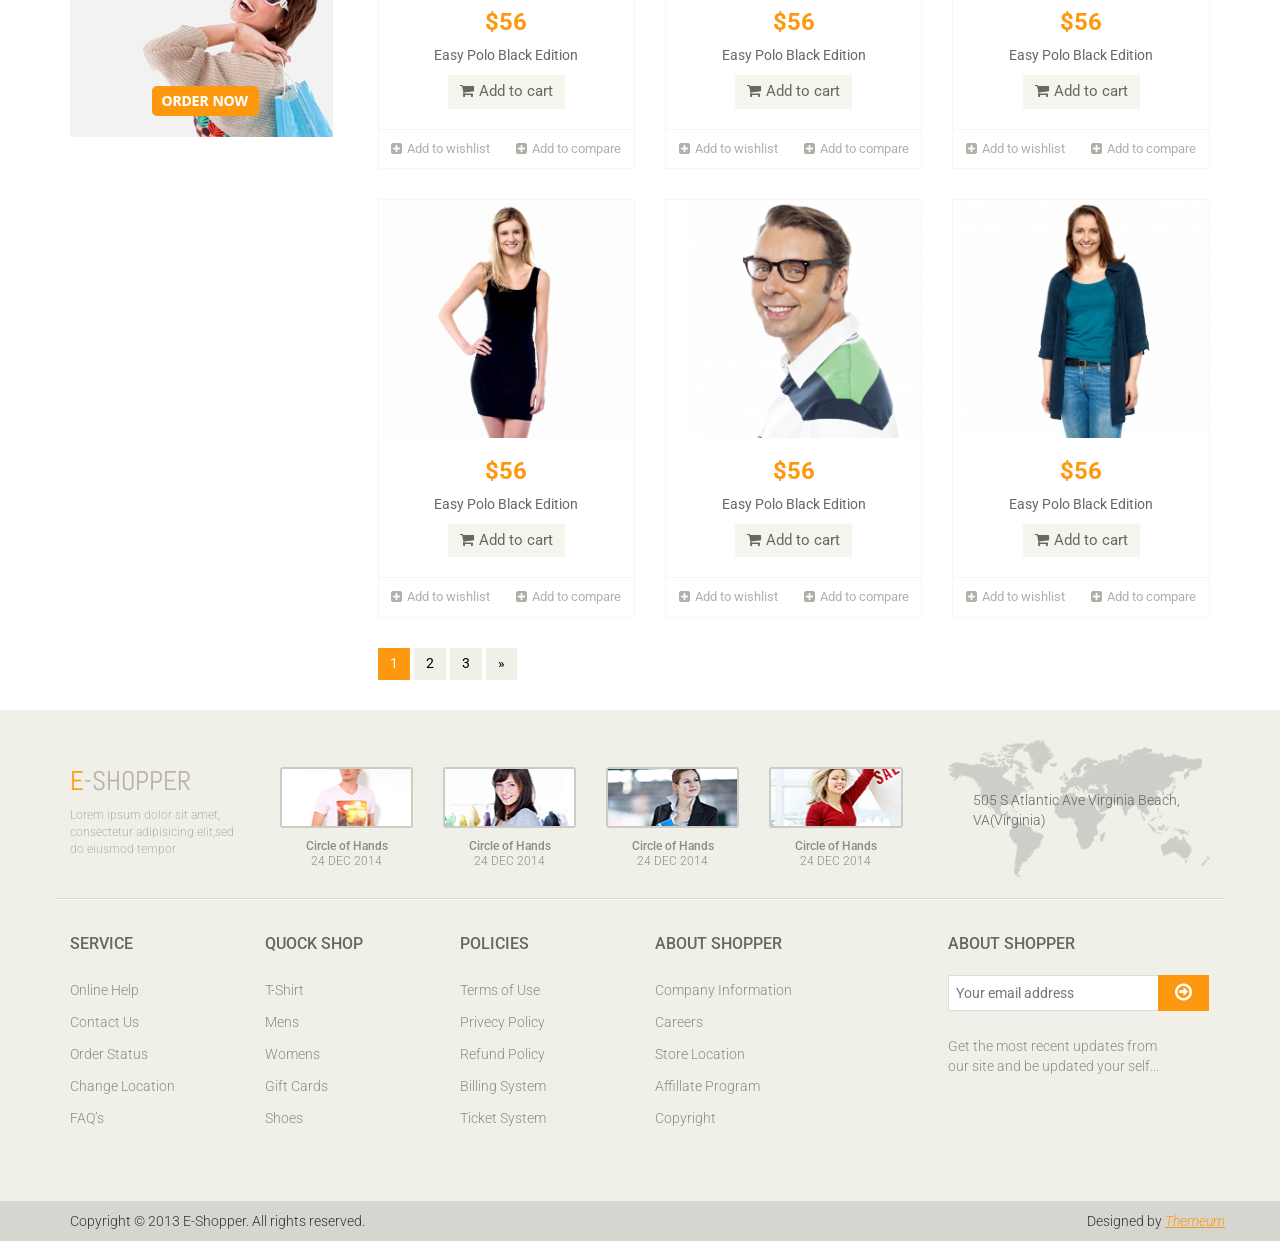
<file: shop.html>
<!DOCTYPE html>
<html lang="en">
<head>
    <meta charset="utf-8">
    <meta name="viewport" content="width=device-width, initial-scale=1.0">
    <meta name="description" content="">
    <meta name="author" content="">
    <title>Shop | E-Shopper</title>
    <link href="css/bootstrap.min.css" rel="stylesheet">
    <link href="css/font-awesome.min.css" rel="stylesheet">
    <link href="css/prettyPhoto.css" rel="stylesheet">
    <link href="css/price-range.css" rel="stylesheet">
    <link href="css/animate.css" rel="stylesheet">
	<link href="css/main.css" rel="stylesheet">
	<link href="css/responsive.css" rel="stylesheet">
    <!--[if lt IE 9]>
    <script src="js/html5shiv.js"></script>
    <script src="js/respond.min.js"></script>
    <![endif]-->       
    <link rel="shortcut icon" href="images/ico/favicon.ico">
    <link rel="apple-touch-icon-precomposed" sizes="144x144" href="images/ico/apple-touch-icon-144-precomposed.png">
    <link rel="apple-touch-icon-precomposed" sizes="114x114" href="images/ico/apple-touch-icon-114-precomposed.png">
    <link rel="apple-touch-icon-precomposed" sizes="72x72" href="images/ico/apple-touch-icon-72-precomposed.png">
    <link rel="apple-touch-icon-precomposed" href="images/ico/apple-touch-icon-57-precomposed.png">
</head><!--/head-->

<body>
	<header id="header"><!--header-->
		<div class="header_top"><!--header_top-->
			<div class="container">
				<div class="row">
					<div class="col-sm-6 ">
						<div class="contactinfo">
							<ul class="nav nav-pills">
								<li><a href=""><i class="fa fa-phone"></i> +2 95 01 88 821</a></li>
								<li><a href=""><i class="fa fa-envelope"></i> info@domain.com</a></li>
							</ul>
						</div>
					</div>
					<div class="col-sm-6">
						<div class="social-icons pull-right">
							<ul class="nav navbar-nav">
								<li><a href=""><i class="fa fa-facebook"></i></a></li>
								<li><a href=""><i class="fa fa-twitter"></i></a></li>
								<li><a href=""><i class="fa fa-linkedin"></i></a></li>
								<li><a href=""><i class="fa fa-dribbble"></i></a></li>
								<li><a href=""><i class="fa fa-google-plus"></i></a></li>
							</ul>
						</div>
					</div>
				</div>
			</div>
		</div><!--/header_top-->
		
		<div class="header-middle"><!--header-middle-->
			<div class="container">
				<div class="row">
					<div class="col-sm-4">
						<div class="logo pull-left">
							<a href="index.html"><img src="images/home/logo.png" alt="" /></a>
						</div>
						<div class="btn-group pull-right">
							<div class="btn-group">
								<button type="button" class="btn btn-default dropdown-toggle usa" data-toggle="dropdown">
									USA
									<span class="caret"></span>
								</button>
								<ul class="dropdown-menu">
									<li><a href="">Canada</a></li>
									<li><a href="">UK</a></li>
								</ul>
							</div>
							
							<div class="btn-group">
								<button type="button" class="btn btn-default dropdown-toggle usa" data-toggle="dropdown">
									DOLLAR
									<span class="caret"></span>
								</button>
								<ul class="dropdown-menu">
									<li><a href="">Canadian Dollar</a></li>
									<li><a href="">Pound</a></li>
								</ul>
							</div>
						</div>
					</div>
					<div class="col-sm-8">
						<div class="shop-menu pull-right">
							<ul class="nav navbar-nav">
								<li><a href=""><i class="fa fa-user"></i> Account</a></li>
								<li><a href=""><i class="fa fa-star"></i> Wishlist</a></li>
								<li><a href="checkout.html"><i class="fa fa-crosshairs"></i> Checkout</a></li>
								<li><a href="cart.html"><i class="fa fa-shopping-cart"></i> Cart</a></li>
								<li><a href="login.html"><i class="fa fa-lock"></i> Login</a></li>
							</ul>
						</div>
					</div>
				</div>
			</div>
		</div><!--/header-middle-->
	
		<div class="header-bottom"><!--header-bottom-->
			<div class="container">
				<div class="row">
					<div class="col-sm-9">
						<div class="navbar-header">
							<button type="button" class="navbar-toggle" data-toggle="collapse" data-target=".navbar-collapse">
								<span class="sr-only">Toggle navigation</span>
								<span class="icon-bar"></span>
								<span class="icon-bar"></span>
								<span class="icon-bar"></span>
							</button>
						</div>
						<div class="mainmenu pull-left">
							<ul class="nav navbar-nav collapse navbar-collapse">
								<li><a href="index.html">Home</a></li>
								<li class="dropdown"><a href="#" class="active">Shop<i class="fa fa-angle-down"></i></a>
                                    <ul role="menu" class="sub-menu">
                                        <li><a href="shop.html" class="active">Products</a></li>
										<li><a href="product-details.html">Product Details</a></li> 
										<li><a href="checkout.html">Checkout</a></li> 
										<li><a href="cart.html">Cart</a></li> 
										<li><a href="login.html">Login</a></li> 
                                    </ul>
                                </li> 
								<li class="dropdown"><a href="#">Author</a></li> 
								<li><a href="contact-us.html">Contact</a></li>
							</ul>
						</div>
					</div>
					<div class="col-sm-3">
						<div class="search_box pull-right">
							<input type="text" placeholder="Search"/>
						</div>
					</div>
				</div>
				</div>
			</div>
	</header>
	
	<section id="advertisement">
		<div class="container">
			<img src="images/shop/advertisement.jpg" alt="" />
		</div>
	</section>
	
	<section>
		<div class="container">
			<div class="row">
				<div class="col-sm-3">
					<div class="left-sidebar">
						<h2>Category</h2>
						<div class="panel-group category-products" id="accordian"><!--category-productsr-->
							<div class="panel panel-default">
								<div class="panel-heading">
									<h4 class="panel-title">
										<a data-toggle="collapse" data-parent="#accordian" href="#sportswear">
											<span class="badge pull-right"><i class="fa fa-plus"></i></span>
											Sportswear
										</a>
									</h4>
								</div>
								<div id="sportswear" class="panel-collapse collapse">
									<div class="panel-body">
										<ul>
											<li><a href="">Nike </a></li>
											<li><a href="">Under Armour </a></li>
											<li><a href="">Adidas </a></li>
											<li><a href="">Puma</a></li>
											<li><a href="">ASICS </a></li>
										</ul>
									</div>
								</div>
							</div>
							<div class="panel panel-default">
								<div class="panel-heading">
									<h4 class="panel-title">
										<a data-toggle="collapse" data-parent="#accordian" href="#mens">
											<span class="badge pull-right"><i class="fa fa-plus"></i></span>
											Mens
										</a>
									</h4>
								</div>
								<div id="mens" class="panel-collapse collapse">
									<div class="panel-body">
										<ul>
											<li><a href="">Fendi</a></li>
											<li><a href="">Guess</a></li>
											<li><a href="">Valentino</a></li>
											<li><a href="">Dior</a></li>
											<li><a href="">Versace</a></li>
											<li><a href="">Armani</a></li>
											<li><a href="">Prada</a></li>
											<li><a href="">Dolce and Gabbana</a></li>
											<li><a href="">Chanel</a></li>
											<li><a href="">Gucci</a></li>
										</ul>
									</div>
								</div>
							</div>
							
							<div class="panel panel-default">
								<div class="panel-heading">
									<h4 class="panel-title">
										<a data-toggle="collapse" data-parent="#accordian" href="#womens">
											<span class="badge pull-right"><i class="fa fa-plus"></i></span>
											Womens
										</a>
									</h4>
								</div>
								<div id="womens" class="panel-collapse collapse">
									<div class="panel-body">
										<ul>
											<li><a href="">Fendi</a></li>
											<li><a href="">Guess</a></li>
											<li><a href="">Valentino</a></li>
											<li><a href="">Dior</a></li>
											<li><a href="">Versace</a></li>
										</ul>
									</div>
								</div>
							</div>
							<div class="panel panel-default">
								<div class="panel-heading">
									<h4 class="panel-title"><a href="#">Kids</a></h4>
								</div>
							</div>
							<div class="panel panel-default">
								<div class="panel-heading">
									<h4 class="panel-title"><a href="#">Fashion</a></h4>
								</div>
							</div>
							<div class="panel panel-default">
								<div class="panel-heading">
									<h4 class="panel-title"><a href="#">Households</a></h4>
								</div>
							</div>
							<div class="panel panel-default">
								<div class="panel-heading">
									<h4 class="panel-title"><a href="#">Interiors</a></h4>
								</div>
							</div>
							<div class="panel panel-default">
								<div class="panel-heading">
									<h4 class="panel-title"><a href="#">Clothing</a></h4>
								</div>
							</div>
							<div class="panel panel-default">
								<div class="panel-heading">
									<h4 class="panel-title"><a href="#">Bags</a></h4>
								</div>
							</div>
							<div class="panel panel-default">
								<div class="panel-heading">
									<h4 class="panel-title"><a href="#">Shoes</a></h4>
								</div>
							</div>
						</div><!--/category-productsr-->
					
						<div class="brands_products"><!--brands_products-->
							<h2>Brands</h2>
							<div class="brands-name">
								<ul class="nav nav-pills nav-stacked">
									<li><a href=""> <span class="pull-right">(50)</span>Acne</a></li>
									<li><a href=""> <span class="pull-right">(56)</span>Grüne Erde</a></li>
									<li><a href=""> <span class="pull-right">(27)</span>Albiro</a></li>
									<li><a href=""> <span class="pull-right">(32)</span>Ronhill</a></li>
									<li><a href=""> <span class="pull-right">(5)</span>Oddmolly</a></li>
									<li><a href=""> <span class="pull-right">(9)</span>Boudestijn</a></li>
									<li><a href=""> <span class="pull-right">(4)</span>Rösch creative culture</a></li>
								</ul>
							</div>
						</div><!--/brands_products-->
						
						<div class="price-range"><!--price-range-->
							<h2>Price Range</h2>
							<div class="well">
								 <input type="text" class="span2" value="" data-slider-min="0" data-slider-max="600" data-slider-step="5" data-slider-value="[250,450]" id="sl2" ><br />
								 <b>$ 0</b> <b class="pull-right">$ 600</b>
							</div>
						</div><!--/price-range-->
						
						<div class="shipping text-center"><!--shipping-->
							<img src="images/home/shipping.jpg" alt="" />
						</div><!--/shipping-->
						
					</div>
				</div>
				
				<div class="col-sm-9 padding-right">
					<div class="features_items"><!--features_items-->
						<h2 class="title text-center">Features Items</h2>
						<div class="col-sm-4">
							<div class="product-image-wrapper">
								<div class="single-products">
									<div class="productinfo text-center">
										<img src="images/shop/product12.jpg" alt="" />
										<h2>$56</h2>
										<p>Easy Polo Black Edition</p>
										<a href="#" class="btn btn-default add-to-cart"><i class="fa fa-shopping-cart"></i>Add to cart</a>
									</div>
									<div class="product-overlay">
										<div class="overlay-content">
											<h2>$56</h2>
											<p>Easy Polo Black Edition</p>
											<a href="#" class="btn btn-default add-to-cart"><i class="fa fa-shopping-cart"></i>Add to cart</a>
										</div>
									</div>
								</div>
								<div class="choose">
									<ul class="nav nav-pills nav-justified">
										<li><a href=""><i class="fa fa-plus-square"></i>Add to wishlist</a></li>
										<li><a href=""><i class="fa fa-plus-square"></i>Add to compare</a></li>
									</ul>
								</div>
							</div>
						</div>
						<div class="col-sm-4">
							<div class="product-image-wrapper">
								<div class="single-products">
									<div class="productinfo text-center">
										<img src="images/shop/product11.jpg" alt="" />
										<h2>$56</h2>
										<p>Easy Polo Black Edition</p>
										<a href="#" class="btn btn-default add-to-cart"><i class="fa fa-shopping-cart"></i>Add to cart</a>
									</div>
									<div class="product-overlay">
										<div class="overlay-content">
											<h2>$56</h2>
											<p>Easy Polo Black Edition</p>
											<a href="#" class="btn btn-default add-to-cart"><i class="fa fa-shopping-cart"></i>Add to cart</a>
										</div>
									</div>
								</div>
								<div class="choose">
									<ul class="nav nav-pills nav-justified">
										<li><a href=""><i class="fa fa-plus-square"></i>Add to wishlist</a></li>
										<li><a href=""><i class="fa fa-plus-square"></i>Add to compare</a></li>
									</ul>
								</div>
							</div>
						</div>
						<div class="col-sm-4">
							<div class="product-image-wrapper">
								<div class="single-products">
									<div class="productinfo text-center">
										<img src="images/shop/product10.jpg" alt="" />
										<h2>$56</h2>
										<p>Easy Polo Black Edition</p>
										<a href="#" class="btn btn-default add-to-cart"><i class="fa fa-shopping-cart"></i>Add to cart</a>
									</div>
									<div class="product-overlay">
										<div class="overlay-content">
											<h2>$56</h2>
											<p>Easy Polo Black Edition</p>
											<a href="#" class="btn btn-default add-to-cart"><i class="fa fa-shopping-cart"></i>Add to cart</a>
										</div>
									</div>
								</div>
								<div class="choose">
									<ul class="nav nav-pills nav-justified">
										<li><a href=""><i class="fa fa-plus-square"></i>Add to wishlist</a></li>
										<li><a href=""><i class="fa fa-plus-square"></i>Add to compare</a></li>
									</ul>
								</div>
							</div>
						</div>
						<div class="col-sm-4">
							<div class="product-image-wrapper">
								<div class="single-products">
									<div class="productinfo text-center">
										<img src="images/shop/product9.jpg" alt="" />
										<h2>$56</h2>
										<p>Easy Polo Black Edition</p>
										<a href="#" class="btn btn-default add-to-cart"><i class="fa fa-shopping-cart"></i>Add to cart</a>
									</div>
									<div class="product-overlay">
										<div class="overlay-content">
											<h2>$56</h2>
											<p>Easy Polo Black Edition</p>
											<a href="#" class="btn btn-default add-to-cart"><i class="fa fa-shopping-cart"></i>Add to cart</a>
										</div>
									</div>
									<img src="images/home/new.png" class="new" alt="" />
								</div>
								<div class="choose">
									<ul class="nav nav-pills nav-justified">
										<li><a href=""><i class="fa fa-plus-square"></i>Add to wishlist</a></li>
										<li><a href=""><i class="fa fa-plus-square"></i>Add to compare</a></li>
									</ul>
								</div>
							</div>
						</div>
						<div class="col-sm-4">
							<div class="product-image-wrapper">
								<div class="single-products">
									<div class="productinfo text-center">
										<img src="images/shop/product8.jpg" alt="" />
										<h2>$56</h2>
										<p>Easy Polo Black Edition</p>
										<a href="#" class="btn btn-default add-to-cart"><i class="fa fa-shopping-cart"></i>Add to cart</a>
									</div>
									<div class="product-overlay">
										<div class="overlay-content">
											<h2>$56</h2>
											<p>Easy Polo Black Edition</p>
											<a href="#" class="btn btn-default add-to-cart"><i class="fa fa-shopping-cart"></i>Add to cart</a>
										</div>
									</div>
									<img src="images/home/sale.png" class="new" alt="" />
								</div>
								<div class="choose">
									<ul class="nav nav-pills nav-justified">
										<li><a href=""><i class="fa fa-plus-square"></i>Add to wishlist</a></li>
										<li><a href=""><i class="fa fa-plus-square"></i>Add to compare</a></li>
									</ul>
								</div>
							</div>
						</div>
						<div class="col-sm-4">
							<div class="product-image-wrapper">
								<div class="single-products">
									<div class="productinfo text-center">
										<img src="images/shop/product7.jpg" alt="" />
										<h2>$56</h2>
										<p>Easy Polo Black Edition</p>
										<a href="#" class="btn btn-default add-to-cart"><i class="fa fa-shopping-cart"></i>Add to cart</a>
									</div>
									<div class="product-overlay">
										<div class="overlay-content">
											<h2>$56</h2>
											<p>Easy Polo Black Edition</p>
											<a href="#" class="btn btn-default add-to-cart"><i class="fa fa-shopping-cart"></i>Add to cart</a>
										</div>
									</div>
								</div>
								<div class="choose">
									<ul class="nav nav-pills nav-justified">
										<li><a href=""><i class="fa fa-plus-square"></i>Add to wishlist</a></li>
										<li><a href=""><i class="fa fa-plus-square"></i>Add to compare</a></li>
									</ul>
								</div>
							</div>
						</div>
						
						<div class="col-sm-4">
							<div class="product-image-wrapper">
								<div class="single-products">
									<div class="productinfo text-center">
										<img src="images/home/product6.jpg" alt="" />
										<h2>$56</h2>
										<p>Easy Polo Black Edition</p>
										<a href="#" class="btn btn-default add-to-cart"><i class="fa fa-shopping-cart"></i>Add to cart</a>
									</div>
									<div class="product-overlay">
										<div class="overlay-content">
											<h2>$56</h2>
											<p>Easy Polo Black Edition</p>
											<a href="#" class="btn btn-default add-to-cart"><i class="fa fa-shopping-cart"></i>Add to cart</a>
										</div>
									</div>
								</div>
								<div class="choose">
									<ul class="nav nav-pills nav-justified">
										<li><a href=""><i class="fa fa-plus-square"></i>Add to wishlist</a></li>
										<li><a href=""><i class="fa fa-plus-square"></i>Add to compare</a></li>
									</ul>
								</div>
							</div>
						</div>
						
						<div class="col-sm-4">
							<div class="product-image-wrapper">
								<div class="single-products">
									<div class="productinfo text-center">
										<img src="images/home/product5.jpg" alt="" />
										<h2>$56</h2>
										<p>Easy Polo Black Edition</p>
										<a href="#" class="btn btn-default add-to-cart"><i class="fa fa-shopping-cart"></i>Add to cart</a>
									</div>
									<div class="product-overlay">
										<div class="overlay-content">
											<h2>$56</h2>
											<p>Easy Polo Black Edition</p>
											<a href="#" class="btn btn-default add-to-cart"><i class="fa fa-shopping-cart"></i>Add to cart</a>
										</div>
									</div>
								</div>
								<div class="choose">
									<ul class="nav nav-pills nav-justified">
										<li><a href=""><i class="fa fa-plus-square"></i>Add to wishlist</a></li>
										<li><a href=""><i class="fa fa-plus-square"></i>Add to compare</a></li>
									</ul>
								</div>
							</div>
						</div>
						
						<div class="col-sm-4">
							<div class="product-image-wrapper">
								<div class="single-products">
									<div class="productinfo text-center">
										<img src="images/home/product4.jpg" alt="" />
										<h2>$56</h2>
										<p>Easy Polo Black Edition</p>
										<a href="#" class="btn btn-default add-to-cart"><i class="fa fa-shopping-cart"></i>Add to cart</a>
									</div>
									<div class="product-overlay">
										<div class="overlay-content">
											<h2>$56</h2>
											<p>Easy Polo Black Edition</p>
											<a href="#" class="btn btn-default add-to-cart"><i class="fa fa-shopping-cart"></i>Add to cart</a>
										</div>
									</div>
								</div>
								<div class="choose">
									<ul class="nav nav-pills nav-justified">
										<li><a href=""><i class="fa fa-plus-square"></i>Add to wishlist</a></li>
										<li><a href=""><i class="fa fa-plus-square"></i>Add to compare</a></li>
									</ul>
								</div>
							</div>
						</div>
						
						<div class="col-sm-4">
							<div class="product-image-wrapper">
								<div class="single-products">
									<div class="productinfo text-center">
										<img src="images/home/product3.jpg" alt="" />
										<h2>$56</h2>
										<p>Easy Polo Black Edition</p>
										<a href="#" class="btn btn-default add-to-cart"><i class="fa fa-shopping-cart"></i>Add to cart</a>
									</div>
									<div class="product-overlay">
										<div class="overlay-content">
											<h2>$56</h2>
											<p>Easy Polo Black Edition</p>
											<a href="#" class="btn btn-default add-to-cart"><i class="fa fa-shopping-cart"></i>Add to cart</a>
										</div>
									</div>
								</div>
								<div class="choose">
									<ul class="nav nav-pills nav-justified">
										<li><a href=""><i class="fa fa-plus-square"></i>Add to wishlist</a></li>
										<li><a href=""><i class="fa fa-plus-square"></i>Add to compare</a></li>
									</ul>
								</div>
							</div>
						</div>
						
						
						<div class="col-sm-4">
							<div class="product-image-wrapper">
								<div class="single-products">
									<div class="productinfo text-center">
										<img src="images/home/product2.jpg" alt="" />
										<h2>$56</h2>
										<p>Easy Polo Black Edition</p>
										<a href="#" class="btn btn-default add-to-cart"><i class="fa fa-shopping-cart"></i>Add to cart</a>
									</div>
									<div class="product-overlay">
										<div class="overlay-content">
											<h2>$56</h2>
											<p>Easy Polo Black Edition</p>
											<a href="#" class="btn btn-default add-to-cart"><i class="fa fa-shopping-cart"></i>Add to cart</a>
										</div>
									</div>
								</div>
								<div class="choose">
									<ul class="nav nav-pills nav-justified">
										<li><a href=""><i class="fa fa-plus-square"></i>Add to wishlist</a></li>
										<li><a href=""><i class="fa fa-plus-square"></i>Add to compare</a></li>
									</ul>
								</div>
							</div>
						</div>
						
						<div class="col-sm-4">
							<div class="product-image-wrapper">
								<div class="single-products">
									<div class="productinfo text-center">
										<img src="images/home/product1.jpg" alt="" />
										<h2>$56</h2>
										<p>Easy Polo Black Edition</p>
										<a href="#" class="btn btn-default add-to-cart"><i class="fa fa-shopping-cart"></i>Add to cart</a>
									</div>
									<div class="product-overlay">
										<div class="overlay-content">
											<h2>$56</h2>
											<p>Easy Polo Black Edition</p>
											<a href="#" class="btn btn-default add-to-cart"><i class="fa fa-shopping-cart"></i>Add to cart</a>
										</div>
									</div>
								</div>
								<div class="choose">
									<ul class="nav nav-pills nav-justified">
										<li><a href=""><i class="fa fa-plus-square"></i>Add to wishlist</a></li>
										<li><a href=""><i class="fa fa-plus-square"></i>Add to compare</a></li>
									</ul>
								</div>
							</div>
						</div>
						
						<ul class="pagination">
							<li class="active"><a href="">1</a></li>
							<li><a href="">2</a></li>
							<li><a href="">3</a></li>
							<li><a href="">&raquo;</a></li>
						</ul>
					</div><!--features_items-->
				</div>
			</div>
		</div>
	</section>
	
	<footer id="footer"><!--Footer-->
		<div class="footer-top">
			<div class="container">
				<div class="row">
					<div class="col-sm-2">
						<div class="companyinfo">
							<h2><span>e</span>-shopper</h2>
							<p>Lorem ipsum dolor sit amet, consectetur adipisicing elit,sed do eiusmod tempor</p>
						</div>
					</div>
					<div class="col-sm-7">
						<div class="col-sm-3">
							<div class="video-gallery text-center">
								<a href="#">
									<div class="iframe-img">
										<img src="images/home/iframe1.png" alt="" />
									</div>
									<div class="overlay-icon">
										<i class="fa fa-play-circle-o"></i>
									</div>
								</a>
								<p>Circle of Hands</p>
								<h2>24 DEC 2014</h2>
							</div>
						</div>
						
						<div class="col-sm-3">
							<div class="video-gallery text-center">
								<a href="#">
									<div class="iframe-img">
										<img src="images/home/iframe2.png" alt="" />
									</div>
									<div class="overlay-icon">
										<i class="fa fa-play-circle-o"></i>
									</div>
								</a>
								<p>Circle of Hands</p>
								<h2>24 DEC 2014</h2>
							</div>
						</div>
						
						<div class="col-sm-3">
							<div class="video-gallery text-center">
								<a href="#">
									<div class="iframe-img">
										<img src="images/home/iframe3.png" alt="" />
									</div>
									<div class="overlay-icon">
										<i class="fa fa-play-circle-o"></i>
									</div>
								</a>
								<p>Circle of Hands</p>
								<h2>24 DEC 2014</h2>
							</div>
						</div>
						
						<div class="col-sm-3">
							<div class="video-gallery text-center">
								<a href="#">
									<div class="iframe-img">
										<img src="images/home/iframe4.png" alt="" />
									</div>
									<div class="overlay-icon">
										<i class="fa fa-play-circle-o"></i>
									</div>
								</a>
								<p>Circle of Hands</p>
								<h2>24 DEC 2014</h2>
							</div>
						</div>
					</div>
					<div class="col-sm-3">
						<div class="address">
							<img src="images/home/map.png" alt="" />
							<p>505 S Atlantic Ave Virginia Beach, VA(Virginia)</p>
						</div>
					</div>
				</div>
			</div>
		</div>
		
		<div class="footer-widget">
			<div class="container">
				<div class="row">
					<div class="col-sm-2">
						<div class="single-widget">
							<h2>Service</h2>
							<ul class="nav nav-pills nav-stacked">
								<li><a href="">Online Help</a></li>
								<li><a href="">Contact Us</a></li>
								<li><a href="">Order Status</a></li>
								<li><a href="">Change Location</a></li>
								<li><a href="">FAQ’s</a></li>
							</ul>
						</div>
					</div>
					<div class="col-sm-2">
						<div class="single-widget">
							<h2>Quock Shop</h2>
							<ul class="nav nav-pills nav-stacked">
								<li><a href="">T-Shirt</a></li>
								<li><a href="">Mens</a></li>
								<li><a href="">Womens</a></li>
								<li><a href="">Gift Cards</a></li>
								<li><a href="">Shoes</a></li>
							</ul>
						</div>
					</div>
					<div class="col-sm-2">
						<div class="single-widget">
							<h2>Policies</h2>
							<ul class="nav nav-pills nav-stacked">
								<li><a href="">Terms of Use</a></li>
								<li><a href="">Privecy Policy</a></li>
								<li><a href="">Refund Policy</a></li>
								<li><a href="">Billing System</a></li>
								<li><a href="">Ticket System</a></li>
							</ul>
						</div>
					</div>
					<div class="col-sm-2">
						<div class="single-widget">
							<h2>About Shopper</h2>
							<ul class="nav nav-pills nav-stacked">
								<li><a href="">Company Information</a></li>
								<li><a href="">Careers</a></li>
								<li><a href="">Store Location</a></li>
								<li><a href="">Affillate Program</a></li>
								<li><a href="">Copyright</a></li>
							</ul>
						</div>
					</div>
					<div class="col-sm-3 col-sm-offset-1">
						<div class="single-widget">
							<h2>About Shopper</h2>
							<form action="#" class="searchform">
								<input type="text" placeholder="Your email address" />
								<button type="submit" class="btn btn-default"><i class="fa fa-arrow-circle-o-right"></i></button>
								<p>Get the most recent updates from <br />our site and be updated your self...</p>
							</form>
						</div>
					</div>
					
				</div>
			</div>
		</div>
		
		<div class="footer-bottom">
			<div class="container">
				<div class="row">
					<p class="pull-left">Copyright © 2013 E-Shopper. All rights reserved.</p>
					<p class="pull-right">Designed by <span><a target="_blank" href="http://www.themeum.com">Themeum</a></span></p>
				</div>
			</div>
		</div>
		
	</footer><!--/Footer-->
	

  
    <script src="js/jquery.js"></script>
	<script src="js/price-range.js"></script>
    <script src="js/jquery.scrollUp.min.js"></script>
	<script src="js/bootstrap.min.js"></script>
    <script src="js/jquery.prettyPhoto.js"></script>
    <script src="js/main.js"></script>
</body>
</html>
</file>
<file: css/prettyPhoto.css>
div.pp_default .pp_top,div.pp_default .pp_top .pp_middle,div.pp_default .pp_top .pp_left,div.pp_default .pp_top .pp_right,div.pp_default .pp_bottom,div.pp_default .pp_bottom .pp_left,div.pp_default .pp_bottom .pp_middle,div.pp_default .pp_bottom .pp_right{height:13px}
div.pp_default .pp_top .pp_left{background:url(../images/prettyPhoto/default/sprite.png) -78px -93px no-repeat}
div.pp_default .pp_top .pp_middle{background:url(../images/prettyPhoto/default/sprite_x.png) top left repeat-x}
div.pp_default .pp_top .pp_right{background:url(../images/prettyPhoto/default/sprite.png) -112px -93px no-repeat}
div.pp_default .pp_content .ppt{color:#f8f8f8}
div.pp_default .pp_content_container .pp_left{background:url(../images/prettyPhoto/default/sprite_y.png) -7px 0 repeat-y;padding-left:13px}
div.pp_default .pp_content_container .pp_right{background:url(../images/prettyPhoto/default/sprite_y.png) top right repeat-y;padding-right:13px}
div.pp_default .pp_next:hover{background:url(../images/prettyPhoto/default/sprite_next.png) center right no-repeat;cursor:pointer}
div.pp_default .pp_previous:hover{background:url(../images/prettyPhoto/default/sprite_prev.png) center left no-repeat;cursor:pointer}
div.pp_default .pp_expand{background:url(../images/prettyPhoto/default/sprite.png) 0 -29px no-repeat;cursor:pointer;width:28px;height:28px}
div.pp_default .pp_expand:hover{background:url(../images/prettyPhoto/default/sprite.png) 0 -56px no-repeat;cursor:pointer}
div.pp_default .pp_contract{background:url(../images/prettyPhoto/default/sprite.png) 0 -84px no-repeat;cursor:pointer;width:28px;height:28px}
div.pp_default .pp_contract:hover{background:url(../images/prettyPhoto/default/sprite.png) 0 -113px no-repeat;cursor:pointer}
div.pp_default .pp_close{width:30px;height:30px;background:url(../images/prettyPhoto/default/sprite.png) 2px 1px no-repeat;cursor:pointer}
div.pp_default .pp_gallery ul li a{background:url(../images/prettyPhoto/default/default_thumb.png) center center #f8f8f8;border:1px solid #aaa}
div.pp_default .pp_social{margin-top:7px}
div.pp_default .pp_gallery a.pp_arrow_previous,div.pp_default .pp_gallery a.pp_arrow_next{position:static;left:auto}
div.pp_default .pp_nav .pp_play,div.pp_default .pp_nav .pp_pause{background:url(../images/prettyPhoto/default/sprite.png) -51px 1px no-repeat;height:30px;width:30px}
div.pp_default .pp_nav .pp_pause{background-position:-51px -29px}
div.pp_default a.pp_arrow_previous,div.pp_default a.pp_arrow_next{background:url(../images/prettyPhoto/default/sprite.png) -31px -3px no-repeat;height:20px;width:20px;margin:4px 0 0}
div.pp_default a.pp_arrow_next{left:52px;background-position:-82px -3px}
div.pp_default .pp_content_container .pp_details{margin-top:5px}
div.pp_default .pp_nav{clear:none;height:30px;width:110px;position:relative}
div.pp_default .pp_nav .currentTextHolder{font-family:Georgia;font-style:italic;color:#999;font-size:11px;left:75px;line-height:25px;position:absolute;top:2px;margin:0;padding:0 0 0 10px}
div.pp_default .pp_close:hover,div.pp_default .pp_nav .pp_play:hover,div.pp_default .pp_nav .pp_pause:hover,div.pp_default .pp_arrow_next:hover,div.pp_default .pp_arrow_previous:hover{opacity:0.7}
div.pp_default .pp_description{font-size:11px;font-weight:700;line-height:14px;margin:5px 50px 5px 0}
div.pp_default .pp_bottom .pp_left{background:url(../images/prettyPhoto/default/sprite.png) -78px -127px no-repeat}
div.pp_default .pp_bottom .pp_middle{background:url(../images/prettyPhoto/default/sprite_x.png) bottom left repeat-x}
div.pp_default .pp_bottom .pp_right{background:url(../images/prettyPhoto/default/sprite.png) -112px -127px no-repeat}
div.pp_default .pp_loaderIcon{background:url(../images/prettyPhoto/default/loader.gif) center center no-repeat}
div.light_rounded .pp_top .pp_left{background:url(../images/prettyPhoto/light_rounded/sprite.png) -88px -53px no-repeat}
div.light_rounded .pp_top .pp_right{background:url(../images/prettyPhoto/light_rounded/sprite.png) -110px -53px no-repeat}
div.light_rounded .pp_next:hover{background:url(../images/prettyPhoto/light_rounded/btnNext.png) center right no-repeat;cursor:pointer}
div.light_rounded .pp_previous:hover{background:url(../images/prettyPhoto/light_rounded/btnPrevious.png) center left no-repeat;cursor:pointer}
div.light_rounded .pp_expand{background:url(../images/prettyPhoto/light_rounded/sprite.png) -31px -26px no-repeat;cursor:pointer}
div.light_rounded .pp_expand:hover{background:url(../images/prettyPhoto/light_rounded/sprite.png) -31px -47px no-repeat;cursor:pointer}
div.light_rounded .pp_contract{background:url(../images/prettyPhoto/light_rounded/sprite.png) 0 -26px no-repeat;cursor:pointer}
div.light_rounded .pp_contract:hover{background:url(../images/prettyPhoto/light_rounded/sprite.png) 0 -47px no-repeat;cursor:pointer}
div.light_rounded .pp_close{width:75px;height:22px;background:url(../images/prettyPhoto/light_rounded/sprite.png) -1px -1px no-repeat;cursor:pointer}
div.light_rounded .pp_nav .pp_play{background:url(../images/prettyPhoto/light_rounded/sprite.png) -1px -100px no-repeat;height:15px;width:14px}
div.light_rounded .pp_nav .pp_pause{background:url(../images/prettyPhoto/light_rounded/sprite.png) -24px -100px no-repeat;height:15px;width:14px}
div.light_rounded .pp_arrow_previous{background:url(../images/prettyPhoto/light_rounded/sprite.png) 0 -71px no-repeat}
div.light_rounded .pp_arrow_next{background:url(../images/prettyPhoto/light_rounded/sprite.png) -22px -71px no-repeat}
div.light_rounded .pp_bottom .pp_left{background:url(../images/prettyPhoto/light_rounded/sprite.png) -88px -80px no-repeat}
div.light_rounded .pp_bottom .pp_right{background:url(../images/prettyPhoto/light_rounded/sprite.png) -110px -80px no-repeat}
div.dark_rounded .pp_top .pp_left{background:url(../images/prettyPhoto/dark_rounded/sprite.png) -88px -53px no-repeat}
div.dark_rounded .pp_top .pp_right{background:url(../images/prettyPhoto/dark_rounded/sprite.png) -110px -53px no-repeat}
div.dark_rounded .pp_content_container .pp_left{background:url(../images/prettyPhoto/dark_rounded/contentPattern.png) top left repeat-y}
div.dark_rounded .pp_content_container .pp_right{background:url(../images/prettyPhoto/dark_rounded/contentPattern.png) top right repeat-y}
div.dark_rounded .pp_next:hover{background:url(../images/prettyPhoto/dark_rounded/btnNext.png) center right no-repeat;cursor:pointer}
div.dark_rounded .pp_previous:hover{background:url(../images/prettyPhoto/dark_rounded/btnPrevious.png) center left no-repeat;cursor:pointer}
div.dark_rounded .pp_expand{background:url(../images/prettyPhoto/dark_rounded/sprite.png) -31px -26px no-repeat;cursor:pointer}
div.dark_rounded .pp_expand:hover{background:url(../images/prettyPhoto/dark_rounded/sprite.png) -31px -47px no-repeat;cursor:pointer}
div.dark_rounded .pp_contract{background:url(../images/prettyPhoto/dark_rounded/sprite.png) 0 -26px no-repeat;cursor:pointer}
div.dark_rounded .pp_contract:hover{background:url(../images/prettyPhoto/dark_rounded/sprite.png) 0 -47px no-repeat;cursor:pointer}
div.dark_rounded .pp_close{width:75px;height:22px;background:url(../images/prettyPhoto/dark_rounded/sprite.png) -1px -1px no-repeat;cursor:pointer}
div.dark_rounded .pp_description{margin-right:85px;color:#fff}
div.dark_rounded .pp_nav .pp_play{background:url(../images/prettyPhoto/dark_rounded/sprite.png) -1px -100px no-repeat;height:15px;width:14px}
div.dark_rounded .pp_nav .pp_pause{background:url(../images/prettyPhoto/dark_rounded/sprite.png) -24px -100px no-repeat;height:15px;width:14px}
div.dark_rounded .pp_arrow_previous{background:url(../images/prettyPhoto/dark_rounded/sprite.png) 0 -71px no-repeat}
div.dark_rounded .pp_arrow_next{background:url(../images/prettyPhoto/dark_rounded/sprite.png) -22px -71px no-repeat}
div.dark_rounded .pp_bottom .pp_left{background:url(../images/prettyPhoto/dark_rounded/sprite.png) -88px -80px no-repeat}
div.dark_rounded .pp_bottom .pp_right{background:url(../images/prettyPhoto/dark_rounded/sprite.png) -110px -80px no-repeat}
div.dark_rounded .pp_loaderIcon{background:url(../images/prettyPhoto/dark_rounded/loader.gif) center center no-repeat}
div.dark_square .pp_left,div.dark_square .pp_middle,div.dark_square .pp_right,div.dark_square .pp_content{background:#000}
div.dark_square .pp_description{color:#fff;margin:0 85px 0 0}
div.dark_square .pp_loaderIcon{background:url(../images/prettyPhoto/dark_square/loader.gif) center center no-repeat}
div.dark_square .pp_expand{background:url(../images/prettyPhoto/dark_square/sprite.png) -31px -26px no-repeat;cursor:pointer}
div.dark_square .pp_expand:hover{background:url(../images/prettyPhoto/dark_square/sprite.png) -31px -47px no-repeat;cursor:pointer}
div.dark_square .pp_contract{background:url(../images/prettyPhoto/dark_square/sprite.png) 0 -26px no-repeat;cursor:pointer}
div.dark_square .pp_contract:hover{background:url(../images/prettyPhoto/dark_square/sprite.png) 0 -47px no-repeat;cursor:pointer}
div.dark_square .pp_close{width:75px;height:22px;background:url(../images/prettyPhoto/dark_square/sprite.png) -1px -1px no-repeat;cursor:pointer}
div.dark_square .pp_nav{clear:none}
div.dark_square .pp_nav .pp_play{background:url(../images/prettyPhoto/dark_square/sprite.png) -1px -100px no-repeat;height:15px;width:14px}
div.dark_square .pp_nav .pp_pause{background:url(../images/prettyPhoto/dark_square/sprite.png) -24px -100px no-repeat;height:15px;width:14px}
div.dark_square .pp_arrow_previous{background:url(../images/prettyPhoto/dark_square/sprite.png) 0 -71px no-repeat}
div.dark_square .pp_arrow_next{background:url(../images/prettyPhoto/dark_square/sprite.png) -22px -71px no-repeat}
div.dark_square .pp_next:hover{background:url(../images/prettyPhoto/dark_square/btnNext.png) center right no-repeat;cursor:pointer}
div.dark_square .pp_previous:hover{background:url(../images/prettyPhoto/dark_square/btnPrevious.png) center left no-repeat;cursor:pointer}
div.light_square .pp_expand{background:url(../images/prettyPhoto/light_square/sprite.png) -31px -26px no-repeat;cursor:pointer}
div.light_square .pp_expand:hover{background:url(../images/prettyPhoto/light_square/sprite.png) -31px -47px no-repeat;cursor:pointer}
div.light_square .pp_contract{background:url(../images/prettyPhoto/light_square/sprite.png) 0 -26px no-repeat;cursor:pointer}
div.light_square .pp_contract:hover{background:url(../images/prettyPhoto/light_square/sprite.png) 0 -47px no-repeat;cursor:pointer}
div.light_square .pp_close{width:75px;height:22px;background:url(../images/prettyPhoto/light_square/sprite.png) -1px -1px no-repeat;cursor:pointer}
div.light_square .pp_nav .pp_play{background:url(../images/prettyPhoto/light_square/sprite.png) -1px -100px no-repeat;height:15px;width:14px}
div.light_square .pp_nav .pp_pause{background:url(../images/prettyPhoto/light_square/sprite.png) -24px -100px no-repeat;height:15px;width:14px}
div.light_square .pp_arrow_previous{background:url(../images/prettyPhoto/light_square/sprite.png) 0 -71px no-repeat}
div.light_square .pp_arrow_next{background:url(../images/prettyPhoto/light_square/sprite.png) -22px -71px no-repeat}
div.light_square .pp_next:hover{background:url(../images/prettyPhoto/light_square/btnNext.png) center right no-repeat;cursor:pointer}
div.light_square .pp_previous:hover{background:url(../images/prettyPhoto/light_square/btnPrevious.png) center left no-repeat;cursor:pointer}
div.facebook .pp_top .pp_left{background:url(../images/prettyPhoto/facebook/sprite.png) -88px -53px no-repeat}
div.facebook .pp_top .pp_middle{background:url(../images/prettyPhoto/facebook/contentPatternTop.png) top left repeat-x}
div.facebook .pp_top .pp_right{background:url(../images/prettyPhoto/facebook/sprite.png) -110px -53px no-repeat}
div.facebook .pp_content_container .pp_left{background:url(../images/prettyPhoto/facebook/contentPatternLeft.png) top left repeat-y}
div.facebook .pp_content_container .pp_right{background:url(../images/prettyPhoto/facebook/contentPatternRight.png) top right repeat-y}
div.facebook .pp_expand{background:url(../images/prettyPhoto/facebook/sprite.png) -31px -26px no-repeat;cursor:pointer}
div.facebook .pp_expand:hover{background:url(../images/prettyPhoto/facebook/sprite.png) -31px -47px no-repeat;cursor:pointer}
div.facebook .pp_contract{background:url(../images/prettyPhoto/facebook/sprite.png) 0 -26px no-repeat;cursor:pointer}
div.facebook .pp_contract:hover{background:url(../images/prettyPhoto/facebook/sprite.png) 0 -47px no-repeat;cursor:pointer}
div.facebook .pp_close{width:22px;height:22px;background:url(../images/prettyPhoto/facebook/sprite.png) -1px -1px no-repeat;cursor:pointer}
div.facebook .pp_description{margin:0 37px 0 0}
div.facebook .pp_loaderIcon{background:url(../images/prettyPhoto/facebook/loader.gif) center center no-repeat}
div.facebook .pp_arrow_previous{background:url(../images/prettyPhoto/facebook/sprite.png) 0 -71px no-repeat;height:22px;margin-top:0;width:22px}
div.facebook .pp_arrow_previous.disabled{background-position:0 -96px;cursor:default}
div.facebook .pp_arrow_next{background:url(../images/prettyPhoto/facebook/sprite.png) -32px -71px no-repeat;height:22px;margin-top:0;width:22px}
div.facebook .pp_arrow_next.disabled{background-position:-32px -96px;cursor:default}
div.facebook .pp_nav{margin-top:0}
div.facebook .pp_nav p{font-size:15px;padding:0 3px 0 4px}
div.facebook .pp_nav .pp_play{background:url(../images/prettyPhoto/facebook/sprite.png) -1px -123px no-repeat;height:22px;width:22px}
div.facebook .pp_nav .pp_pause{background:url(../images/prettyPhoto/facebook/sprite.png) -32px -123px no-repeat;height:22px;width:22px}
div.facebook .pp_next:hover{background:url(../images/prettyPhoto/facebook/btnNext.png) center right no-repeat;cursor:pointer}
div.facebook .pp_previous:hover{background:url(../images/prettyPhoto/facebook/btnPrevious.png) center left no-repeat;cursor:pointer}
div.facebook .pp_bottom .pp_left{background:url(../images/prettyPhoto/facebook/sprite.png) -88px -80px no-repeat}
div.facebook .pp_bottom .pp_middle{background:url(../images/prettyPhoto/facebook/contentPatternBottom.png) top left repeat-x}
div.facebook .pp_bottom .pp_right{background:url(../images/prettyPhoto/facebook/sprite.png) -110px -80px no-repeat}
div.pp_pic_holder a:focus{outline:none}
div.pp_overlay{background:#000;display:none;left:0;position:absolute;top:0;width:100%;z-index:9500}
div.pp_pic_holder{display:none;position:absolute;width:100px;z-index:10000}
.pp_content{height:40px;min-width:40px}
* html .pp_content{width:40px}
.pp_content_container{position:relative;text-align:left;width:100%}
.pp_content_container .pp_left{padding-left:20px}
.pp_content_container .pp_right{padding-right:20px}
.pp_content_container .pp_details{float:left;margin:10px 0 2px}
.pp_description{display:none;margin:0}
.pp_social{float:left;margin:0}
.pp_social .facebook{float:left;margin-left:5px;width:55px;overflow:hidden}
.pp_social .twitter{float:left}
.pp_nav{clear:right;float:left;margin:3px 10px 0 0}
.pp_nav p{float:left;white-space:nowrap;margin:2px 4px}
.pp_nav .pp_play,.pp_nav .pp_pause{float:left;margin-right:4px;text-indent:-10000px}
a.pp_arrow_previous,a.pp_arrow_next{display:block;float:left;height:15px;margin-top:3px;overflow:hidden;text-indent:-10000px;width:14px}
.pp_hoverContainer{position:absolute;top:0;width:100%;z-index:2000}
.pp_gallery{display:none;left:50%;margin-top:-50px;position:absolute;z-index:10000}
.pp_gallery div{float:left;overflow:hidden;position:relative}
.pp_gallery ul{float:left;height:35px;position:relative;white-space:nowrap;margin:0 0 0 5px;padding:0}
.pp_gallery ul a{border:1px rgba(0,0,0,0.5) solid;display:block;float:left;height:33px;overflow:hidden}
.pp_gallery ul a img{border:0}
.pp_gallery li{display:block;float:left;margin:0 5px 0 0;padding:0}
.pp_gallery li.default a{background:url(../images/prettyPhoto/facebook/default_thumbnail.gif) 0 0 no-repeat;display:block;height:33px;width:50px}
.pp_gallery .pp_arrow_previous,.pp_gallery .pp_arrow_next{margin-top:7px!important}
a.pp_next{background:url(../images/prettyPhoto/light_rounded/btnNext.png) 10000px 10000px no-repeat;display:block;float:right;height:100%;text-indent:-10000px;width:49%}
a.pp_previous{background:url(../images/prettyPhoto/light_rounded/btnNext.png) 10000px 10000px no-repeat;display:block;float:left;height:100%;text-indent:-10000px;width:49%}
a.pp_expand,a.pp_contract{cursor:pointer;display:none;height:20px;position:absolute;right:30px;text-indent:-10000px;top:10px;width:20px;z-index:20000}
a.pp_close{position:absolute;right:0;top:0;display:block;line-height:22px;text-indent:-10000px}
.pp_loaderIcon{display:block;height:24px;left:50%;position:absolute;top:50%;width:24px;margin:-12px 0 0 -12px}
#pp_full_res{line-height:1!important}
#pp_full_res .pp_inline{text-align:left}
#pp_full_res .pp_inline p{margin:0 0 15px}
div.ppt{color:#fff;display:none;font-size:17px;z-index:9999;margin:0 0 5px 15px}
div.pp_default .pp_content,div.light_rounded .pp_content{background-color:#fff}
div.pp_default #pp_full_res .pp_inline,div.light_rounded .pp_content .ppt,div.light_rounded #pp_full_res .pp_inline,div.light_square .pp_content .ppt,div.light_square #pp_full_res .pp_inline,div.facebook .pp_content .ppt,div.facebook #pp_full_res .pp_inline{color:#000}
div.pp_default .pp_gallery ul li a:hover,div.pp_default .pp_gallery ul li.selected a,.pp_gallery ul a:hover,.pp_gallery li.selected a{border-color:#fff}
div.pp_default .pp_details,div.light_rounded .pp_details,div.dark_rounded .pp_details,div.dark_square .pp_details,div.light_square .pp_details,div.facebook .pp_details{position:relative}
div.light_rounded .pp_top .pp_middle,div.light_rounded .pp_content_container .pp_left,div.light_rounded .pp_content_container .pp_right,div.light_rounded .pp_bottom .pp_middle,div.light_square .pp_left,div.light_square .pp_middle,div.light_square .pp_right,div.light_square .pp_content,div.facebook .pp_content{background:#fff}
div.light_rounded .pp_description,div.light_square .pp_description{margin-right:85px}
div.light_rounded .pp_gallery a.pp_arrow_previous,div.light_rounded .pp_gallery a.pp_arrow_next,div.dark_rounded .pp_gallery a.pp_arrow_previous,div.dark_rounded .pp_gallery a.pp_arrow_next,div.dark_square .pp_gallery a.pp_arrow_previous,div.dark_square .pp_gallery a.pp_arrow_next,div.light_square .pp_gallery a.pp_arrow_previous,div.light_square .pp_gallery a.pp_arrow_next{margin-top:12px!important}
div.light_rounded .pp_arrow_previous.disabled,div.dark_rounded .pp_arrow_previous.disabled,div.dark_square .pp_arrow_previous.disabled,div.light_square .pp_arrow_previous.disabled{background-position:0 -87px;cursor:default}
div.light_rounded .pp_arrow_next.disabled,div.dark_rounded .pp_arrow_next.disabled,div.dark_square .pp_arrow_next.disabled,div.light_square .pp_arrow_next.disabled{background-position:-22px -87px;cursor:default}
div.light_rounded .pp_loaderIcon,div.light_square .pp_loaderIcon{background:url(../images/prettyPhoto/light_rounded/loader.gif) center center no-repeat}
div.dark_rounded .pp_top .pp_middle,div.dark_rounded .pp_content,div.dark_rounded .pp_bottom .pp_middle{background:url(../images/prettyPhoto/dark_rounded/contentPattern.png) top left repeat}
div.dark_rounded .currentTextHolder,div.dark_square .currentTextHolder{color:#c4c4c4}
div.dark_rounded #pp_full_res .pp_inline,div.dark_square #pp_full_res .pp_inline{color:#fff}
.pp_top,.pp_bottom{height:20px;position:relative}
* html .pp_top,* html .pp_bottom{padding:0 20px}
.pp_top .pp_left,.pp_bottom .pp_left{height:20px;left:0;position:absolute;width:20px}
.pp_top .pp_middle,.pp_bottom .pp_middle{height:20px;left:20px;position:absolute;right:20px}
* html .pp_top .pp_middle,* html .pp_bottom .pp_middle{left:0;position:static}
.pp_top .pp_right,.pp_bottom .pp_right{height:20px;left:auto;position:absolute;right:0;top:0;width:20px}
.pp_fade,.pp_gallery li.default a img{display:none}
</file>
<file: css/main.css>
﻿
/*************************
*******Typography******
**************************/
@import url(http://fonts.googleapis.com/css?family=Roboto:400,300,400italic,500,700,100);
@import url(http://fonts.googleapis.com/css?family=Open+Sans:400,800,300,600,700);
@import url(http://fonts.googleapis.com/css?family=Abel);

body {
  font-family: 'Roboto', sans-serif;
  background:;
  position: relative;
  font-weight:400px;
}

ul li {
  list-style: none;
}

a:hover {
outline: none;
text-decoration:none;
}

a:focus {
  outline:none;
  outline-offset: 0;
}

a {
  -webkit-transition: 300ms;
  -moz-transition: 300ms;
    -o-transition: 300ms;
    transition: 300ms;
}

h1, h2, h3, h4, h5, h6 {
  font-family: 'Roboto', sans-serif;
}

.btn:hover, 
.btn:focus{
  outline: none;
  box-shadow: none;
}

.navbar-toggle {
  background-color: #000;
}

a#scrollUp {
  bottom: 0px;
  right: 10px;
  padding: 5px 10px;
  background: #FE980F;
  color: #FFF;
  -webkit-animation: bounce 2s ease infinite;
  animation: bounce 2s ease infinite;
}

a#scrollUp i{
  font-size: 30px;
}


/*************************
*******Header CSS******
**************************/

.header_top {
  background: none repeat scroll 0 0 #F0F0E9;
}

.contactinfo ul li:first-child{
    margin-left: -15px;
}

.contactinfo ul li a{
  font-size: 12px;
  color: #696763;
  font-family: 'Roboto', sans-serif;
}


.contactinfo ul li a:hover{
	background:inherit;
}


.social-icons ul li a {
  border: 0 none;
  border-radius: 0;
  color: #696763;
  padding:0px;
}


.social-icons ul li{
	display:inline-block;
}

.social-icons ul li a i {
  padding: 11px 15px;
   transition: all 0.9s ease 0s;
  -moz-transition: all 0.9s ease 0s;
  -webkit-transition: all 0.9s ease 0s;
  -o-transition: all 0.9s ease 0s;
}

.social-icons ul li a i:hover{
  color: #fff;
   transition: all 0.9s ease 0s;
  -moz-transition: all 0.9s ease 0s;
  -webkit-transition: all 0.9s ease 0s;
  -o-transition: all 0.9s ease 0s;
}


.fa-facebook:hover {
  background: #0083C9;
}

.fa-twitter:hover  {
	background:#5BBCEC;
}

.fa-linkedin:hover  {
	background:#FF4518;
}

.fa-dribbble:hover  {
	background:#90C9DC;
}

.fa-google-plus:hover  {
	background:#CE3C2D;
}

.header-middle .container .row {
  border-bottom: 1px solid #f5f5f5;
  margin-left: 0;
  margin-right: 0;
  padding-bottom: 20px;
  padding-top: 20px;
}

.header-middle .container .row .col-sm-4{
  padding-left: 0;
}

.header-middle .container .row .col-sm-8 {
	padding-right:0;
}

.usa {
  border-radius: 0;
  color: #B4B1AB;
  font-size: 12px;
  margin-right: 20px;
  padding: 2px 15px;
  margin-top: 10px;
}

.usa:hover {
	background:#FE980F;
	color:#fff;
	border-color:#FE980F;
}

.usa:active, .usa.active {
  background: none repeat scroll 0 0 #FE980F;
  box-shadow: inherit;
  outline: 0 none;
}

.btn-group.open .dropdown-toggle {
  background: rgba(0, 0, 0, 0);
  box-shadow: none;
}

.dropdown-menu  li  a:hover, .dropdown-menu  li  a:focus {
  background-color: #FE980F;
  color: #FFFFFF;
  font-family: 'Roboto', sans-serif;
  text-decoration: none;
}


.shop-menu ul li {
	display:inline-block;
  padding-left: 15px;
  padding-right: 15px;
}

.shop-menu ul li:last-child {
  padding-right: 0;
}


.shop-menu ul li a {
  background: #FFFFFF;
  color: #696763;
  font-family: 'Roboto', sans-serif;
  font-size: 14px;
  font-weight: 300;
  padding:0;
  padding-right: 0;
  margin-top: 10px;
}


.shop-menu ul li a i{
	margin-right:3px;
}


.shop-menu ul li a:hover {
	color:#fe980f;
	background:#fff;
}


.header-bottom {
  padding-bottom: 30px;
  padding-top: 30px;
}

.navbar-collapse.collapse{
  padding-left: 0;
}

.mainmenu ul li{
  padding-right: 15px;
  padding-left: 15px;
}

.mainmenu ul li:first-child{
  padding-left: 0px;
}

.mainmenu ul li a {
	color: #696763;
	font-family: 'Roboto', sans-serif;
	font-size: 17px;
	font-weight: 300;
	padding: 0;
	padding-bottom: 10px;
}

.mainmenu ul li a:hover, .mainmenu ul li a.active,  .shop-menu ul li a.active{
	background:none;
	color:#fdb45e;
}

.search_box input {
  background: #F0F0E9;
  border: medium none;
  color: #B2B2B2;
  font-family: 'roboto';
  font-size: 12px;
  font-weight: 300;
  height: 35px;
  outline: medium none;
  padding-left: 10px;
  width: 155px;
  background-image: url(../images/home/searchicon.png);
  background-repeat: no-repeat;
  background-position: 130px;
}


/*  Dropdown menu*/

.navbar-header 
.navbar-toggle .icon-bar {
    background-color: #fff;
}


.nav.navbar-nav > li:hover > ul.sub-menu{
  display: block;
  -webkit-animation: fadeInUp 400ms;
  -moz-animation: fadeInUp 400ms;
  -ms-animation: fadeInUp 400ms;
  -o-animation: fadeInUp 400ms;
  animation: fadeInUp 400ms;
}

ul.sub-menu {
	position: absolute;
	top: 30px;
	left: 0;
	background: rgba(0, 0, 0, 0.6);
	list-style: none;
	padding: 0;
	margin: 0;
	width: 220px;
	-webkit-box-shadow: 0 3px 3px rgba(0, 0, 0, 0.1);
	box-shadow: 0 3px 3px rgba(0, 0, 0, 0.1);
	display: none;
	z-index: 999;
}

.dropdown ul.sub-menu li .active{
  color: #FDB45E;
  padding-left: 0;
}


.navbar-nav li ul.sub-menu li{
  padding: 10px 20px 0 ;
}

.navbar-nav li ul.sub-menu li:last-child{
  padding-bottom: 20px;
}

.navbar-nav li ul.sub-menu li a{
  color: #fff;
}

.navbar-nav li ul.sub-menu li a:hover{
    color: #FDB45E;
}

.fa-angle-down{
  padding-left: 5px; 
}

@-webkit-keyframes fadeInUp {
  0% {
    opacity: 0;
    -webkit-transform: translateY(20px);
    transform: translateY(20px);
  }

  100% {
    opacity: 1;
    -webkit-transform: translateY(0);
    transform: translateY(0);
  }
}
  
/*************************
*******Footer CSS******
**************************/

#footer {
  background: #F0F0E9;
}


.footer-top .container {
  border-bottom: 1px solid #E0E0DA;
  padding-bottom: 20px;
}

.companyinfo {
  margin-top: 57px;
}

.companyinfo h2 {
  color: #B4B1AB;
  font-family: abel;
  font-size: 27px;
  text-transform: uppercase;
}

.companyinfo h2  span{
  color:#FE980F;
}

.companyinfo p {
  color: #B3B3AD;
  font-family: 'Roboto', sans-serif;
  font-size: 12px;
  font-weight: 300;
}

.footer-top .col-sm-3{
  overflow: hidden;
}

.video-gallery {
  margin-top: 57px;
  position: inherit;
}

.video-gallery a img {
  height: 100%;
  width: 100%;
}

.iframe-img {
  position: relative;
  display: block;
  height: 61px;
  margin-bottom: 10px;
  border: 2px solid #CCCCC6;
  border-radius: 3px;
}

.overlay-icon {
  position: absolute;
  top: 0;
  width: 100%;
  height: 61px;
  background: #FE980F;
  border-radius: 3px;
  color: #FFF;
  font-size: 20px;
  line-height: 0;
  display: block;
  opacity: 0;
   -webkit-transition: 300ms;
  -moz-transition: 300ms;
    -o-transition: 300ms;
    transition: 300ms;
}

.overlay-icon i {
  position: relative;
  top: 50%;
  margin-top: -20px;
}

.video-gallery a:hover .overlay-icon{
  opacity: 1;
}

.video-gallery p {
  color: #8C8C88;
  font-family: 'Roboto', sans-serif;
  font-size: 12px;
  font-weight: 500;
  margin-bottom:0px;
}

.video-gallery  h2 {
  color: #8c8c88;
  font-family: 'Roboto', sans-serif;
  font-size: 12px;
  font-weight: 300;
  text-transform:uppercase;
  margin-top:0px;
}


.address {
  margin-top: 30px;
  position: relative;
  overflow: hidden;
}
.address  img {
	width:100%;
}

.address p {
  color: #666663;
  font-family: 'Roboto', sans-serif;
  font-size: 14px;
  font-weight: 300;
  left: 25px;
  position: absolute;
  top: 50px;
}

.footer-widget {
  margin-bottom: 68px;
}

.footer-widget .container {
  border-top: 1px solid #FFFFFF;
  padding-top: 15px;
}

.single-widget h2 {
  color: #666663;
  font-family: 'Roboto', sans-serif;
  font-size: 16px;
  font-weight: 500;
  margin-bottom: 22px;
  text-transform: uppercase;
}

.single-widget h2 i{
	margin-right:15px;
}

.single-widget ul li a{
	color: #8C8C88;
	font-family: 'Roboto', sans-serif;
	font-size: 14px;
	font-weight: 300;
	padding: 5px 0;
}

.single-widget ul li a i {
  margin-right: 18px;
}

.single-widget ul li a:hover{
	background:none;
	color:#FE980F;
}


.searchform input {
  border: 1px solid #DDDDDD;
  color: #CCCCC6;
  font-family: 'Roboto', sans-serif;
  font-size: 14px;
  margin-top: 0;
  outline: medium none;
  padding: 7px;
  width: 212px;
}


.searchform button {
  background: #FE980F;
  border: medium none;
  border-radius: 0;
  margin-left: -5px;
  margin-top: -3px;
  padding: 7px 17px;
}

.searchform button i {
  color: #FFFFFF;
  font-size: 20px;
}

.searchform  button:hover, 
.searchform  button:focus{
	background-color:#FE980F;
}

.searchform p {
  color: #8C8C88;
  font-family: 'Roboto', sans-serif;
  font-size: 14px;
  font-weight: 300;
  margin-top: 25px;
}

.footer-bottom {
  background: #D6D6D0;
  padding-top: 10px;
}

.footer-bottom p {
  color: #363432;
  font-family: 'Roboto', sans-serif;
  font-weight: 300;
  margin-left: 15px;
}

.footer-bottom p span a {
  color: #FE980F;
  font-style: italic;
  text-decoration: underline;
}


/*************************
******* Home ******
**************************/


#slider {
  padding-bottom: 45px;
}

.carousel-indicators li {
  background: #C4C4BE;
}

.carousel-indicators li.active {
	  background: #FE980F;
}

.item {
  padding-left: 100px;
}


.pricing {
  position: absolute;
  right: 40%;
  top: 52%;
}

.girl {
  margin-left: 0;
}

.item h1 {
  color: #B4B1AB;
  font-family: abel;
  font-size: 48px;
  margin-top: 115px;
}

.item h1 span {
	color:#FE980F;
}

.item h2 {
  color: #363432;
  font-family: 'Roboto', sans-serif;
  font-size: 28px;
  font-weight: 700;
  margin-bottom: 22px;
  margin-top: 10px;
}

.item  p {
	color:#363432;
	font-size:16px;
	font-weight:300;
	font-family: 'Roboto', sans-serif;
}

.get {
  background: #FE980F;
  border: 0 none;
  border-radius: 0;
  color: #FFFFFF;
  font-family: 'Roboto', sans-serif;
  font-size: 16px;
  font-weight: 300;
  margin-top: 23px;
}


.item button:hover {
  background: #FE980F;
}

.control-carousel {
  position: absolute;
  top: 50%;
  font-size: 60px;
  color: #C2C2C1;
}

.control-carousel:hover{
  color: #FE980F ;
}

.right {
  right: 0;
}

.category-products {
  border: 1px solid #F7F7F0;
  margin-bottom: 35px;
  padding-bottom: 20px;
  padding-top: 15px;
}
.left-sidebar h2, .brands_products h2 {
  color: #FE980F;
  font-family: 'Roboto', sans-serif;
  font-size: 18px;
  font-weight: 700;
  margin: 0 auto 30px;
  text-align: center;
  text-transform: uppercase;
  position: relative;
  z-index:3;
}

.left-sidebar h2:after, h2.title:after{
	content: " ";
	position: absolute;
	border: 1px solid #f5f5f5;
	bottom:8px;
	left: 0;
	width: 100%;
	height: 0;
	z-index: -2;
}

.left-sidebar h2:before{
	content: " ";
	position: absolute;
	background: #fff;
	bottom: -6px;
	width: 130px;
	height: 30px;
	z-index: -1;
	left: 50%;
	margin-left: -65px;
}

h2.title:before{
	content: " ";
	position: absolute;
	background: #fff;
	bottom: -6px;
	width: 220px;
	height: 30px;
	z-index: -1;
	left: 50%;
	margin-left: -110px;
}

.category-products .panel {
	background-color: #FFFFFF;
	border: 0px;
	border-radius: 0px;
	box-shadow:none;
	margin-bottom: 0px;
}

.category-products .panel-default .panel-heading {
  background-color: #FFFFFF;
  border: 0 none;
  color: #FFFFFF;
  padding: 5px 20px;
}

.category-products .panel-default .panel-heading .panel-title a {
  color: #696763;
  font-family: 'Roboto', sans-serif;
  font-size: 14px;
  text-decoration: none;
  text-transform: uppercase;
}

.panel-group .panel-heading + .panel-collapse .panel-body {
  border-top: 0 none;
}

.category-products .badge {
  background:none;
  border-radius: 10px;
  color: #696763;
  display: inline-block;
  font-size: 12px;
  font-weight: bold;
  line-height: 1;
  min-width: 10px;
  padding: 3px 7px;
  text-align: center;
  vertical-align: baseline;
  white-space: nowrap;
}

.panel-body ul{
  padding-left: 20px;
}


.panel-body ul li a {
  color: #696763;
  font-family: 'Roboto', sans-serif;
  font-size: 12px;
  text-transform: uppercase;
}

.brands-name {
  border: 1px solid #F7F7F0;
  padding-bottom: 20px;
  padding-top: 15px;
}


.brands-name .nav-stacked li a {
  background-color: #FFFFFF;
  color: #696763;
  font-family: 'Roboto', sans-serif;
  font-size: 14px;
  padding: 5px 25px;
  text-decoration: none;
  text-transform: uppercase;
}

.brands-name .nav-stacked li a:hover{
  background-color: #fff;
  color: #696763;
}

.shipping {
  background-color: #F2F2F2;
  margin-top: 40px;
  overflow: hidden;
  padding-top: 20px;
  position: relative;
}


.price-range{
  margin-top:30px;
}

.well {
  background-color: #FFFFFF;
  border: 1px solid #F7F7F0;
  border-radius: 4px;
  box-shadow: none;
  margin-bottom: 20px;
  min-height: 20px;
  padding: 35px;
}


.tooltip-inner {
  background-color: #FE980F;
  border-radius: 4px;
  color: #FFFFFF;
  max-width: 200px;
  padding: 3px 8px;
  text-align: center;
  text-decoration: none;
}

.tooltip.top .tooltip-arrow {
  border-top-color: #FE980F;
  border-width: 5px 5px 0;
  bottom: 0;
  left: 50%;
  margin-left: -5px;
}


.padding-right {
  padding-right: 0;
}

.features_items{
	overflow:hidden;
}


h2.title {
  color: #FE980F;
  font-family: 'Roboto', sans-serif;
  font-size: 18px;
  font-weight: 700;
  margin: 0 15px;
  text-transform: uppercase;
  margin-bottom: 30px;
  position: relative;
}

.product-image-wrapper{
	border:1px solid #F7F7F5;
	overflow: hidden;
	margin-bottom:30px;
}

.single-products {
  position: relative;
}

.new, .sale {
  position: absolute;
  top: 0;
  right: 0;
}

.productinfo h2{
	color: #FE980F;
	font-family: 'Roboto', sans-serif;
	font-size: 24px;
	font-weight: 700;
}
.product-overlay h2{
	color: #fff;
	font-family: 'Roboto', sans-serif;
	font-size: 24px;
	font-weight: 700;
}


.productinfo p{
  font-family: 'Roboto', sans-serif;
  font-size: 14px;
  font-weight: 400;
  color: #696763;
}

.productinfo img{
  width: 100%;
}

.productinfo{
 position:relative;
}

.product-overlay {
  background:#FE980F;
  top: 0;
  display: none;
  height: 0;
  position: absolute;
  transition: height 500ms ease 0s;
  width: 100%;
  display: block;
  opacity:;
}

.single-products:hover .product-overlay {
  display:block;
  height:100%;
}


.product-overlay .overlay-content {
  bottom: 0;
  position: absolute;
  bottom: 0;
  text-align: center;
  width: 100%;
}

.product-overlay .add-to-cart {
  background:#fff;
  border: 0 none;
  border-radius: 0;
  color: #FE980F;
  font-family: 'Roboto', sans-serif;
  font-size: 15px;
  margin-bottom: 25px;
}

.product-overlay .add-to-cart:hover {
  background:#fff;
  color: #FE980F;
}


.product-overlay p{
  font-family: 'Roboto', sans-serif;
  font-size: 14px;
  font-weight: 400;
  color: #fff;
}



.add-to-cart {
  background:#F5F5ED;
  border: 0 none;
  border-radius: 0;
  color: #696763;
  font-family: 'Roboto', sans-serif;
  font-size: 15px;
  margin-bottom: 20px;
}

.add-to-cart:hover {
  background: #FE980F;
  border: 0 none;
  border-radius: 0;
  color: #FFFFFF;
}

.add-to{
  margin-bottom: 10px;
}

.add-to-cart i{
	margin-right:5px;
}

.add-to-cart:hover {
  background: #FE980F;
  color: #FFFFFF;
}

.choose {
  border-top: 1px solid #F7F7F0;
}

.choose ul li a {
  color: #B3AFA8;
  font-family: 'Roboto', sans-serif;
  font-size: 13px;
  padding-left: 0;
  padding-right: 0;
}

.choose ul li a i{
	margin-right:5px;
}

.choose ul li a:hover{
	background:none;
	color:#FE980F;
}

.category-tab {
  overflow: hidden;
}

.category-tab ul {
  background: #40403E;
  border-bottom: 1px solid #FE980F;
  list-style: none outside none;
  margin: 0 0 30px;
  padding: 0;
  width: 100%;
}

.category-tab ul li a {
  border: 0 none;
  border-radius: 0;
  color: #B3AFA8;
  display: block;
  font-family: 'Roboto', sans-serif;
  font-size: 14px;
  text-transform: uppercase;
}

.category-tab ul  li  a:hover{
	background:#FE980F;
	color:#fff;
}

.nav-tabs  li.active  a, .nav-tabs  li.active  a:hover, .nav-tabs  li.active  a:focus {
  -moz-border-bottom-colors: none;
  -moz-border-left-colors: none;
  -moz-border-right-colors: none;
  -moz-border-top-colors: none;
  background-color: #FE980F;
  border:0px;
  color: #FFFFFF;
  cursor: default;
  margin-right:0;
  margin-left:0;
}

.nav-tabs  li  a {
  border: 1px solid rgba(0, 0, 0, 0);
  border-radius: 4px 4px 0 0;
  line-height: 1.42857;
  margin-right:0;
}

.recommended_items {
  overflow: hidden;
}

#recommended-item-carousel .carousel-inner .item {
  padding-left: 0;
}

.recommended-item-control {
  position: absolute;
  top: 41%;
}

.recommended-item-control i {
  background: none repeat scroll 0 0 #FE980F;
  color: #FFFFFF;
  font-size: 20px;
  padding: 4px 10px;
}

.recommended-item-control i:hover {
  background: #ccccc6;
}

.recommended_items  h2 {
}

.our_partners{
  overflow:hidden;
}

.our_partners ul {
  background: #F7F7F0;
  margin-bottom: 50px;
}


.our_partners ul li a:hover{
	background:none;
}

/*************************
*******Shop CSS******
**************************/


#advertisement {
  padding-bottom: 45px;
}

#advertisement img {
  width: 100%;
}

.pagination {
  display: inline-block;
  margin-bottom: 25px;
  margin-top: 0;
  padding-left: 15px;
}

.pagination  li:first-child  a, .pagination  li:first-child  span {
  border-bottom-left-radius: 0;
  border-top-left-radius: 0;
  margin-left: 0;
}

.pagination  li:last-child  a, .pagination  li:last-child  span {
  border-bottom-right-radius: 0;
  border-top-right-radius: 0;
}

.pagination  .active  a, .pagination  .active  span, .pagination  .active  a:hover, .pagination  .active  span:hover, .pagination  .active  a:focus, .pagination  .active  span:focus {
  background-color: #FE980F;
  border-color: #FE980F;
  color: #FFFFFF;
  cursor: default;
  z-index: 2;
}

.pagination  li  a, .pagination  li  span {
  background-color: #f0f0e9;
  border: 0;
  float: left;
  line-height: 1.42857;
  margin-left: -1px;
  padding: 6px 12px;
  position: relative;
  text-decoration: none;
  margin-right: 5px;
  color:#000;
}

.pagination  li  a:hover{
	background:#FE980F;
	color:#fff;
}



/*************************
*******Product Details CSS******
**************************/

.product-details{
	overflow:hidden;
}


#similar-product {
  margin-top: 40px;
}


#reviews {
  padding-left: 25px;
  padding-right: 25px;
}

.product-details {
  margin-bottom: 40px;
  overflow: hidden;
  margin-top: 10px;
}



.view-product {
  position: relative;
}

.view-product img {
  border: 1px solid #F7F7F0;
  height: 380px;
  width: 100%;
}

.view-product h3 {
  background: #FE980F;
  bottom: 0;
  color: #FFFFFF;
  font-family: 'Roboto', sans-serif;
  font-size: 14px;
  font-weight: 700;
  margin-bottom: 0;
  padding: 8px 20px;
  position: absolute;
  right: 0;
}

#similar-product .carousel-inner .item{
	padding-left:0px;
}

#similar-product .carousel-inner .item img {
  display: inline-block;
  margin-left: 15px;
}

.item-control {
  position: absolute;
  top: 35%;
}
.item-control i {
  background: #FE980F;
  color: #FFFFFF;
  font-size: 20px;
  padding: 5px 10px;
}

.item-control i:hover{
	background:#ccccc6;
}

.product-information {
  border: 1px solid #F7F7F0;
  overflow: hidden;
  padding-bottom: 60px;
  padding-left: 60px;
  padding-top: 60px;
  position: relative;
}

.newarrival{
	position:absolute;
	top:0;
	left:0
}

.product-information h2 {
  color: #363432;
  font-family: 'Roboto', sans-serif;
  font-size: 20px;
  margin-top: 0;
}

.product-information p {
  color: #696763;
  font-family: 'Roboto', sans-serif;
  margin-bottom: 5px;
}

.product-information span {
  display: inline-block;
  margin-bottom: 8px;
  margin-top: 18px;
}

.product-information span span {
  color: #FE980F;
  float: left;
  font-family: 'Roboto', sans-serif;
  font-size: 30px;
  font-weight: 700;
  margin-right: 20px;
  margin-top: 0px;
}
.product-information span input {
  border: 1px solid #DEDEDC;
  color: #696763;
  font-family: 'Roboto', sans-serif;
  font-size: 20px;
  font-weight: 700;
  height: 33px;
  outline: medium none;
  text-align: center;
  width: 50px;
}

.product-information span label {
  color: #696763;
  font-family: 'Roboto', sans-serif;
  font-weight: 700;
  margin-right: 5px;
}

.share {
  margin-top: 15px;
}


.cart {
  background: #FE980F;
  border: 0 none;
  border-radius: 0;
  color: #FFFFFF;
  font-family: 'Roboto', sans-serif;
  font-size: 15px;
  margin-bottom: 10px;
  margin-left: 20px;
}


.shop-details-tab {
  border: 1px solid #F7F7F0;
  margin-bottom: 75px;
  margin-left: 15px;
  margin-right: 15px;
  padding-bottom: 10px;
}
.shop-details-tab .col-sm-12 {
	padding-left: 0;
	padding-right: 0;
}


#reviews ul {
  background: #FFFFFF;
  border: 0 none;
  list-style: none outside none;
  margin: 0 0 20px;
  padding: 0;
}

#reviews  ul  li {
	display:inline-block;
}

#reviews ul li a {
  color: #696763;
  display: block;
  font-family: 'Roboto', sans-serif;
  font-size: 14px;
  padding-right: 15px;
}

#reviews ul li a i{
	color:#FE980F;
	padding-right:8px;
}

#reviews ul li a:hover{
	background:#fff;
	color:#FE980F;
}

#reviews p{
	color:#363432;
}

#reviews  form span {
  display: block;
}

#reviews form span input {
  background:#F0F0E9;
  border: 0 none;
  color: #A6A6A1;
  font-family: 'Roboto', sans-serif;
  font-size: 14px;
  outline: medium none;
  padding: 8px;
  width: 48%;
}
#reviews form span input:last-child {
  margin-left: 3%;
}

#reviews textarea {
  background: #F0F0E9;
  border: medium none;
  color: #A6A6A1;
  height: 195px;
  margin-bottom: 25px;
  margin-top: 15px;
  outline: medium none;
  padding-left: 10px;
  padding-top: 15px;
  resize: none;
  width: 99.5%;
}

#reviews button {
  background: #FE980F;
  border: 0 none;
  border-radius: 0;
  color: #FFFFFF;
  font-family: 'Roboto', sans-serif;
  font-size: 14px;
}


/*************************
*******404 CSS******
**************************/

.logo-404 {
  margin-top: 60px;
}

.content-404 h1 {
  color: #363432;
  font-family: 'Roboto', sans-serif;
  font-size: 41px;
  font-weight: 300;
}

.content-404 img {
 margin:0 auto;
}

.content-404 p {
  color: #363432;
  font-family: 'Roboto', sans-serif;
  font-size: 18px;
}

.content-404  h2 {
  margin-top:50px;
}

.content-404 h2 a {
  background: #FE980F;
  color: #FFFFFF;
  font-family: 'Roboto', sans-serif;
  font-size: 44px;
  font-weight: 300;
  padding: 8px 40px;
}


/*************************
*******login page CSS******
**************************/

#form {
  display: block;
  margin-bottom: 185px;
  margin-top: 185px;
  overflow: hidden;
}

.login-form {

}

.signup-form {

}

.login-form h2, .signup-form h2 {
  color: #696763;
  font-family: 'Roboto', sans-serif;
  font-size: 20px;
  font-weight: 300;
  margin-bottom: 30px;
}


.login-form form input, .signup-form form input {
  background: #F0F0E9;
  border: medium none;
  color: #696763;
  display: block;
  font-family: 'Roboto', sans-serif;
  font-size: 14px;
  font-weight: 300;
  height: 40px;
  margin-bottom: 10px;
  outline: medium none;
  padding-left: 10px;
  width: 100%;
}

.login-form form span{
  line-height: 25px;
}

.login-form form span input {
  width: 15px;
  float: left;
  height: 15px;
  margin-right: 5px;
}

.login-form form button {
  margin-top: 23px;
}

.login-form form button, .signup-form form button {
  background: #FE980F;
  border: medium none;
  border-radius: 0;
  color: #FFFFFF;
  display: block;
  font-family: 'Roboto', sans-serif;
  padding: 6px 25px;
}

.login-form label{

}


.login-form label input {
  border: medium none;
  display: inline-block;
  height: 0;
  margin-bottom: 0;
  outline: medium none;
  padding-left: 0;
}


.or{
	background: #FE980F;
	border-radius: 40px;
	color: #FFFFFF;
	font-family: 'Roboto', sans-serif;
	font-size: 16px;
	height: 50px;
	line-height: 50px;
	margin-top: 75px;
	text-align: center;
	width: 50px;
}


/*************************
*******Cart CSS******
**************************/

#do_action {
  margin-bottom: 50px;
}

.breadcrumbs {
  position: relative;
}

.breadcrumbs .breadcrumb {
  background:transparent;
  margin-bottom: 75px;
  padding-left: 0;
}

.breadcrumbs .breadcrumb li a {
  background:#FE980F;
  color: #FFFFFF;
  padding: 3px 7px;
}

.breadcrumbs .breadcrumb li a:after {
  content:"";
  height:auto;
  width: auto;
  border-width: 8px;
  border-style: solid;
  border-color:transparent transparent transparent #FE980F;
  position: absolute;
  top: 11px;
  left:48px;

}

.breadcrumbs .breadcrumb > li + li:before {
  content: " ";
}

#cart_items .cart_info {
  border: 1px solid #E6E4DF;
  margin-bottom: 50px
}


#cart_items .cart_info .cart_menu {
  background: #FE980F;
  color: #fff;
  font-size: 16px;
  font-family: 'Roboto', sans-serif;
  font-weight: normal;
}

#cart_items .cart_info .table.table-condensed thead tr {
  height: 51px;
}


#cart_items .cart_info .table.table-condensed tr {
  border-bottom: 1px solid#F7F7F0
}

#cart_items .cart_info .table.table-condensed tr:last-child {
  border-bottom: 0
}

.cart_info table tr td {
  border-top: 0 none;
  vertical-align: inherit;
}


#cart_items .cart_info .image {
  padding-left: 30px;
}


#cart_items .cart_info .cart_description h4 {
  margin-bottom: 0
}

#cart_items .cart_info .cart_description h4 a {
  color: #363432;
  font-family: 'Roboto',sans-serif;
  font-size: 20px;
  font-weight: normal;

}

#cart_items .cart_info .cart_description p {
  color:#696763
}


#cart_items .cart_info .cart_price p {
  color:#696763;
  font-size: 18px
}


#cart_items .cart_info .cart_total_price {
  color: #FE980F;
  font-size: 24px;
}

.cart_product {
  display: block;
  margin: 15px -70px 10px 25px;
}

.cart_quantity_button a {
  background:#F0F0E9;
  color: #696763;
  display: inline-block;
  font-size: 16px;
  height: 28px;
  overflow: hidden;
  text-align: center;
  width: 35px;
  float: left;
}


.cart_quantity_input {
  color: #696763;
  float: left;
  font-size: 16px;
  text-align: center;
  font-family: 'Roboto',sans-serif;
  
}


.cart_delete  {
  display: block;
  margin-right: -12px;
  overflow: hidden;
}


.cart_delete a {
  background:#F0F0E9;
  color: #FFFFFF;
  padding: 5px 7px;
  font-size: 16px
}

.cart_delete a:hover {
  background:#FE980F
}


.bg h2.title {
  margin-right:0;
  margin-left:0;
  margin-top: 0;
}

.heading h3 {
  color: #363432;
  font-size: 20px;
  font-family: 'Roboto', sans-serif;
}

.heading p {
  color: #434343;
  font-size: 16px;
  font-weight: 300;
}


#do_action .total_area {
  padding-bottom: 18px !important;
}

#do_action .total_area, #do_action .chose_area {
  border: 1px solid #E6E4DF;
  color: #696763;
  padding: 30px 25px 30px 0;
  margin-bottom: 80px;
}

.total_area span {
  float: right;
}

.total_area ul li {
  background:#E6E4DF;
  color: #696763;
  margin-top: 10px;
  padding: 7px 20px;
}


.user_option label {
  color: #696763;
  font-weight: normal;
  margin-left: 10px;
}


.user_info {
  display: block;
  margin-bottom: 15px;
  margin-top: 20px;
  overflow: hidden;
}

.user_info label {
  color: #696763;
  display: block;
  font-size: 15px;
  font-weight: normal;

}

.user_info .single_field {
  width: 31%
}

.user_info .single_field.zip-field input {
  background: transparent;
  border: 1px solid#F0F0E9
}

.user_info > li {
  float: left;
  margin-right: 10px
}

.user_info > li > span {
}

.user_info input, select, textarea {
  background: #F0F0E9;
  border:0;
  color: #696763;
  padding: 5px;
  width: 100%;
  border-radius: 0;
  resize: none
}

.user_info select:focus {
  border: 0
}


.chose_area .update {
  margin-left: 40px;
}

.update, .check_out {
  background: #FE980F;
  border-radius: 0;
  color: #FFFFFF;
  margin-top: 18px;
  border: none;
  padding: 5px 15px;
}
.update{
    margin-left: 40px;
}

.check_out {
  margin-left: 20px
}



/*************************
*******checkout CSS******
**************************/

.step-one {
  margin-bottom: -10px
}

.register-req, .step-one .heading {
  background: none repeat scroll 0 0 #F0F0E9;
  color: #363432;
  font-size: 20px;
  margin-bottom: 35px;
  padding: 10px 25px;
  font-family: 'Roboto', sans-serif;
}

.checkout-options {
  padding-left: 20px
}


.checkout-options h3 {
  color: #363432;
  font-size: 20px;
  margin-bottom: 0;
  font-weight: normal;
  font-family: 'Roboto', sans-serif;
}

.checkout-options p {
  color: #434343;
  font-weight: 300;
  margin-bottom: 25px;
}

.checkout-options .nav li {
  float: left;
  margin-right: 45px;
  color: #696763;
  font-size: 18px;
  font-family: 'Roboto', sans-serif;
  font-weight: normal;
}

.checkout-options .nav label {
  font-weight: normal;
}

.checkout-options .nav li a {
  color: #FE980F;
  font-size: 18px;
  font-weight: normal;
  padding: 0
}

.checkout-options .nav li a:hover {
  background: inherit;
}

.checkout-options .nav i {
  margin-right: 10px;
  border-radius: 50%;
  padding: 5px;
  background: #FE980F;
  color:#fff;
  font-size: 14px;
  padding: 2px 3px;
}


.register-req  {
  font-size: 14px;
  font-weight: 300;
  padding: 15px 20px;
  margin-top: 35px;

}

.register-req p {
  margin-bottom: 0
}



.shopper-info p, 
.bill-to p, 
.order-message p {
  color: #696763;
  font-size: 20px;
  font-weight: 300
}


.shopper-info .btn-primary {
  background: #FE980F;
  border: 0 none;
  border-radius: 0;
  margin-right: 15px;
  margin-top: 20px;
}


.form-two, .form-one {
  float: left;
  width: 47%
}


.shopper-info > form > input, 
.form-two > form > select, 
.form-two > form > input, 
.form-one > form > input {
  background:#F0F0E9;
  border: 0 none;
  margin-bottom:10px;
  padding: 10px;
  width: 100%;
  font-weight: 300
}

.form-two > form > select {
  padding:10px 5px
}

.form-two {
  margin-left: 5%
}


.order-message textarea {
  font-size: 12px;
  height: 335px;
  margin-bottom: 20px;
  padding: 15px 20px;
}

.order-message label {
  font-weight:300;
  color: #696763;
  font-family: 'Roboto', sans-serif;
  margin-left: 10px;
  font-size: 14px
}


.review-payment h2 {
  color: #696763;
  font-size: 20px;
  font-weight: 300;
  margin-top: 45px;
  margin-bottom: 20px
}

.payment-options {
  margin-bottom:125px;
  margin-top: -25px
}

.payment-options span label {
  color: #696763;
  font-size: 14px;
  font-weight: 300;
  margin-right: 30px;
}

#cart_items .cart_info 
.table.table-condensed.total-result {
  margin-bottom: 10px;
  margin-top: 35px;
  color: #696763
}

#cart_items .cart_info 
.table.table-condensed.total-result tr {
  border-bottom: 0
}

#cart_items .cart_info 
.table.table-condensed.total-result span {
  color: #FE980F;
  font-weight: 700;
  font-size: 16px
}

#cart_items .cart_info 
.table.table-condensed.total-result 
.shipping-cost {
  border-bottom: 1px solid #F7F7F0;
}




/*************************
*******Blog CSS******
**************************/



.blog-post-area 
.single-blog-post h3 {
  color: #696763;
  font-size: 16px;
  font-family: 'Roboto',sans-serif;
  text-transform: uppercase;
  font-weight: 500;
  margin-bottom: 17px;
}

.single-blog-post > a {
}

.blog-post-area 
.single-blog-post a img {
  border: 1px solid #F7F7F0;
  width: 100%;
  margin-bottom: 30px
}

.blog-post-area  
.single-blog-post p {
  color: #363432
}

.blog-post-area 
.post-meta {
  display: block;
  margin-bottom: 25px;
  overflow: hidden;
}

.blog-post-area 
.post-meta ul {
  padding:0;
  display: inline;
}

.blog-post-area 
.post-meta ul li {
  background:#F0F0E9;
  float: left;
  margin-right: 10px;
  padding: 0 5px;
  font-size: 11px;
  color: #393b3b;
  position: relative;
}

.blog-post-area 
.post-meta ul li i {
  background:#FE980F;
  color: #FFFFFF;
  margin-left: -4px;
  margin-right: 7px;
  padding: 4px 7px;
}

.sinlge-post-meta li i:after,
.blog-post-area 
.post-meta ul li i:after {
  content: "";
  position: absolute;
  width: auto;
  height: auto;
  border-color:transparent transparent transparent #FE980F;
  border-width:4px;
  border-style: solid;
  top:6px;
  left:24px
}

.blog-post-area 
.post-meta ul span {
  float: right;
  color: #FE980F
}

.post-meta span{
    float: right;
}

.post-meta span i{
  color: #FE980F
}


.blog-post-area  
.single-blog-post 
.btn-primary {
  background:#FE980F;
  border: medium none;
  border-radius: 0;
  color: #FFFFFF;
  margin-top: 17px;
}


.pagination-area {
  margin-bottom:45px;
  margin-top:45px
}

.pagination-area 
.pagination li a {
  background:#F0F0E9;
  border: 0 none;
  border-radius: 0;
  color: #696763;
  margin-right: 5px;
  padding: 4px 12px;
}

.pagination-area 
.pagination li a:hover,
.pagination-area 
.pagination li .active {
  background:#FE980F;
  color: #fff
}



/*************************
*******Blog Single CSS******
**************************/

.pager-area {
  overflow: hidden;
}

.pager-area .pager li a {
  background:#F0F0E9;
  border: 0 none;
  border-radius: 0;
  color: #696763;
  font-size: 12px;
  font-weight: 700;
  padding: 4px;
  text-transform: uppercase;
  width: 57px;
}

.pager-area 
.pager li a:hover {
  background: #FE980F;
  color: #fff
}

.rating-area {
  border: 1px solid #F7F7F0;
  direction: block;
  overflow: hidden;
}

.rating-area ul li {
  float: left;
  padding: 5px;
  font-size: 12px
}

.rating-area .ratings {
  float: left;
  padding-left: 0;
  margin-bottom: 0
}


.rating-area 
.ratings li i {
  color:#CCCCCC
}

.rating-area .rate-this {
  color: #363432;
  font-size: 12px;
  font-weight: 700;
  text-transform: uppercase;
}

.rating-area 
.ratings .color, 
.rating-area .color {
  color: #FE980F
}


.rating-area .tag {
  float: right;
  margin-bottom: 0;
  margin-right: 10px;
}

.rating-area .tag li {
  padding: 5px 2px;
}
.rating-area .tag li span {
  color: #363432;
}


.socials-share {
  margin-bottom: 30px;
  margin-top: 18px;
}


.commnets 
.media-object {
  margin-right: 15px;
  width: 100%;
}

.commnets {
  border: 1px solid #F7F7F0;
  padding: 18px 18px 18px 0;
  margin-bottom: 50px
}

.commnets .pull-left {
  margin-right: 22px
}

.commnets p, 
.response-area p, 
.replay-box p {
  font-size: 12px
}

.media-heading {
  color: #363432;
  font-size: 14px;
  font-weight: 700;
  font-family: 'Roboto', sans-serif;
  margin-bottom: 15px
}

.blog-socials {
  margin-bottom: -9px;
  margin-top: 14px;
}

.blog-socials ul {
  padding-left: 0;
  overflow: hidden;
  float: left;
}

.blog-socials .btn.btn-primary{
  margin-top: 0;
}

.blog-socials ul li {
  
  float: left;
  height: 17px;
  margin-right: 5px;
  text-align: center;
  width: 17px;
}


.blog-socials ul li a {
  color: #393B3B;
  display: block;
  font-size: 10px;
  padding: 1px;
  background:#F0F0E9;
}

.blog-socials ul li a:hover {
  color: #fff;
  background:#FE980F
}


.media-list .btn-primary, 
.commnets .btn-primary {
  background:#FC9A11;
  border: 0 none;
  border-radius: 0;
  color: #FFFFFF;
  float: left;
  font-size: 10px;
  padding: 1px 7px;
  text-transform: uppercase;
}

.response-area h2 {
  color: #363432;
  font-size: 20px;
  font-weight: 700;
}

.response-area .media {
  border: 1px solid #F7F7F0;
  padding: 18px 18px 18px 0;
  margin-bottom: 27px
}

.response-area .media img{
  height: 102px;
  width: 100%;
}

.response-area .media .pull-left {
  margin-right: 25px
}

.response-area .second-media {
  margin-left: 5%;
  width: 95%;
}


.sinlge-post-meta {
  overflow: hidden;
  padding-left: 0;
  margin-bottom: 15px
}



.sinlge-post-meta li {
  background:#F0F0E9;
  color: #363432;
  float: left;
  font-size: 10px;
  font-weight: 700;
  margin-right: 10px;
  padding: 0 10px 0 0;
  position: relative;
  text-transform: uppercase;
}

.sinlge-post-meta li i {
  background:#FE980F;
  color: #FFFFFF;
  margin-right: 10px;
  padding: 8px 10px;
}

.sinlge-post-meta li i:after {
  top: 7px;
  border-width: 6px;
  left: 27px;
}


.replay-box {
  margin-bottom: 107px;
  margin-top: 55px;
}

.replay-box h2 {
  font-weight: 700;
  font-size: 20px;
  color: #363432;
  margin-top: 0;
  margin-bottom: 45px
}

.replay-box label {
  background:#FE980F;
  color: #FFFFFF;
  margin-bottom: 15px;
  padding: 3px 15px;
  float: left;
  font-weight: 400;
}

.replay-box span {
  color: #FE980F;
  float: right;
  font-weight: 700;
  margin-top: 21px;
}

.replay-box form input {
  border: 1px solid #F7F7F0;
  color: #ADB2B2;
  font-size: 12px;
  margin-bottom: 22px;
  padding: 8px;
  width: 100%;
}

.replay-box form input:hover, 
.text-area textarea:hover {
  border: 1px solid #FE980F;
}

.text-area {
  margin-top: 66px
}

.text-area textarea {
  background: transparent;
  border: 1px solid#F7F7F0
}

.btn.btn-primary {
  background:#FE980F;
  border: 0 none;
  border-radius: 0;
  margin-top: 16px;
}

.blank-arrow {
  position: relative;
}

.blank-arrow label:after {
  content: "";
  position: absolute;
  width: auto;
  height: auto;
  border-style: solid;
  border-width: 8px;
  border-color:#FE980F transparent transparent transparent;
  top: 25px;
  left: 5px
} 



/*************************
******* Contact CSS ********
**************************/

.contact-map {
  width: 100%;
  height: 385px;
  margin-bottom: 70px
}

.contact-info .heading, 
.contact-form .heading {
  text-transform: capitalize;
}

.contact-form .form-group {
  margin-bottom: 20px;
}

#contact-page 
.form-control::-moz-placeholder {
  color: #8D8D8D;
}

#contact-page .form-control {
  background-color: #fff;
  border: 1px solid #ddd;
  color: #696763;
  height: 46px;
  padding: 6px 12px;
  width: 100%;
  font-size: 16px;
  border-radius: 4px;
  box-shadow:inherit;
}

#contact-page #message {
  height:160px;
  resize:none;
}

#main-contact-form .btn-primary {
  margin-bottom: 15px;
  margin-top: 20px;
}


#contact-page .form-control:focus, 
#contact-page .form-control:hover {
  box-shadow: inherit;
  border-color: #FDB45E;
}

#contact-page .contact-info {
  padding: 0 20px;
}

#contact-page .contact-info address {
  margin-bottom: 40px;
  margin-top: -5px;
}

#contact-page .contact-info p {
  margin-bottom: 0;
  color: #696763;
  font-size: 16px;
  line-height: 25px;
}

.social-networks{
  overflow: hidden;
  text-align: center;
}

.social-networks ul {
  margin-top: -5px;
  padding: 0;
  display: inline-block;
}

.social-networks ul li {
  float: left;
  text-decoration: none;
  list-style: none;
  margin-right: 20px;
}

.social-networks ul li:last-child{
  margin-right: 0;
}

.social-networks ul li a {
  color: #999;
  font-size: 25px;
}

.contact-info .social-networks ul li a i{
  background: none;
}

.contact-info .social-networks ul li a:hover{
  color: #FE980F;
}


/*Aditional css*/
/*fa fa stars*/

.fafa-stars{
  padding-top: 0px;
  margin-top: 0;
  padding-bottom: 15px;
  text-align: center;
}

/*SORT AS U PLEASE*/

.sort-element{
  display: block;
  width: 100%;
  margin: 20px 0px 20px 0px;
}

.btn-sort{
  width: 90%;
}

.dropdown-divider{
  border-bottom: 1px solid gray;
}

.btn-secondary{
  font-size: 15px;
  width: 100%; 
}




















/*cart*/

.hiddenCart {
  position: absolute;
  background: var(--mainWhite);
  top: 0;
  right: 0;
  transition: all 0.3s ease-in-out;
  background: rgba(240, 177, 42, 0.911);
  width: 0;
  overflow: hidden;
}

.show-cart{
  width: 100%;
  padding: 2rem 1.5rem;
  transition: rotateY(-360deg);
}

.cart-row{
  transition: all 2s ease-in-out;
}

#item-count{
  margin: -27px -14px -7px 10px;
  position: absolute;
  color: orange;
  font-weight: bold;
  font-size: 15px;
}
</file>
<file: css/responsive.css>
/* lg */ 
@media (min-width: 1200px) {

}

/* md */
@media (min-width: 992px) and (max-width: 1199px) {
 
 
.usa{
	margin-right: 0;
} 

.shipping img{
	width: 100%;
}

.searchform input{
	width: 160px;
}

.product-information span span{
	width: 100%;
}

#similar-product .carousel-inner .item img{
	width: 65px;
}

#cart_items .cart_info .cart_description h4, 
#cart_items .cart_info .cart_description p{
	text-align: center;
} 

}


/* sm */
@media (min-width: 768px) and (max-width: 991px) {
   
.shop-menu ul li a{
	padding-left: 0;
}

#slider-carousel .item{
	padding-left: 30px;
}

.item h2{
	font-size: 24px;
}

.girl{
	margin-left: 0;
}

.pricing{
	width: 100px;
}


.shipping img{
	width: 100%;
}

.slider.slider-horizontal{
	width: 100% !important;
}

.tab-pane .col-sm-3, .features_items .col-sm-4{
	width: 50%;
}

.footer-widget .col-sm-2{
	width: 33%;
	display: inline-block;
	margin-bottom: 50px;
}

.footer-widget .col-sm-3{
	display: inline-block;
	width: 40%;
}

#similar-product .carousel-inner .item img{
	width: 60px;
	margin-left: 0;
}

.product-information span span{
	display: block;
	width: 100%;
}

.product-information .cart{
	margin-left: 0;
	margin-top: 15px;
}

.item-control i{
	font-size: 12px;
	padding: 5px 6px;
}

#cart_items .cart_info .cart_description h4, #cart_items .cart_info .cart_description p{
	text-align: center;
}

.companyinfo h2{
	font-size: 20px;
}

.address {
	margin-top: 48px;
	margin-left: 20px;
}

.address p {
	font-size: 12px;
	top: 5px;
}

}

/* xs */
@media (max-width: 767px) {

.header_top .col-sm-6:first-child{
	display: inline-block;
	float: left;
}

.header_top .col-sm-6:last-child{
	display: inline-block;
	float: right;
}

.header-middle .col-sm-4 {
	display: inline-block;
	overflow: inherit;
	width: 100%;
}

.social-icons ul li a i {
	padding: 8px 10px;
}

.shop-menu.pull-right{
	float: none !important;
}

.shop-menu .nav.navbar-nav{
	margin-left: -30px;
}

.header-bottom .col-sm-9{
	display: inline-block;
	width: 100%;
}

.mainmenu{
	width: 100%;
}

.mainmenu ul li{
	background: rgba(0, 0, 0, 0.5);
    padding-top: 15px;
	padding-bottom: 0;
}

.mainmenu ul li:last-child{
	padding-bottom: 15px;
}

.mainmenu ul li  a{
	color: #fff;
}

.navbar-collapse.in{
	overflow: inherit;
}

.mainmenu ul li a.active{
	padding-left: 15px;
}

.dropdown .fa-angle-down{
	display: none;
}

ul.sub-menu{
  position: relative;
  width: auto;
  display: block;
  background: transparent;
  box-shadow: none;
  top: 0;
}

.sub-menu li{
	background: transparent;
}

.mainmenu .navbar-nav li ul.sub-menu li{
	background: transparent;
	padding-bottom:0;
}

.nav.navbar-nav > li:hover > ul.sub-menu{
  -webkit-animation: none;
  -moz-animation: none;
  -ms-animation: none;
  -o-animation: none;
  animation: none;
  box-shadow: none;
}

.header-bottom{
	position: relative;
}

.header-bottom .col-sm-3 {
	display: inline-block;
	position: absolute;
	left: 0;
	top: 38px;
}

#slider-carousel .item{
	padding-left: 0;
}

.shipping{
	margin-bottom: 25px;
}

.pricing{
	width: 100px;
}

.footer-top .col-sm-7 .col-sm-3{
	width: 50%;
	float: left;
}

.footer-widget .col-sm-2 {
	width: 28%;
	display: flex;
	margin-bottom: 50px;
	margin-top: 0;
	float: left;
	margin-left: 30px;
}

.companyinfo{
	text-align: center;
}

.footer-widget .col-sm-3{
	display: inline-block;
}

.single-widget{

}

.product-information span {
	display: block;
}

#similar-product {
	margin-bottom: 40px;
}

.well{
	display: inline-block;
}

}

/* XS Portrait */
@media (max-width: 480px) {

.contactinfo{
	text-align: center;
}

.contactinfo ul li a {
	padding-right: 15px;
	padding-left: 0;
}

.social-icons.pull-right{
	float: none !important;
	text-align: center;
}

.btn-group.pull-right, 
.footer-bottom .pull-left, 
.footer-bottom .pull-right, 
.mainmenu.pull-left,
.media.commnets .pull-left,
.media-list .pull-left{
	float: none !important;
}

.header_top .col-sm-6:first-child{
	display: block;
	float: none;
}

.header_top .col-sm-6:last-child{
	display: block;
	float: none;
}

.contactinfo .nav.nav-pills, .social-icons .nav.navbar-nav{
	display: inline-block;
}

.logo{
	text-align: center;
	width: 100%;
}

.shop-menu ul li {
	padding: 0;
}

.header-middle .col-sm-4{
	text-align: center;
	overflow: inherit;
}

.shop-menu .nav.navbar-nav {
	margin-left: 0;
}

.btn-group>.btn-group:last-child>.btn:first-child{
	margin-right: 0;
}

.header-bottom .col-sm-9{
	display: inline-block;
	width: 100%;
}

.mainmenu{
	width: 100%;
}

.mainmenu ul li{
	background: rgba(0, 0, 0, 0.5);
    padding-top: 15px;
	padding-bottom: 0;
}

.mainmenu ul li:last-child{
	padding-bottom: 15px;
}

.mainmenu ul li a {
	color: #FFF;
	padding-bottom: 0;
}

.navbar-collapse.in{
	overflow: inherit;
}

.mainmenu ul li a.active{
	padding-left: 15px;
}

.dropdown .fa-angle-down{
	display: none;
}

ul.sub-menu{
  position: relative;
  width: auto;
  display: block;
  background: transparent;
  box-shadow: none;
  top: 0;
}


.mainmenu .navbar-nav li ul.sub-menu li{
	background: transparent;
	padding-bottom:0;
}

.nav.navbar-nav > li:hover > ul.sub-menu{
  -webkit-animation: none;
  -moz-animation: none;
  -ms-animation: none;
  -o-animation: none;
  animation: none;
  box-shadow: none;
}


.item{
	padding-left: 0;
}

.item h1{
	font-size: 30px;
	margin-top: 0;
}

.item h2{
	font-size: 20px;
}

.pricing{
	width: 70px;
}

.category-tab ul li a{
	font-size: 12px;
}

.companyinfo h2, .companyinfo p{
	text-align: center;
}

.video-gallery{
	margin-top: 30px;
}

.footer-bottom p{
	font-size: 13px;
	text-align: center;
}

.footer-widget .col-sm-2 {
	width: 50%;
	display: flex;
	margin-bottom: 50px;
	margin-top: 0;
	float: left;
	padding-right: 0;
	padding-left: 30px;
	margin-left: 0;
}

.single-widget {
	padding-left: 0;
}

.features_items{
	margin-top: 30px;
}

.category-tab .nav-tabs li{
	float: none;
}

#similar-product .carousel-inner .item img{
	margin-left: 4px;
}

.product-information{
	margin-top: 40px;
}

#reviews p, .blog-post-area .single-blog-post p{
	text-align: justify;
}

#reviews form span input{
	width: 100%;
	margin-bottom: 20px;
}

#reviews form span input:last-child{
	margin-left: 0;
}

.blog-post-area .single-blog-post h3{
	font-size: 14px;
}

.blog-post-area .post-meta ul li{
	margin-right: 7px;
}

.shipping{
	margin-bottom: 20px;
}

.commnets{
	padding: 0;
}

.content-404 h1{
	font-size: 30px;
}

.content-404 h2 a{
	font-size: 20px;
}

.order-message{
	display: inline-block;
}

.response-area .media img{
	width: auto;
}

.sinlge-post-meta li{
	margin-bottom: 10px;
}

.product-information{
	padding-left: 0;
	text-align: center;
}

.product-information span span{
	float: none;
}

}
</file>
<file: css/price-range.css>
/*!
 * Slider for Bootstrap
 *
 * Copyright 2012 Stefan Petre
 * Licensed under the Apache License v2.0
 * http://www.apache.org/licenses/LICENSE-2.0
 *
 */
.slider {
  display: inline-block;
  vertical-align: middle;
  position: relative;
}
.slider.slider-horizontal {
  width: 210px;
  height: 20px;
}
.slider.slider-horizontal .slider-track {
  height: 15px;
  left: 0;
  margin-top: -5px;
  top: 50%;
  width: 100%;
}
.slider.slider-horizontal .slider-selection {
  height: 100%;
  top: 0;
  bottom: 0;
}
.slider.slider-horizontal .slider-handle {
  margin-left: -12px;
  margin-top: 2px;
}

.left-round{
  margin-left:2px !important;
}

.slider.slider-horizontal .slider-handle.triangle {
  border-width: 0 10px 10px 10px;
  width: 0;
  height: 0;
  border-bottom-color: #0480be;
  margin-top: 0;
}
.slider.slider-vertical {
  height: 210px;
  width: 20px;
}
.slider.slider-vertical .slider-track {
  width: 10px;
  height: 100%;
  margin-left: -5px;
  left: 50%;
  top: 0;
}
.slider.slider-vertical .slider-selection {
  width: 100%;
  left: 0;
  top: 0;
  bottom: 0;
}
.slider.slider-vertical .slider-handle {
  margin-left: -5px;
  margin-top: -10px;
}
.slider.slider-vertical .slider-handle.triangle {
  border-width: 10px 0 10px 10px;
  width: 1px;
  height: 1px;
  border-left-color: #0480be;
  margin-left: 0;
}
.slider input {
  display: none;
}
.slider .tooltip-inner {
  white-space: nowrap;
}
.slider-track {
  position: absolute;
  cursor: pointer;
  background-color: #f7f7f7;
  background-image: -moz-linear-gradient(top, #f5f5f5, #f9f9f9);
  background-image: -webkit-gradient(linear, 0 0, 0 100%, from(#f5f5f5), to(#f9f9f9));
  background-image: -webkit-linear-gradient(top, #f5f5f5, #f9f9f9);
  background-image: -o-linear-gradient(top, #f5f5f5, #f9f9f9);
  background-image: linear-gradient(to bottom, #f5f5f5, #f9f9f9);
  background-repeat: repeat-x;
  filter: progid:DXImageTransform.Microsoft.gradient(startColorstr='#fff5f5f5', endColorstr='#fff9f9f9', GradientType=0);
  -webkit-box-shadow: inset 0 1px 2px rgba(0, 0, 0, 0.1);
  -moz-box-shadow: inset 0 1px 2px rgba(0, 0, 0, 0.1);
  box-shadow: inset 0 1px 2px rgba(0, 0, 0, 0.1);
  -webkit-border-radius: 15px;
  -moz-border-radius: 15px;
  border-radius: 15px;
}

.slider-selection {
  -moz-box-sizing: border-box;
  background: none repeat scroll 0 0 #FE980F;
  border-radius: 15px;
  box-shadow: 0 -1px 0 rgba(0, 0, 0, 0.15) inset;
  position: absolute;
}

.slider-handle {
  background: #fff;
  box-shadow:none;
  height: 10px;
  opacity: 1;
  position: absolute;
  width: 10px;
}

.slider-handle.round {
  -webkit-border-radius: 20px;
  -moz-border-radius: 20px;
  border-radius: 20px;
}
.slider-handle.triangle {
  background: transparent none;
}
</file>
